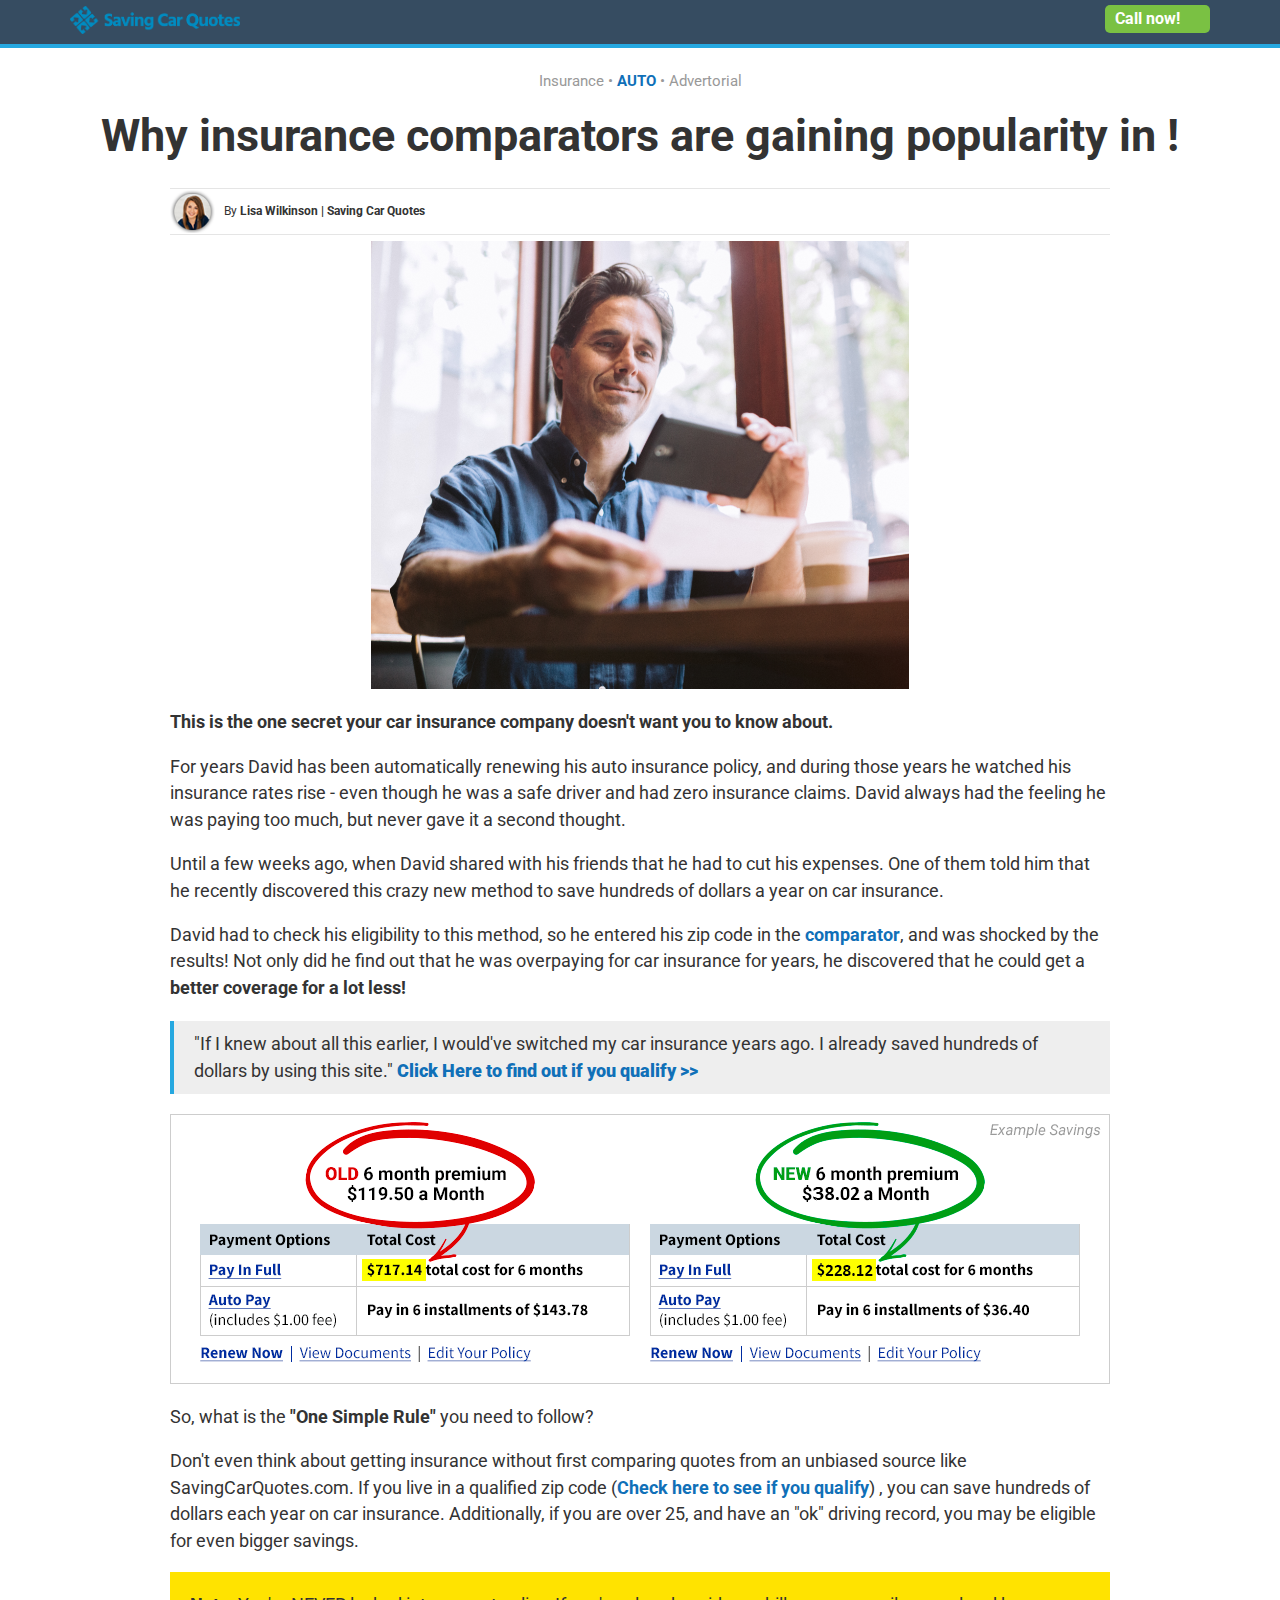
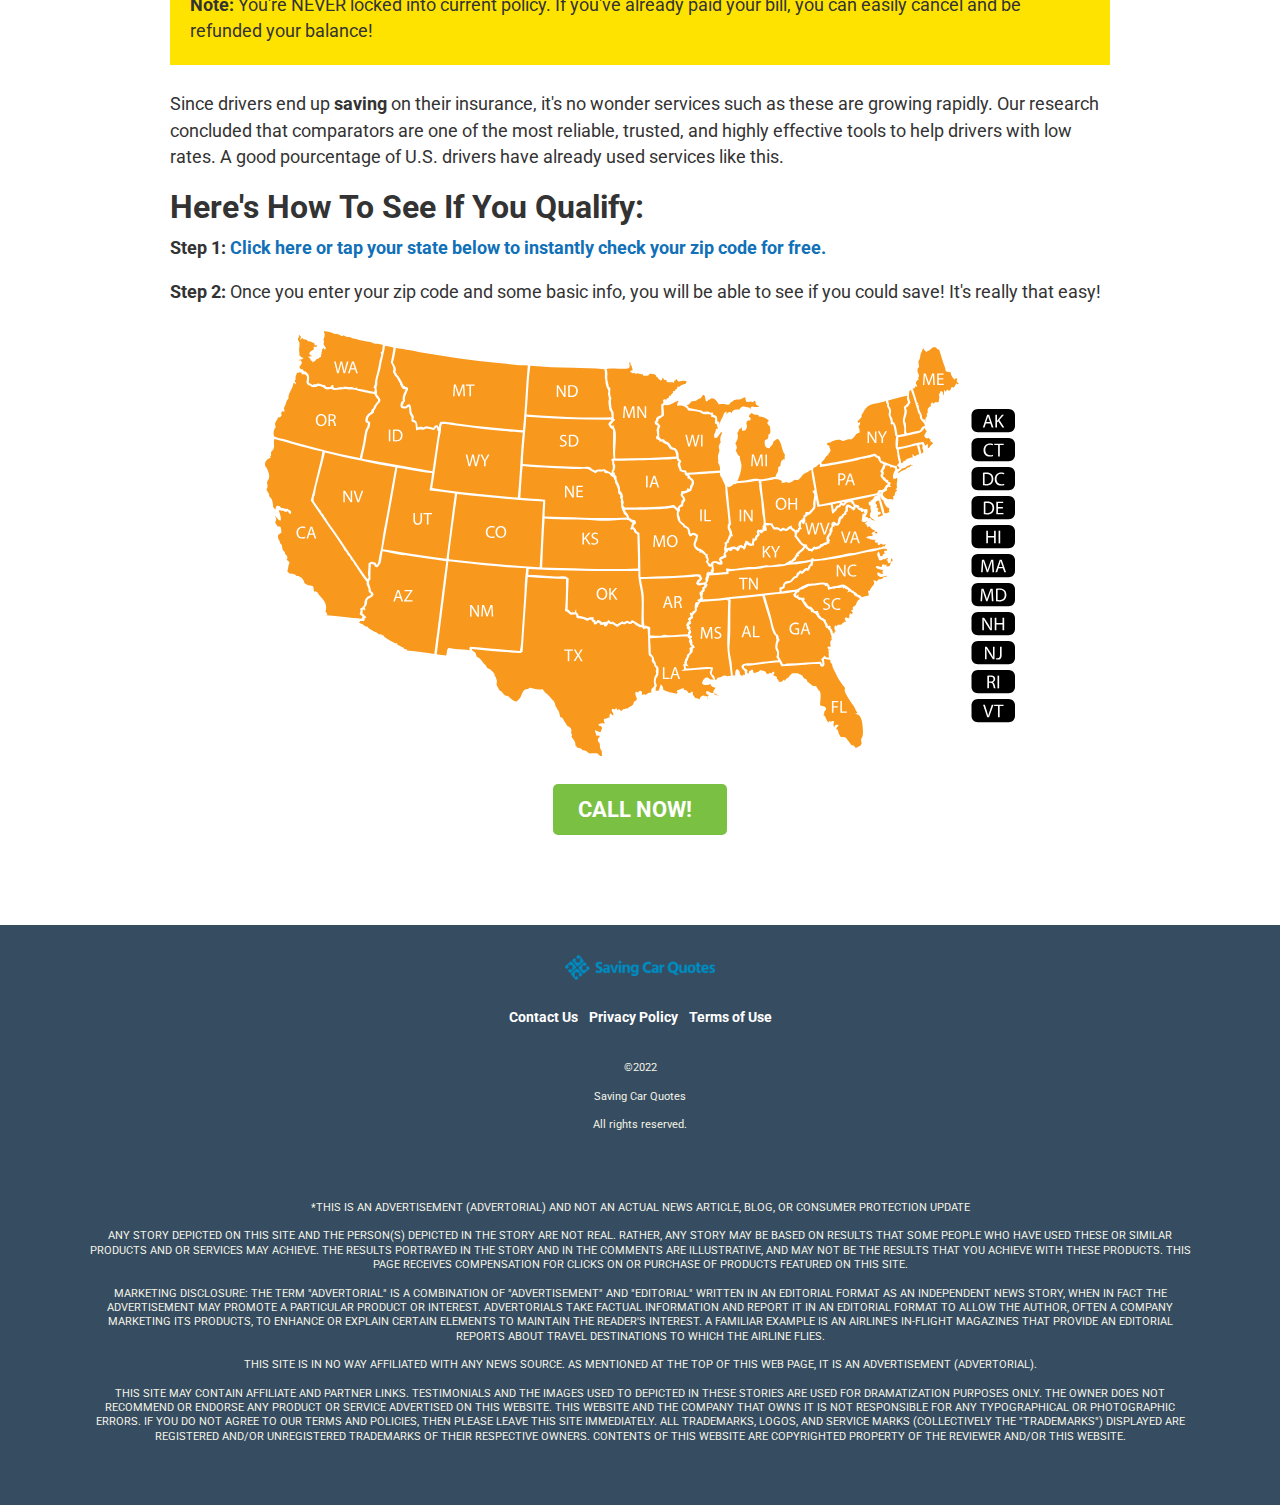
<file: index.html>
<!DOCTYPE html>
<html lang="en">

<head>
	<meta http-equiv="X-UA-Compatible" content="IE=edge">
	<meta http-equiv="Content-Type" content="text/html; charset=UTF-8">
	<meta name="viewport" content="width=device-width, initial-scale=1">
	<title>New Simple Way To Save On Auto Insurance</title>
	<link rel="stylesheet" href="https://cdnjs.cloudflare.com/ajax/libs/twitter-bootstrap/4.0.0/css/bootstrap.min.css">
	<link rel="stylesheet" href="./files/style.css">
	<!-- Global site tag (gtag.js) - Google Analytics -->
<script async src="https://www.googletagmanager.com/gtag/js?id=G-YTH9DR6DDK"></script>
<script>
  window.dataLayer = window.dataLayer || [];
  function gtag(){dataLayer.push(arguments);}
  gtag('js', new Date());

  gtag('config', 'G-YTH9DR6DDK');
</script>

<!-- Meta Pixel Code -->
<script>
  !function(f,b,e,v,n,t,s)
  {if(f.fbq)return;n=f.fbq=function(){n.callMethod?
  n.callMethod.apply(n,arguments):n.queue.push(arguments)};
  if(!f._fbq)f._fbq=n;n.push=n;n.loaded=!0;n.version='2.0';
  n.queue=[];t=b.createElement(e);t.async=!0;
  t.src=v;s=b.getElementsByTagName(e)[0];
  s.parentNode.insertBefore(t,s)}(window, document,'script',
  'https://connect.facebook.net/en_US/fbevents.js');
  fbq('init', '1182813016320048');
  fbq('track', 'PageView');
  </script>
  <noscript><img height="1" width="1" style="display:none"
  src="https://www.facebook.com/tr?id=1182813016320048&ev=PageView&noscript=1"
  /></noscript>
<!-- End Meta Pixel Code -->

<!-- Ringba script-->
<script src=//b-js.ringba.com/CA4241f72042ed48f88fbe7fd5b9892d59 async></script>
<!-- End Ringba script-->

</head>

<body>

	<header>
		<nav class="navbar container p-0">
			<p class="navbar-brand m-0 p-0" title="The Smart Consumer"><img src="./files/logo.png"
					alt="The Smart Consumer" width="170" class="scu/img-fluid" title="The Smart Consumer"></p>
			<a href="tel:+18443018556" style="text-decoration: none;">
				<button type="button" class="d-inline">Call now!</button>
			</a>
		</nav>
	</header>
	<article class="container">
		<p id="articleInfoMain" class="articleInfo text-center">
			<span class="d-none d-md-inline advertorialText">Insurance</span>
			<span class="d-none d-md-inline">•</span>
			<span class="articleCategory text-uppercase"><b>AUTO</b></span>
			<span>•</span>
			<span class="articleDate">Advertorial</span>
		</p>
		<h1 class="articleTitle text-center"><b>Why insurance comparators are gaining popularity in <span class="region"></span> !</b>
		</h1>
		<section class="mx-auto">
			<hr>
			<p style="margin-top: -15px; margin-bottom: -15px; font-size: 12px;"><img
					src="./files/sardani.png">&nbsp;&nbsp;&nbsp;By <b>Lisa
					Wilkinson | Saving Car Quotes</b>
			</p>
			<hr>
			<div style="text-align: center;"><a href="tel:+18443018556" target="_blank"><img
						src="./files/saddriver.jpg" class="img-fluid articleImg" alt="articleImg"
						style="margin-top: -10px;"></a></div>
			<p><b>This is the one secret your car insurance company doesn't want you to know about. </b></p>
			<p>For years David has been automatically renewing his auto insurance policy, and during those years he
				watched his insurance rates rise - even though he was a safe driver and had zero insurance claims. David
				always had the feeling he was paying too much, but never gave it a second thought.
			</p>
			<p> Until a few weeks ago, when David shared with his friends that he had to cut his expenses. One of them
				told him that he recently discovered this crazy new method to save hundreds of dollars a year on car
				insurance.
			</p>
			<p> David had to check his eligibility to this method, so he entered his zip code in the <a
					href="tel:+18443018556" target="_blank">comparator</a>, and
				was shocked by the results! Not only did he find out that he was overpaying for car insurance for years,
				he discovered that he could get a <b>better coverage for a lot less!</b>
			</p>
			<blockquote style="font-size: 18px;"><b></b> "If I knew about all this earlier, I would've switched my car
				insurance years ago. I already saved hundreds of dollars by using this site." <a
					href="tel:+18443018556" target="_blank"><strong>Click Here to find
						out if you qualify &gt;&gt;</strong></a>
			</blockquote>
			<p></p>
			<div style="text-align: center;"><img src="./files/savingexample.png" class="img-fluid articleImg desktop"
					alt="articleImg">
				<img src="./files/rate_mob.jpg" class="img-fluid articleImg mobile" alt="articleImg">
			</div>
			<p></p>
			<p>So, what is the <b>"One Simple Rule"</b> you need to follow?</p>
			<p>Don't even think about getting insurance without first comparing quotes from an unbiased
				source like SavingCarQuotes.com. If you live in a qualified zip code (<a href="tel:+18443018556"
					target="_blank"><b>Check here to see if you
						qualify</b></a>) , you can save hundreds of dollars each year on car insurance. Additionally, if
				you are over 25, and have an "ok" driving record, you may be eligible for even bigger savings.
			</p>
			<div style="background:#ffe300;padding:20px;">
				<p style="margin:0;"><strong>Note:</strong> You're NEVER locked into current policy. If you've already
					paid your bill, you can easily cancel and be refunded your balance!
				</p>
			</div>
			<p><br>Since drivers end up <b>saving</b> on their insurance, it's no wonder services such as
				these are growing rapidly. Our research concluded that comparators are one of the most reliable,
				trusted, and highly effective tools to help drivers with low rates. A good pourcentage of U.S. drivers have
				already used services like this.
			</p>
			<h2><b>Here's How To See If You Qualify:</b></h2>
			<p><b>Step 1:</b> <a href="tel:+18443018556" target="_blank">Click here or
					tap your state below to instantly check your zip code for free.</a>
			</p>
			<p><b>Step 2:</b> Once you enter your zip code and some basic info, you will be able to see if you
				could save! It's really that easy!
			</p>
			<!-- SVG MAP  -->
			<div class="articleMap">
				<svg version="1.1" x="0px" y="0px" viewBox="0 0 600 340" style="enable-background:new 0 0 600 340;"
					xml:space="preserve">
					<g id="Wyoming">
						<a href="tel:+18443018556" target="_blank">
							<path class="stateImage"
								d="M199.07,80.68c-12.9-0.98-28.28-2.68-44.46-4.89c-4.27-0.59-10.06-1.34-12.74-1.6
                           c-0.94,1.03-1.01,2.59-1.09,4.24c-0.03,0.71-0.07,1.43-0.17,2.15c-0.16,1.09-0.4,2.15-0.63,3.18c-0.23,1.01-0.45,1.97-0.59,2.93
                           c-0.67,4.63-1.32,9.34-1.95,13.89c-1.22,8.81-2.38,17.15-3.66,25.06c20.99,3.3,43.4,5.79,68.47,7.6c0.87-8.56,1.44-17.57,2-26.28
                           c0.55-8.56,1.11-17.41,1.95-25.85c-1.78,0.03-3.6-0.13-5.36-0.28C200.24,80.78,199.66,80.73,199.07,80.68z"></path>
						</a>
					</g>
					<g id="Wisconsin">
						<a href="tel:+18443018556" target="_blank">
							<path class="stateImage" d="M365.08,82.92c0.31-0.66,0.64-1.35,0.48-1.72c-0.07-0.16-0.23-0.3-0.5-0.43c-0.72,0.57-1.17,1.33-1.61,2.05
                           c-0.4,0.66-0.78,1.29-1.33,1.78c-0.06,0.06-0.14,0.16-0.22,0.26c-0.24,0.33-0.61,0.82-1.32,0.82c-0.23,0-0.47-0.05-0.72-0.16
                           l-0.21-0.09l-0.1-0.21c-0.72-1.54-0.12-2.76,0.42-3.83c0.4-0.8,0.78-1.56,0.75-2.52l-0.02-0.64l0.64,0.03
                           c0.44,0.02,0.79-0.03,1.03-0.15c0.02-0.58-0.17-0.94-0.41-1.38c-0.28-0.53-0.62-1.16-0.54-2.18h-0.01c-0.36,0-1.31,0-1.51-0.86
                           l-0.02-0.13c0-0.83,0.09-1.42,0.16-1.94c0.11-0.74,0.18-1.25-0.05-2.08c-0.16-0.07-0.32-0.14-0.48-0.21
                           c-0.56-0.25-1.04-0.47-1.75-0.47l-0.92,0.03l0.21-0.78c0.13-0.47,0.04-0.55-0.22-0.8c-0.15-0.14-0.33-0.32-0.46-0.57
                           c-0.77-0.16-1.54-0.19-2.2-0.19c-0.27,0-0.55,0-0.81,0.01c-0.27,0-0.53,0.01-0.8,0.01c-0.6,0-1.3-0.02-1.98-0.16
                           c-0.72-0.15-1.34-0.54-1.94-0.92c-0.47-0.3-0.92-0.58-1.37-0.72c-0.38-0.11-1.34-0.28-1.86-0.37l-0.11-0.02
                           c-1.54-0.27-2.83-0.41-4.2-0.55c-0.72-0.08-1.47-0.16-2.29-0.26l-0.32-0.04l-0.14-0.29c-1.06-2.15-3.46-3.55-6.12-3.55
                           c-0.59,0-1.18,0.07-1.77,0.2l-0.69,0.15l-0.03-0.71c-0.04-0.92,0.31-1.75,0.61-2.47c0.23-0.55,0.4-0.96,0.41-1.29
                           c-0.92,0.34-1.94,0.91-3.01,1.52c-2.02,1.14-4.11,2.31-6.14,2.31c-0.65,0-1.25-0.12-1.81-0.37c-0.06,0.15-0.15,0.29-0.26,0.4
                           c-0.21,0.23-0.49,0.37-0.83,0.44c0.03,0.92,0.12,1.78,0.22,2.68c0.17,1.51,0.34,3.06,0.17,4.96l-0.03,0.33l-0.3,0.15
                           c-0.59,0.29-1.23,0.81-1.8,1.26c-0.38,0.31-0.72,0.57-1,0.75c-0.16,0.1-0.37,0.15-0.69,0.23c-0.11,0.03-0.29,0.07-0.4,0.1
                           c-0.03,0.14-0.06,0.46-0.08,0.67c-0.04,0.44-0.08,0.86-0.23,1.19c-0.22,0.49-0.58,0.75-0.82,0.92c-0.01,0.01-0.02,0.02-0.03,0.02
                           c1.44,0.64,2.09,1.97,2.5,3.09l0.12,0.32l-0.22,0.26c-0.97,1.16-0.88,2.83-0.8,4.59c0.06,1.15,0.12,2.33-0.11,3.44
                           c0.6,0.19,0.89,0.7,1.1,1.06c0.15,0.26,0.28,0.49,0.48,0.61c0.19,0.12,0.55,0.12,0.92,0.13c0.47,0.01,0.99,0.02,1.47,0.25
                           c0.26,0.13,0.49,0.39,0.74,0.69c0.18,0.21,0.39,0.47,0.55,0.57c0.31,0.21,0.81,0.36,1.22,0.49c0.41,0.13,0.67,0.21,0.86,0.36
                           c0.78,0.62,1.32,1.46,1.84,2.26c0.46,0.71,0.89,1.38,1.43,1.82c0.29,0.23,0.8,0.33,1.25,0.42c0.44,0.08,0.85,0.16,1.15,0.37
                           c1.1,0.76,1.83,2.11,2.25,3.11c0.34,0.82,0.39,1.81,0.43,2.76c0.04,0.91,0.08,1.85,0.38,2.52c0.1,0.23,0.31,0.38,0.57,0.58
                           c0.42,0.31,0.99,0.73,1.11,1.63l0.04,0.31l-0.23,0.21c-0.93,0.84-0.63,1.99-0.02,3.78c0.24,0.72,0.5,1.47,0.59,2.19
                           c0.41,0.09,0.78,0.21,1.15,0.32c0.63,0.2,1.22,0.39,1.98,0.4l0.12,0l0.11,0.05c0.57,0.26,0.63,0.89,0.68,1.3
                           c0.01,0.09,0.02,0.23,0.04,0.32c0.03,0,0.06-0.01,0.09-0.02l0.15-0.02c5.03-0.04,9.79-0.44,14.4-0.83
                           c3.85-0.33,7.82-0.66,11.95-0.79c0.14-2.41-0.19-3.63-0.79-4.86c-0.07-0.14-0.17-0.31-0.26-0.48c-0.25-0.43-0.51-0.87-0.6-1.29
                           l-0.16-0.74l0.5,0.01c0.04-0.05,0.06-0.1,0.06-0.13c-0.02-0.13-0.05-0.3-0.09-0.5c-0.16-0.93-0.41-2.32-0.33-3.31
                           c0.08-0.97,0.39-1.87,0.69-2.73c0.26-0.77,0.51-1.5,0.53-2.13c0.01-0.33-0.11-0.74-0.23-1.17c-0.23-0.8-0.49-1.71-0.14-2.67
                           l0.04-0.09c0.12-0.21,0.21-0.48,0.31-0.77c0.19-0.56,0.44-1.29,1.05-1.7c-0.55-1.4-0.41-2.57-0.21-4.24
                           C364.47,84.22,364.78,83.56,365.08,82.92z"></path>
						</a>
					</g>
					<g id="West_Virginia">
						<a href="tel:+18443018556" target="_blank">
							<path class="stateImage" d="M464.37,142.44c0.01-1.03,0.02-2.21,0.8-3.21l0.1-0.13l0.15-0.06c0.28-0.11,0.58-0.17,0.88-0.17
                           c0.92,0,1.75,0.54,2.55,1.07c0.64,0.42,1.3,0.85,2.01,1.02c0.14-0.95-0.06-1.27-0.43-1.87c-0.13-0.2-0.18-0.44-0.23-0.68
                           c-0.02-0.09-0.04-0.18-0.06-0.26c-0.4,0.06-0.66,0.01-0.84-0.18c-0.25-0.25-0.22-0.59-0.18-0.85c-0.25-0.07-0.6-0.09-0.94-0.12
                           c-0.41-0.03-0.86-0.06-1.27-0.18c-0.29,0.49-0.89,0.59-1.2,0.64c-0.19,0.03-0.41,0.07-0.49,0.14c-0.16,0.14-0.31,0.39-0.47,0.67
                           c-0.36,0.61-0.85,1.45-1.92,1.51c-0.81,0.05-1.27-0.27-1.64-0.53c-0.01-0.01-0.02-0.02-0.04-0.02c-0.46,1.33-1.49,2.11-2.92,2.18
                           c-0.14,0.22-0.27,0.47-0.41,0.72c-0.49,0.9-1.04,1.91-2.17,2.38l-0.01,0.09c-0.14,0.74-0.73,1.04-1.12,1.23l-0.71,0.35l-0.16-0.77
                           c-0.16-0.88-0.31-1.79-0.44-2.67c-0.19-1.25-0.39-2.53-0.66-3.73c-1.72,0.16-3.31,0.47-4.86,0.77c-1.65,0.32-3.35,0.66-5.22,0.81
                           l-0.5,0.04l-0.13-0.48c-0.25-0.95-0.63-3.23-1.01-5.59c-0.08,0.37-0.17,0.77-0.28,1.18c-0.13,0.47-0.11,1.35-0.09,2.13
                           c0.01,0.61,0.03,1.18-0.03,1.59c-0.02,0.19-0.04,0.42-0.05,0.67c-0.04,0.58-0.08,1.23-0.25,1.7c-0.28,0.75-0.98,1.45-1.6,2.06
                           c-0.21,0.21-0.4,0.4-0.55,0.57c-0.21,0.23-0.4,0.47-0.59,0.7c-0.61,0.75-1.18,1.46-2.05,1.88l-0.75,0.37l-0.09-0.72
                           c-0.05-0.01-0.12-0.01-0.22-0.01c0.02,0.18,0,0.35-0.05,0.52c-0.18,0.61-0.75,0.9-1.21,1.13c-0.26,0.13-0.58,0.3-0.65,0.45
                           c-0.24,0.55-0.2,1.23-0.15,1.94c0.07,1.19,0.16,2.66-1.29,3.62l-0.46,0.3l-0.34-0.43c-0.2-0.26-0.32-0.56-0.42-0.82
                           c-0.17-0.46-0.24-0.57-0.39-0.6c-0.6,1.2-0.94,3.65-0.25,4.82l0.5,0.84l-0.98,0.06c-0.49,0.03-0.65,0.32-0.94,1.08
                           c-0.27,0.7-0.67,1.73-1.92,1.84c0.03,0.45-0.07,0.91-0.16,1.31c-0.09,0.41-0.19,0.84-0.11,1.12c0.08,0.25,0.8,1.13,1.32,1.77
                           c0.35,0.43,0.72,0.88,1.03,1.29l0.44,0.59c1.5,2.02,2.4,3.23,4.79,3.25l0.54,0l0.05,0.54c0.17,1.91,1.67,2.48,3.46,3.08
                           c0.4-0.19,0.7-0.52,1.03-0.89c0.32-0.36,0.66-0.73,1.12-1.01l0.4-0.25l0.33,0.33c0.23,0.22,0.45,0.32,0.72,0.32
                           c0.38,0,0.83-0.19,1.31-0.4c0.48-0.21,0.98-0.42,1.5-0.49c0.1-0.53,0.36-1.23,1.08-1.58l0.14-0.07l0.16,0.01
                           c0.97,0.05,1.5-0.3,2.12-0.71c0.6-0.4,1.26-0.84,2.3-0.91c0.1-0.46,0.01-0.97-0.08-1.51c-0.09-0.55-0.18-1.12-0.08-1.68
                           c0.25-1.32,0.91-2.2,1.51-2.98c0.4-0.52,0.77-1.02,0.96-1.58c0.06-0.17,0.01-0.45-0.03-0.73c-0.06-0.41-0.13-0.87,0.03-1.32
                           c0.17-0.48,0.51-0.97,0.84-1.45c0.33-0.48,0.67-0.97,0.77-1.35c0.07-0.27,0.03-0.56-0.02-0.9c-0.08-0.62-0.2-1.46,0.58-2.23
                           l0.04-0.04c0.38-0.31,0.75-0.45,1.12-0.45c0.66,0,1.11,0.45,1.52,0.85c0.45,0.44,0.76,0.71,1.19,0.71c0,0,0,0,0,0
                           c0.53-0.43,0.67-1.41,0.82-2.44c0.23-1.55,0.54-3.66,2.79-3.73c0.01-1.4,1.14-1.75,1.73-1.94c0.14-0.05,0.35-0.11,0.45-0.16
                           c0-0.08-0.02-0.2-0.03-0.28c-0.04-0.26-0.08-0.55,0-0.82c0.07-0.24,0.26-0.4,0.54-0.63c0.09-0.07,0.22-0.18,0.29-0.25
                           C464.36,143.43,464.36,142.94,464.37,142.44z"></path>
						</a>
					</g>
					<g id="Washington">
						<a href="tel:+18443018556" target="_blank">
							<path class="stateImage" d="M35,34.94c-0.01,0.11,0.02,0.48,0.05,0.58c0.34,1.28,0.23,2.37,0.12,3.52c-0.07,0.71-0.14,1.44-0.12,2.28
                           c0.72,0.25,1.38,0.74,1.98,1.18c0.4,0.3,0.86,0.63,1.13,0.72c0.06-0.04,0.16-0.1,0.23-0.16c0.38-0.27,0.96-0.69,1.81-0.65
                           c0.35,0.02,0.54,0.27,0.63,0.4c0.05-0.04,0.11-0.1,0.16-0.15c0.32-0.29,0.71-0.65,1.2-0.66c1.05-0.04,1.86,0.3,2.63,0.62
                           c0.8,0.33,1.56,0.64,2.67,0.61l0.61-0.02l0,0.61c0.02,0.05,0.11,0.11,0.17,0.15c0.2,0.14,0.56,0.37,0.67,0.86
                           c0.57-0.01,1.09,0.02,1.57,0.05c0.59,0.04,1.11,0.07,1.61,0.01c0.01-0.01,0.02-0.03,0.03-0.05c0.11-0.16,0.25-0.35,0.42-0.5
                           l-0.02-0.16l0.52-0.12c0.01,0,0.01,0,0.02,0l0,0l0.01,0.02c0.06-0.42,0.38-0.75,0.82-0.84l0.74-0.14l-0.02,0.75
                           c0,0.08,0,0.15,0.01,0.2l0.02,0l0,0.11c0.02,0.1,0.06,0.16,0.1,0.23c0.12,0.21,0.18,0.4,0.17,0.59c0.3,0.2,0.49,0.52,0.58,0.67
                           c0.01,0.02,0.02,0.04,0.03,0.05h0c0.54,0,2.1-0.32,2.98-0.49c1.03-0.21,1.67-0.34,2.02-0.35c0.6-0.03,1.14,0.12,1.61,0.25
                           c0.15,0.04,0.29,0.08,0.42,0.11c0.06-0.15,0.14-0.3,0.24-0.43l-0.01-0.22l0.5-0.1c0,0,0,0,0,0l0.12,0.58l0.12-0.58
                           c0.1,0.02,0.53,0.07,1.05,0.13c0.81,0.09,1.81,0.21,2.18,0.27c0.59,0.1,0.9,0.06,1.28,0.02c0.38-0.05,0.82-0.1,1.53-0.02
                           c0.43,0.05,0.89,0.25,1.33,0.44c0.39,0.18,0.8,0.36,1.09,0.37c0.1-0.01,0.36-0.12,0.51-0.2c0.27-0.14,0.53-0.27,0.82-0.2
                           c0.34,0.08,0.45,0.37,0.58,0.7c0.02,0.06,0.05,0.13,0.07,0.19c0.83,0.26,1.88,0.34,2.91,0.42c0.86,0.07,1.74,0.14,2.54,0.31
                           c0.92,0.2,1.84,0.47,2.73,0.74c1.86,0.56,3.62,1.08,5.38,0.96c-0.02-0.35,0.05-0.68,0.12-0.99c0.1-0.49,0.2-0.95,0.03-1.61
                           c-0.02-0.06-0.17-0.22-0.27-0.31c-0.15-0.15-0.33-0.33-0.44-0.55l-0.16-0.03l0.03-0.52v0l0.59,0.04l-0.41-0.43
                           c0.12-0.13,0.59-0.81,0.66-1c0.23-0.63,0.24-1.18,0.26-1.77c0.01-0.44,0.03-0.89,0.12-1.4c0.33-1.77,0.84-3.66,1.37-5.66
                           c0.76-2.83,1.54-5.76,1.88-8.56c0.2-1.62,0.59-2.91,0.94-4.04c0.31-1.02,0.59-1.9,0.69-2.88c0.02-0.24-0.12-0.59-0.22-0.85
                           c-0.13-0.32-0.23-0.57-0.17-0.84c0.07-0.33,0.31-0.43,0.68-0.59c0.08-0.03,0.16-0.06,0.23-0.1c0.05-0.16,0.14-0.52,0.3-1.29
                           c0-0.02,0.01-0.03,0.01-0.05c0,0,0,0,0,0l0,0c0.14-0.76,0.18-1.38,0.22-1.92c0.05-0.74,0.1-1.4,0.37-2.12
                           c-1.37-0.45-2.82-0.63-4.35-0.83c-1.15-0.15-2.33-0.3-3.52-0.57c-0.3-0.07-0.61-0.25-0.93-0.45c-0.24-0.15-0.54-0.33-0.7-0.36
                           c-1.16-0.26-2.33-0.42-3.47-0.57c-1.26-0.17-2.56-0.34-3.88-0.66c-0.76-0.18-1.51-0.37-2.25-0.56c-1.47-0.38-3-0.77-4.64-1.06
                           c-0.56-0.1-1.13-0.4-1.68-0.69c-0.42-0.22-0.86-0.46-1.2-0.54c-0.21-0.05-0.5-0.02-0.8,0.02c-0.39,0.04-0.82,0.09-1.26-0.02
                           c-0.5-0.13-0.98-0.39-1.44-0.64c-0.49-0.26-0.95-0.51-1.34-0.57c-0.22-0.03-0.58,0.12-0.84,0.23c-0.32,0.13-0.57,0.24-0.85,0.17
                           c-0.48-0.12-0.95-0.42-1.44-0.74c-0.57-0.37-1.17-0.75-1.79-0.88c-0.21-0.04-0.49-0.01-0.79,0.02c-0.4,0.04-0.85,0.09-1.29-0.03
                           C55.3,2.25,54.67,1.96,54,1.65c-0.71-0.33-1.44-0.66-2.16-0.86C50.46,0.41,48.32,0.14,47.12,0c0.11,0.15,0.18,0.36,0.17,0.64
                           l-0.02,0.7L47.09,1.3c-0.01,0.03-0.02,0.07-0.03,0.1c0.46,0.12,0.59,0.5,0.63,0.75c0.29,1.81-0.55,3.82-1.05,4.82
                           c0.83,0.82,0.56,1.88,0.38,2.62c-0.1,0.41-0.2,0.8-0.14,1.09c0.11,0.56,0.54,1.11,0.92,1.59c0.47,0.6,0.92,1.17,0.78,1.82
                           c-0.08,0.37-0.35,0.68-0.78,0.91l-0.69-0.96c0.09-0.09,0.11-0.14,0.11-0.14c-0.01-0.01-0.05-0.08-0.25-0.21
                           c-0.26,0.34-0.62,0.57-0.92,0.75c-0.17,0.11-0.37,0.23-0.45,0.32c0,0.09,0.04,0.29,0.06,0.41c0.08,0.39,0.17,0.87-0.09,1.26
                           c-0.14,0.21-0.31,0.31-0.48,0.36c0.14,0.47,0.17,0.95,0.17,0.96c-0.01,0.39-0.14,0.77-0.27,1.13c-0.15,0.42-0.29,0.81-0.18,1.07
                           l0.25,0.59l-0.61,0.21c-0.3,0.1-0.66,0.41-1,0.72c-0.48,0.42-0.98,0.86-1.55,0.94l-0.58,0.08l-0.02-0.14
                           c-0.09,0.12-0.18,0.25-0.28,0.39c-0.38,0.56-0.85,1.25-1.83,1.66l-1.79,0.77l0.95-1.47c-0.08,0.08-0.16,0.15-0.25,0.22
                           l-0.24,0.18l-0.29-0.08c-0.9-0.24-1.17-1.07-1.37-1.68c-0.12-0.37-0.24-0.72-0.43-0.84l-1.55-1l1.84-0.1
                           c0.83-0.05,1.35-0.4,1.83-0.86c-0.34,0.05-0.66,0.12-0.9,0.23c-0.09,0.06-0.17,0.1-0.23,0.13l-0.51-0.85
                           c-0.04-0.04-0.09-0.08-0.13-0.11c-0.28-0.24-0.81-0.7-0.62-1.37c0.23-0.77,1.41-1.63,3.39-2.85c0.15-0.09,0.28-0.17,0.38-0.24
                           c0-0.07-0.04-0.17-0.2-0.4c-0.16-0.22-0.4-0.55-0.22-0.95c0.19-0.42,0.66-0.46,0.84-0.48l0.27-0.02l0.2,0.18
                           c0.02,0.02,0.04,0.03,0.05,0.04c0.01-0.01,0.03-0.02,0.04-0.03c0.25-0.19,0.66-0.51,1.35-0.4v-1.02h-2.43l0.92-0.96
                           c-0.03-0.01-0.06-0.03-0.09-0.04c-0.34-0.16-1.01-0.47-1.24-1.13C37.85,9.51,37.25,9,36.9,8.69c-0.1-0.09-0.2-0.17-0.27-0.21
                           c-0.24-0.13-0.71-0.16-1.13-0.18c-0.47-0.02-0.91-0.05-1.27-0.21c-0.32-0.14-0.42-0.46-0.51-0.74c-0.01-0.04-0.03-0.09-0.04-0.13
                           c-0.45-0.16-0.9-0.25-1.33-0.35c-0.93-0.2-1.96-0.42-2.37-1.37c-0.11,0.16-0.25,0.35-0.48,0.5l-1.73,1.11l0.87-1.86
                           c0.33-0.71,0.32-0.72-0.28-1.14c-0.23-0.16-0.51-0.35-0.8-0.62c-0.09-0.08-0.18-0.18-0.27-0.29c-0.13,0.11-0.3,0.26-0.36,0.36
                           c0.03,0.15,0.15,0.48,0.34,0.85l0.2,0.39L27.17,5.1c-0.21,0.24-0.48,0.25-0.74,0.17c-0.04,0.76-0.03,1.59,0.07,2.18
                           c0.02,0.12,0.09,0.19,0.26,0.37c0.18,0.18,0.4,0.4,0.53,0.75c0.6,1.62,0.27,3.7,0.09,4.81l-0.06,0.37c-0.14,1-0.02,1.94,0.1,2.85
                           c0.13,0.99,0.25,1.93,0.03,2.86c0.44,0.26,0.78,0.59,1.09,0.9c0.39,0.39,0.73,0.73,1.23,0.89l1.11,0.36l-0.94,0.69
                           c-0.47,0.34-1.06,0.46-1.64,0.57c-1.06,0.2-1.35,0.35-1.38,0.78c0.07,0.02,0.21,0,0.56-0.11c0.36-0.11,0.77-0.23,1.13,0.02
                           c0.12,0.08,0.32,0.28,0.34,0.67l0.01,0.13c0.23,0.16,0.45,0.39,0.54,0.73c0.1,0.36,0.02,0.73-0.23,1.12l-0.12,0.14
                           c-0.27,0.23-0.5,0.36-0.72,0.41c0.01,0.01,0.01,0.02,0.02,0.03l0.57,0.89l-1.06,0.03c-0.22,0.01-0.36,0.02-0.45,0.04
                           c0.02,0.07,0.04,0.16,0.06,0.23c0.11,0.42,0.27,0.98,0.14,1.68l-0.59-0.11v0.18c0.31-0.1,0.6-0.1,0.85,0
                           c0.45,0.18,0.63,0.62,0.73,0.88c0,0.01,0.01,0.02,0.01,0.03c0.08-0.01,0.17-0.02,0.24-0.03c0.28-0.04,0.55-0.07,0.79,0
                           c0.74,0.22,1.04,0.92,1.24,1.38c0.01,0.02,0.02,0.04,0.03,0.07c0.23,0.01,0.42,0.12,0.55,0.29c0.99-0.19,1.45,0.22,1.87,0.99
                           c0.14,0.26,0.28,0.51,0.52,0.73c0.09-0.05,0.18-0.07,0.29-0.07c0.01,0,0.01,0,0.02,0c0.46,0,0.67,0.44,0.75,0.61h0l-0.61,0.28
                           c-0.01,0.07-0.01,0.17,0,0.28c0.16-0.05,0.27-0.15,0.3-0.22c-0.05,0.12-0.12,0.28-0.29,0.39c0,0.02,0,0.04,0.01,0.06
                           c0.04,0,0.07,0.01,0.11,0C34.83,35.34,34.98,35.09,35,34.94z"></path>
						</a>
					</g>
					<g id="Virginia">
						<a href="tel:+18443018556" target="_blank">
							<path class="stateImage" d="M452.15,163.85c-0.13,0.12-0.57,0.73-0.65,0.88c-0.04,0.09-0.1,0.21-0.16,0.32c-0.12,0.23-0.18,0.34-0.18,0.61
                           c0.01,0.66,0.15,0.8,0.32,0.98c0.18,0.18,0.45,0.46,0.49,1.02l0.02,0.27l-0.19,0.2c-0.18,0.18-0.35,0.19-0.67,0.18
                           c0.09,0.2,0.29,0.53,0.71,1.07l-0.9,0.79c-0.24-0.25-0.43-0.23-1.28,0.38c-0.29,0.21-0.58,0.42-0.89,0.56
                           c-0.34,0.15-0.68,0.09-0.96,0.04c-0.1-0.02-0.24-0.04-0.29-0.04c-0.1,0.05-0.29,0.28-0.45,0.48c-0.34,0.43-0.93,1.17-1.87,0.97
                           c-0.59,1.31-1.53,1.54-2.18,1.7c-0.14,0.04-0.28,0.07-0.41,0.11c-0.91,0.33-1.9,0.58-3.08,0.22c-0.23,0.43-0.6,0.7-0.9,0.91
                           c-0.3,0.21-0.48,0.35-0.56,0.56l-0.47,1.22l-0.62-1.15c-0.1-0.18-0.19-0.22-0.82-0.14c-0.23,0.03-0.48,0.06-0.73,0.05
                           c-0.29-0.02-0.82-0.05-1.04-0.47c-0.1-0.18-0.09-0.36-0.05-0.51c-0.63-0.23-1.8-0.78-2.19-1.81c-0.15,0.1-0.25,0.33-0.4,0.77
                           c-0.19,0.56-0.46,1.32-1.27,1.56l-0.79,0.79l-0.12,0.05c-0.58,0.22-1,0.64-1.44,1.09c-0.39,0.4-0.82,0.83-1.4,1.15
                           c0.05,0.18,0.15,0.34,0.27,0.53l0.53,0.8l-0.95,0.12c-0.96,0.12-1.18,0.75-1.46,1.76c-0.21,0.74-0.44,1.58-1.26,1.88l-0.8,0.29
                           l0-0.14c-0.01,0.01-0.01,0.02-0.02,0.03c-0.25,0.39-0.54,0.86-1.01,1.17c0.79,0.02,1.4-0.15,1.96-0.29
                           c0.28-0.07,0.54-0.14,0.8-0.18c0.99-0.15,2.06-0.29,3.17-0.43c3.34-0.44,7.09-0.93,9.1-1.69c0-0.06,0.01-0.12,0.03-0.18
                           c0.05-0.15,0.22-0.5,0.78-0.55l0.97-0.09l-0.22,0.54c0.2,0.17,0.46,0.35,0.58,0.36c1.5,0.14,4.25-0.23,5.57-0.4
                           c2.99-0.4,5.9-1.03,8.72-1.63c2.87-0.61,5.83-1.25,8.81-1.63c1.03-0.13,1.61-0.33,2.13-0.5c0.35-0.12,0.68-0.23,1.1-0.31
                           c1.53-0.28,2.73-0.37,3.89-0.46c1.02-0.08,1.97-0.15,3.04-0.35c2.78-0.53,5.65-1.21,8.42-1.86c2.24-0.53,4.36-1.02,6.25-1.4
                           c0.61-0.12,1.25-0.15,1.87-0.18c0.63-0.03,1.22-0.06,1.63-0.18c0.02-0.03,0.04-0.06,0.06-0.1c0.09-0.14,0.2-0.33,0.38-0.49
                           l-0.02-0.15l0.52-0.12c0.01,0,0.02,0,0.03-0.01l0,0l0.13,0.58l0.57,0.17c0.07-0.24-0.03-0.45-0.11-0.53
                           c0.07,0.07,0.25,0.17,0.32,0.17c0.25-0.02,0.52-0.17,0.84-0.34c0.31-0.17,0.67-0.36,1.09-0.46c0.45-0.11,0.8-0.15,1.08-0.19
                           c0.22-0.03,0.38-0.05,0.53-0.09c-0.07-0.21-0.06-0.44,0.05-0.64c0.18-0.36,0.51-0.44,0.73-0.45c-0.02-0.08-0.05-0.19-0.09-0.29
                           c-0.1,0.01-0.21,0-0.32-0.04l-0.33-0.13l-0.04-0.24l-0.24,0.23c-0.89,0.84-1.86,0.22-2.5-0.2c-0.22-0.14-0.44-0.29-0.65-0.38
                           c-0.05,0.06-0.1,0.14-0.16,0.23c-0.24,0.37-0.65,0.98-1.62,0.92l-0.43-0.03l-0.21-0.81c-0.13-0.49-0.2-0.78-0.03-1.08
                           c-0.08,0.02-0.17,0.04-0.27,0.06c-0.51,0.13-1.45,0.38-2.01-0.95l-0.35-0.83l0.9,0c0,0,0,0,0.01,0c-0.07-0.13-0.12-0.28-0.16-0.44
                           c-0.37,0-0.76,0-1.13,0.01c-0.35,0.01-0.69,0.01-1.01,0.01l0,0.01l-0.45-0.02c-0.05,0-0.1,0-0.14-0.01l0.01-0.27l-0.06,0.25
                           c-0.11-0.02-0.53-0.06-0.64-0.05c0.15-0.01,0.39-0.16,0.45-0.44l-0.53-0.12l-0.32,0.54l-0.46-0.27l0.14-0.42c0-0.02,0-0.05,0-0.07
                           c-0.08,0.01-0.16,0.02-0.24,0.03c-0.63,0.08-1.5,0.2-2.38-0.56l-0.7-0.6l0.83-0.39c1.07-0.51,2.7-0.86,3.83-0.51
                           c0.09-0.35,0.31-0.69,0.82-0.76l0.37-0.05c-0.61-0.39-1.21-0.81-1.62-1.49l0.93-0.73c0.03,0.03,0.06,0.06,0.09,0.08
                           c0.01-0.01,0.02-0.02,0.02-0.03c0.19-0.19,0.47-0.48,0.94-0.61l0.59-0.16l0.15,0.59c0.19,0.76,0.49,0.83,0.99,0.96
                           c0.19,0.05,0.41,0.1,0.61,0.2l-0.11-0.39l0.78,0c0.01,0,0.02-0.01,0.04-0.02l-0.22-0.45l-0.01-0.13c0-0.04-0.01-0.05-0.1-0.17
                           c-0.08-0.11-0.2-0.27-0.27-0.48h-1.61l-0.06-0.53c-0.07-0.59-0.28-0.65-0.84-0.82c-0.29-0.08-0.61-0.18-0.93-0.38
                           c-0.66-0.42-1.31-1.17-1.89-1.83c-0.04-0.04-0.08-0.09-0.11-0.13l-0.11,0.07l0.03-0.17c-0.18-0.2-0.35-0.4-0.51-0.55
                           c-0.02,0-0.03,0-0.04,0.01c-0.11,0.01-0.22,0-0.32-0.03c-0.09,0.46-0.41,0.63-0.7,0.68l-0.31,0.06l-0.22-0.22
                           c-0.21-0.22-0.49-0.55-0.49-0.97c0-0.31,0.15-0.53,0.31-0.7c-0.57-0.12-1.21-0.32-1.55-0.9l-0.23-0.4l0.33-0.32
                           c0.46-0.45,1.13-0.63,1.76-0.54c-0.22-0.12-0.47-0.31-0.62-0.63c-0.09,0.04-0.18,0.08-0.27,0.12c-0.88,0.42-1.79,0.84-2.66,0.52
                           c-0.51-0.19-0.91-0.61-1.2-1.26l-0.15-0.33l0.22-0.28c0.31-0.4,0.35-1.25,0.38-2.07c0.03-0.8,0.07-1.63,0.36-2.28l0.35-0.8
                           l0.62,0.61c0.03,0.03,0.06,0.06,0.09,0.08c0.01-0.01,0.02-0.02,0.02-0.03c0.11-0.11,0.25-0.26,0.45-0.39
                           c-0.03-0.11-0.08-0.22-0.14-0.35c-0.16-0.36-0.35-0.78-0.28-1.45c-0.23-0.09-0.42,0.01-0.75,0.2c-0.29,0.16-1.06,0.6-1.55-0.16
                           l-0.48-0.75l0.07-0.01c-1.09-0.19-2.29-0.62-2.76-2c-0.16-0.06-0.29-0.19-0.36-0.36c0-0.01-0.01-0.02-0.01-0.03
                           c-0.25,0.03-0.44-0.02-0.61-0.18c-0.06-0.06-0.1-0.12-0.13-0.18c-0.09,0.19-0.16,0.41-0.23,0.65c-0.22,0.68-0.47,1.45-1.21,1.85
                           l-0.86,0.45l-0.01-0.98c0-0.04,0-0.07-0.01-0.09c-0.08-0.02-0.23-0.02-0.34-0.02c-0.29-0.01-0.66-0.01-0.98-0.19l0.27-0.49
                           c-0.17-0.08-0.48-0.19-0.77-0.29c-0.62-0.22-1.41-0.5-2.17-0.9c-0.05,0.34-0.02,0.73,0.01,1.16c0.05,0.68,0.1,1.45-0.15,2.22
                           c-0.1,0.31-0.36,0.41-0.72,0.56c-0.07,0.03-0.14,0.05-0.2,0.08c-0.07,0.23-0.12,0.68-0.15,0.95c-0.05,0.51-0.09,0.82-0.26,1.04
                           c-0.29,0.38-0.74,0.51-1.14,0.63c-0.17,0.05-0.44,0.13-0.5,0.19c-0.18,0.23-0.3,0.56-0.42,0.89c-0.2,0.56-0.43,1.19-1.05,1.46
                           c-0.19,0.09-0.4,0.13-0.64,0.12c0.06,0.18,0.13,0.5-0.14,0.74c-0.14,0.13-0.28,0.17-0.43,0.16c0,1.9-0.62,3.36-1.88,4.45
                           l-0.12,0.11l-0.16,0.03c-1.47,0.28-2.4-0.06-3.1-0.52c0.06,0.17,0.14,0.29,0.22,0.4l0.67,0.93l-1.15,0.01
                           c-0.17,0-0.29,0.06-0.42,0.19c-0.22,0.23-0.71,1.03-0.63,3.54c0.01,0.16,0.01,0.23-0.02,0.33c-0.14,0.43-0.53,0.46-0.84,0.44
                           c0.01,0.07,0.02,0.14,0.03,0.2c0.04,0.32,0.09,0.65,0.01,0.97c-0.13,0.51-0.4,0.95-0.62,1.31c-0.09,0.15-0.19,0.3-0.22,0.39
                           c0,0,0,0,0,0l-0.74-0.28c-0.06,0.07-0.12,0.14-0.18,0.23c0.03,0.03,0.07,0.06,0.11,0.09C451.77,164.02,452.04,163.95,452.15,163.85
                           z"></path>
						</a>
					</g>
					<g id="Vermont">
						<a href="tel:+18443018556" target="_blank">
							<path class="stateImage"
								d="M514.08,55.86c-0.16-0.3-0.36-0.68-0.52-1.29l-0.02-0.09c-0.1-0.92,0.03-1.5,0.12-1.93
                           c0.07-0.3,0.11-0.49,0.07-0.72c-5.36,0.95-10.33,2.4-15.14,3.8l-0.18,0.05c0.04,0.4,0.2,0.84,0.38,1.32
                           c0.16,0.43,0.33,0.88,0.43,1.37c0.06,0.32,0.03,0.65-0.01,0.94c-0.03,0.23-0.06,0.48-0.01,0.6c0.09,0.25,0.29,0.52,0.5,0.8
                           c0.27,0.36,0.58,0.78,0.73,1.26c0.15,0.47,0.44,1.95,0.44,2.63c0,0.35-0.11,0.73-0.22,1.14c-0.12,0.43-0.25,0.91-0.2,1.21
                           c0.1,0.61,0.43,1.25,0.77,1.92c0.53,1.03,1.12,2.19,0.96,3.49c2.33,1.08,2.97,5.3,3.54,9.05c0.11,0.73,0.21,1.42,0.33,2.07
                           c0.63-0.12,1.23-0.28,1.85-0.45c1.1-0.3,2.24-0.6,3.62-0.68c-0.35-0.95-0.23-1.83-0.13-2.63c0.06-0.43,0.11-0.83,0.1-1.26
                           c-0.01-1.16-0.37-2.5-0.68-3.68c-0.29-1.11-0.55-2.07-0.54-2.84c0-1.3,0.34-2.64,0.67-3.94c0.54-2.14,1.1-4.35,0.19-6.42
                           l-0.11-0.25l0.11-0.24c0.33-0.7,0.95-1.27,1.56-1.81c0.83-0.75,1.62-1.46,1.65-2.44C514.37,56.41,514.27,56.23,514.08,55.86z">
							</path>
						</a>
					</g>
					<g id="Utah">
						<a href="tel:+18443018556" target="_blank">
							<path class="stateImage"
								d="M133.66,113.63c-6.79-0.7-13.25-1.83-19.5-2.92c-2.71-0.47-5.5-0.96-8.29-1.41
                           c-2.99,17.69-6.22,35.47-9.34,52.68c-0.76,4.19-1.52,8.38-2.28,12.58c2.62,0.43,5.24,0.86,7.85,1.3
                           c13.88,2.3,28.24,4.69,43.11,6.28c1.24-8.73,2.36-17.74,3.43-26.47c1.05-8.47,2.13-17.23,3.33-25.72
                           c-3.15-0.27-6.18-0.71-9.11-1.14c-3.4-0.49-6.92-1-10.62-1.25l-0.69-0.05l0.14-0.67C132.52,122.93,133.16,118.6,133.66,113.63z">
							</path>
						</a>
					</g>
					<g id="Texas">
						<a href="tel:+18443018556" target="_blank">
							<path class="stateImage" d="M312.69,272.41c-0.03-0.11-0.05-0.2-0.06-0.26c-0.02-0.12-0.09-0.63,0.41-0.93c0.03-1.28-0.34-1.73-0.84-2.34
                           c-0.23-0.29-0.5-0.61-0.74-1.04c-0.19-0.35-0.13-0.72-0.07-1.02c0.02-0.09,0.04-0.23,0.04-0.28c-0.03-0.04-0.27-0.24-0.44-0.38
                           c-0.27-0.22-0.54-0.44-0.73-0.72c-0.25-0.38-0.42-0.76-0.57-1.1c-0.09-0.2-0.17-0.39-0.27-0.57l-0.23-0.4l0.33-0.32
                           c0.2-0.2,0.2-0.2,0.06-0.54c-0.12-0.28-0.29-0.69-0.27-1.25c-0.21-0.19-0.42-0.38-0.65-0.58c-0.6-0.51-1.22-1.05-1.68-1.78
                           l-0.08-0.13l-0.01-0.16c-0.09-2.33-0.16-4.73-0.22-7.05c-0.12-4.44-0.24-9.03-0.57-13.34c-0.92-0.3-1.99-0.26-2.86,0.12l-0.63,0.27
                           l-0.19-0.66c-0.21-0.73-0.71-0.85-1.88-0.97c-0.47-0.05-0.96-0.1-1.41-0.26c-0.32-0.11-0.43-0.41-0.54-0.72
                           c-0.01-0.03-0.02-0.06-0.03-0.09c-0.04,0.01-0.09,0.02-0.14,0.03c-0.31,0.06-0.71,0.09-0.99-0.06c-0.42-0.22-0.82-0.63-1.24-1.06
                           c-0.67-0.69-1.43-1.46-2.18-1.39c-0.81,1.21-2.41,1.3-4.45,0.16c-0.07,0.05-0.15,0.1-0.22,0.14c-0.6,0.39-1.23,0.79-2.11,0.97
                           l-0.15,0.03l-0.14-0.04c-1.1-0.34-0.95-0.35-1.96-0.04c-0.42,0.39-0.91,0.67-1.39,0.95c-0.51,0.3-0.99,0.58-1.33,0.96l-0.42,0.47
                           l-0.45-0.44c-0.31-0.31-0.76-0.53-1.24-0.76c-0.67-0.33-1.4-0.69-1.88-1.37c-0.39,0.12-0.75,0.18-1.08,0.18
                           c-0.79,0-1.34-0.33-1.88-0.65c-0.14-0.09-0.29-0.17-0.45-0.26c-0.09,0.13-0.19,0.22-0.26,0.28c-0.03,0.02-0.05,0.04-0.07,0.07
                           c-0.13,0.18-0.26,0.45-0.38,0.72c-0.3,0.66-0.7,1.55-1.68,1.55h-0.02c-0.07,0.01-0.13,0.01-0.19,0.01c-1.11,0-1.17-1.12-1.19-1.6
                           c0-0.02,0-0.04,0-0.05c-0.55,0.35-1.35,0.49-2.36,0.41l-0.38-0.03l-0.14-0.36c-0.28-0.74-0.76-1.26-1.45-1.59
                           c-0.2,0.13-0.38,0.3-0.58,0.49c-0.51,0.48-1.14,1.07-2.31,1.08l-0.31,0l-0.18-0.25c-0.36-0.5-0.55-1.08-0.56-1.76
                           c-0.53-0.03-0.94-0.22-1.22-0.55c-0.26-0.3-0.39-0.69-0.4-1.18c-0.45-0.05-0.76-0.07-1.01-0.07c-0.75,0-1.05,0.19-2.02,0.8
                           l-0.46,0.29l-0.33-0.28c-1.43-1.18-3.71-1.77-7.39-1.9l-0.2-0.01l-0.15-0.12c-0.55-0.44-0.59-1.19-0.63-1.86
                           c-0.02-0.3-0.05-0.78-0.15-0.95c-0.41-0.14-0.94-0.09-1.62,0.01c-0.48,0.07-1.02,0.14-1.64,0.14c-0.33,0-0.65-0.02-0.97-0.06
                           l-0.14-0.02l-0.12-0.08c-0.5-0.34-0.92-0.74-1.33-1.13c-0.75-0.71-1.46-1.38-2.54-1.63l-0.5-0.12l0.04-0.51
                           c0.6-6.94,0.85-14.69,0.81-25.06c-4.64-0.31-9.46-0.5-14.13-0.69c-5.47-0.22-11.11-0.45-16.51-0.86
                           c-0.4,5.71-0.81,11.41-1.22,17.11c-0.99,13.76-2.02,27.99-2.82,42.19l-0.03,0.48l-0.47,0.08c-0.1,0.02-0.16,0.08-0.32,0.24
                           c-0.18,0.19-0.43,0.45-0.84,0.56l-0.09,0.03l-0.09,0c-12.75-0.63-25.49-1.68-38.92-3.19c0.07,1.06,0.72,1.48,1.57,2.05
                           c0.59,0.39,1.2,0.79,1.62,1.45l0.08,0.13l0.01,0.16c0.03,0.47,0.18,0.82,0.36,1.22c0.16,0.36,0.33,0.75,0.41,1.25
                           c2.28,1.01,3.47,2.57,4.73,4.21c0.28,0.37,0.57,0.74,0.88,1.13c0.2,0.24,0.43,0.45,0.68,0.66c0.33,0.28,0.67,0.58,0.97,0.99
                           c0.21,0.29,0.38,0.63,0.54,0.96c0.19,0.39,0.39,0.79,0.61,0.99c0.31,0.3,0.81,0.48,1.28,0.66c0.4,0.15,0.79,0.29,1.1,0.51
                           c0.68,0.48,1.22,1.1,1.75,1.69c0.13,0.15,0.26,0.29,0.39,0.43c0.47,0.52,0.89,1,1.3,1.74c0.22,0.4,0.15,0.84,0.08,1.24
                           c-0.01,0.08-0.03,0.2-0.04,0.3c0.01,0,0.02,0.01,0.02,0.01c0.32,0.12,0.59,0.22,0.74,0.47c0.14,0.24,0.25,0.59,0.36,1.02
                           c0.03,0.12,0.06,0.22,0.08,0.28c0.72,1.53,0.71,2.5,0.44,3.64c-0.35,1.48,0.24,2.41,0.92,3.48c0.46,0.73,0.94,1.48,1.09,2.41
                           c1.43,0.4,2.34,1.5,3.14,2.49c0.5,0.61,0.98,1.19,1.54,1.59c0.31,0.22,0.77,0.29,1.24,0.36c0.49,0.07,1.05,0.15,1.55,0.42
                           c0.28,0.15,0.48,0.4,0.7,0.66c0.18,0.22,0.37,0.45,0.58,0.6c0.33,0.23,0.66,0.48,1,0.74c1.27,0.97,2.58,1.97,4.15,2.01
                           c1.17-0.97,2.71-2.36,3.34-3.73c0.29-0.62,0.55-1.27,0.8-1.9c0.46-1.13,0.85-2.1,1.3-2.7c0.9-1.18,2.5-1.85,3.84-1.57
                           c0.45-0.73,1.05-1.1,1.8-1.1c0.61,0,1.2,0.25,1.78,0.48c0.33,0.14,0.65,0.27,0.94,0.34c2.65,0.64,5.11,0.79,6.64,0.41l0.34-0.09
                           l0.24,0.26c0.5,0.53,0.8,1.01,1.09,1.48c0.28,0.45,0.57,0.91,1.07,1.47c0.22,0.03,0.46,0.12,0.63,0.25
                           c1.06,0.82,2.25,2.1,2.95,2.95c0.44,0.53,0.92,1.01,1.38,1.46c0.96,0.95,1.87,1.86,2.39,3.18c0.2,0.51,0.32,1.11,0.43,1.63
                           c0.07,0.36,0.19,0.91,0.27,1.04c0.53,0.55,0.79,1.09,1.04,1.62c0.08,0.18,0.17,0.35,0.27,0.53c0.14,0.26,0.11,0.54,0.08,0.74
                           c0.29,0.1,0.56,0.2,0.71,0.45c0.71,1.1,0.9,2.27,0.91,2.28c0.16,1.26,0.36,1.87,0.58,2.51c0.05,0.15,0.1,0.3,0.15,0.45
                           c0.16,0.09,0.36,0.17,0.56,0.24c0.52,0.2,1.17,0.45,1.49,1.08c0.5,1.14,1.14,2.07,1.83,3.06c0.61,0.89,1.24,1.8,1.75,2.85
                           c1.17,0.43,2.47,0.94,2.98,2.3c0.41,0.89,0.26,1.75,0.13,2.44c-0.06,0.35-0.12,0.69-0.1,0.97c0.01,0.07,0.07,0.14,0.2,0.29
                           c0.24,0.26,0.6,0.66,0.61,1.38c0.01,0.4-0.18,0.69-0.31,0.9c-0.13,0.2-0.18,0.29-0.15,0.45c1.17,1.36,2.27,2.75,2.88,4.58
                           c0.16,0.48,0.18,1,0.21,1.5c0.02,0.39,0.04,0.77,0.12,1.09c0.33,0.14,0.7,0.35,0.82,0.51c0.21,0.3,0.23,0.64,0.24,0.89
                           c0,0.02,0,0.05,0,0.08c1.68,0.03,3.73,0.33,4.55,2c2.3-0.11,3.47,0.98,4.51,1.94c0.21,0.19,0.42,0.38,0.64,0.57
                           c0.35,0.04,0.7,0.06,1.07,0.06c0.67,0,1.29-0.06,1.89-0.12c0.56-0.06,1.09-0.11,1.62-0.11c0.53,0,1,0.06,1.43,0.17
                           c1.03,0.27,1.72,0.98,2.33,1.61c0.44,0.45,0.84,0.87,1.32,1.08c0.02-0.07,0.05-0.14,0.1-0.21c0.23-0.35,0.63-0.41,0.9-0.42
                           c-0.4-0.7-0.39-1.53-0.39-2.28c0.01-0.51,0.01-1.03-0.1-1.49c-0.08-0.33-0.29-0.65-0.51-0.99c-0.26-0.41-0.56-0.87-0.71-1.45
                           c-0.16-0.61-0.18-1.27-0.21-1.92c-0.03-0.64-0.05-1.24-0.19-1.73c-0.08-0.28-0.31-0.57-0.56-0.87c-0.57-0.7-1.34-1.65-0.64-3.21
                           l0.1-0.21l0.21-0.09c0.47-0.2,0.65-0.76,0.89-1.66c0.01-0.05,0.03-0.1,0.04-0.15c-0.46,0.04-0.9-0.04-1.35-0.13
                           c-0.31-0.06-0.63-0.13-1.04-0.17l-0.64-0.06l0.11-0.64c0.1-0.56-0.05-0.78-0.29-1.14c-0.25-0.37-0.57-0.84-0.53-1.63l0.04-0.77
                           l0.74,0.23c0.53,0.17,0.94,0.42,1.33,0.66c0.69,0.42,1.31,0.77,2.4,0.63c0.09-0.81,0.39-1.4,0.65-1.93
                           c0.24-0.48,0.46-0.9,0.53-1.47c-0.15-0.21-0.28-0.4-0.4-0.58c-0.22-0.34-0.4-0.61-0.58-0.75c-0.06-0.04-0.13-0.05-0.32-0.06
                           c-0.39-0.02-1.03-0.06-1.47-0.95l-0.27-0.56l0.57-0.25c0.67-0.3,1.55-0.46,2.49-0.46c0.63,0,1.24,0.08,1.77,0.22
                           c0.1-0.23,0.24-0.44,0.39-0.63c-0.77-0.54-0.77-1.25-0.77-1.85c0-0.34,0-0.67-0.12-1.01l0.99-0.62c0.12,0.12,0.24,0.18,0.41,0.18
                           c0.35,0,0.81-0.23,1.23-0.44c0.48-0.24,0.94-0.47,1.39-0.47c0.18,0,0.44,0.04,0.69,0.21c0.05-0.19,0.02-0.46-0.06-0.89
                           c-0.11-0.66-0.25-1.48,0.34-2.22l0.47-0.59l0.46,0.6c0.7,0.9,1.51,1.24,2.13,0.97l-0.58-0.62c0.38-0.37,0.29-0.69-0.45-1.69
                           c-0.48-0.64-1.2-1.62-0.35-2.4l0.12-0.11l0.16-0.03c0.2-0.04,0.38-0.06,0.55-0.06c0.7,0,1.1,0.36,1.35,0.72
                           c0-0.13,0.02-0.27,0.08-0.41c0.13-0.31,0.41-0.53,0.84-0.65l0.69-0.2l0.07,0.72c0.04,0.49,0.15,0.59,0.15,0.6
                           c0.15-0.01,0.38-0.08,0.57-0.15c0.43-0.15,0.92-0.28,1.32-0.14c0.45,0.16,0.44,0.6,0.41,0.94c0.4-0.03,0.94-0.26,1.05-0.34
                           c-0.08,0.06-0.23,0.28-0.16,0.55l0.53-0.14l0.07-0.63c0,0,0,0,0.01,0l0.55,0.07l0,0.17c0.01,0.01,0.02,0.02,0.03,0.03
                           c0.06-0.46,0.24-0.93,0.84-1.07l0.09-0.02l0.09,0.01c0.47,0.03,0.78-0.08,1.16-0.21c0.38-0.13,0.81-0.28,1.39-0.28
                           c0.14,0,0.29,0.01,0.44,0.03c0.62-0.66,1.41-1.12,2.18-1.56c1.45-0.84,2.7-1.56,2.76-3.52l0.01-0.5l0.49-0.08
                           c0.48-0.08,0.74-0.36,1.13-0.83c0.27-0.32,0.59-0.71,1.06-0.97c-0.18-0.49-0.37-0.92-0.56-1.33c-0.49-1.11-0.92-2.07-0.92-3.62
                           v-0.17l0.09-0.14c0.12-0.19,0.43-0.7,0.97-0.7c0.46,0,0.72,0.36,0.9,0.6c0.04,0.06,0.1,0.14,0.15,0.2
                           c0.08-0.09,0.18-0.24,0.25-0.36c0.32-0.49,0.76-1.16,1.56-1.16c0.37,0,0.74,0.15,1.12,0.45l0.23,0.18l0,0.29
                           c0,0.19,0,0.39,0.01,0.59c0.01,0.57,0.03,1.15-0.08,1.66c0.45-0.06,0.91-0.18,1.25-0.27c0.28-0.07,0.46-0.12,0.61-0.14l0.11,0
                           c0.41,0,0.68,0.22,0.84,0.35c0.04,0.03,0.1,0.08,0.12,0.09c0.01,0,0.03,0,0.07-0.01c0.33-0.08,0.72-0.36,1.14-0.66
                           c0.48-0.35,1.03-0.74,1.66-0.95c0.44-0.15,0.83-0.21,1.2-0.28c0.31-0.05,0.59-0.1,0.88-0.19c-0.23-0.36-0.35-0.74-0.36-1.13
                           c-0.03-1.24,0.99-2.27,1.9-3.19c0.3-0.3,0.58-0.59,0.79-0.85c-1.13-3.06-0.56-7.34,1.29-9.5
                           C312.97,273.59,312.79,272.81,312.69,272.41z"></path>
						</a>
					</g>
					<g id="Tennessee">
						<a href="tel:+18443018556" target="_blank">
							<path class="stateImage" d="M436.78,184.33c-4.62,1.42-10.07,1.98-15.35,2.53l-1.78,0.19c-0.97,0.1-1.98,0.35-3.05,0.6
                           c-1,0.24-2.03,0.49-3.06,0.62c-2.45,0.31-5.01,0.44-7.49,0.58c-1.31,0.07-2.66,0.14-3.95,0.24c-1.47,0.11-2.97,0.36-4.41,0.61
                           c-1.49,0.25-3.04,0.51-4.56,0.62c-1.42,0.1-2.84,0.19-4.25,0.27c-4.19,0.26-8.15,0.51-12.03,0.95c-0.99,0.11-2,0.24-2.98,0.37
                           c-1.06,0.14-2.09,0.27-2.96,0.36c0,0.23-0.03,0.47-0.05,0.7c-0.02,0.2-0.07,0.52-0.04,0.62l0.2,0.69l-0.7,0.11
                           c-0.79,0.08-1.57,0.16-2.36,0.24c-4.03,0.42-8.19,0.85-12.6,0.98c-0.2,0.14-0.17,0.22-0.07,0.59c0.08,0.3,0.19,0.66,0.05,1.06
                           c-0.11,0.3-0.34,0.4-0.59,0.42c0.08,0.39,0.09,0.84-0.18,1.2c-0.02,0.02-0.03,0.04-0.05,0.06l0.01,0c0.28,0.96-0.28,1.58-0.7,2.03
                           c-0.34,0.38-0.54,0.6-0.51,0.94c0.01,0.11,0.06,0.16,0.24,0.31c0.18,0.15,0.46,0.39,0.48,0.8c0.02,0.41-0.24,0.75-0.47,0.99
                           c-0.18,0.19-0.26,0.45-0.36,0.74c-0.1,0.33-0.21,0.66-0.48,0.92c-0.18,0.16-0.42,0.23-0.87,0.34c-0.07,0.02-0.15,0.04-0.23,0.06
                           c0.02,0.07,0.04,0.16,0.07,0.25c0.12,0.39,0.31,0.99-0.08,1.66c-0.3,0.52-0.57,0.65-0.91,0.79c-0.15,0.06-0.32,0.13-0.58,0.31
                           c0.06,0.06,0.13,0.11,0.18,0.16l0.39,0.3l-0.22,0.44c-0.66,1.34-0.67,2.17-0.04,4.03l0.14,0.41l-0.34,0.26
                           c-0.03,0.02-0.05,0.04-0.08,0.05c0.73-0.03,1.47-0.06,2.19-0.09c1.67-0.06,3.24-0.12,4.82-0.23c4.01-0.26,7.98-0.76,11.82-1.25
                           c3.59-0.46,7.3-0.93,11-1.19c5.88-0.42,11.86-1.1,17.64-1.75c4.58-0.52,9.32-1.05,14-1.46v-3.82l0.69,0.11
                           c0.6,0.09,0.86-0.08,1.25-0.33c0.16-0.1,0.34-0.22,0.54-0.32c0.27-2.23,1.55-4.66,5.86-4.66c0.05,0,0.11,0,0.16,0
                           c0.28-0.29,0.57-0.65,0.88-1.03c1.02-1.26,2.29-2.79,3.82-2.71c0.04-0.17,0.08-0.35,0.12-0.54c0.14-0.67,0.28-1.37,0.62-1.93
                           l0.36-0.62l0.54,0.47c0.01,0.01,0.03,0.02,0.04,0.03c0.1-0.11,0.24-0.35,0.33-0.5c0.35-0.58,0.81-1.37,1.73-1.3
                           c0.67,0.05,0.84,0.62,0.91,0.86c0.02,0.05,0.03,0.1,0.04,0.14c1.39-2.3,2.96-3.25,4.68-2.82c0.32-1.31,0.8-2.7,2.17-3.29
                           c-0.07-0.65,0.12-1.26,0.26-1.73C436.71,184.61,436.75,184.46,436.78,184.33z"></path>
						</a>
					</g>
					<g id="South_Dakota">
						<a href="tel:+18443018556" target="_blank">
							<path class="stateImage" d="M278.02,110.87c0.43-1.28,0.22-3.18,0.02-3.64c-0.41-0.93-0.3-1.4-0.14-1.88c0.05-0.15,0.09-0.25,0.09-0.4
                           c0-0.15-0.11-0.29-0.29-0.51c-0.28-0.34-0.71-0.86-0.51-1.67l0.03-0.08c0.18-0.45,0.55-0.69,1.02-0.69c0.19,0,0.37,0.04,0.53,0.08
                           c0.02,0,0.03,0.01,0.05,0.01c0-0.08,0-0.19-0.01-0.34c-0.58-4.27-0.49-9.29-0.41-14.15c0.05-2.9,0.1-5.9,0-8.71
                           c-0.02-0.22-0.14-0.31-0.73-0.54c-0.39-0.15-0.83-0.32-1.14-0.7c-0.46-0.4-0.73-0.93-0.99-1.44c-0.2-0.39-0.38-0.75-0.63-1
                           L274.69,75l0.04-0.29c0.16-1.11,0.82-1.71,1.41-2.23c0.54-0.48,0.95-0.85,1.03-1.57c-23.49,0.1-46.41-0.7-68.12-2.4
                           c-0.31,5.07-0.78,10.07-1.22,14.9c-0.68,7.39-1.39,15.02-1.58,23.03c10.53,0.94,23.22,1.43,35.5,1.91
                           c4.15,0.16,8.2,0.32,12.01,0.49c0.65,0.03,1.35-0.02,2.11-0.08c0.62-0.05,1.27-0.09,1.9-0.09c0.71,0,1.3,0.06,1.82,0.19
                           c0.53,0.13,0.93,0.53,1.36,0.96c0.27,0.27,0.56,0.56,0.85,0.74c0.5,0.31,1.12,0.54,1.68,0.74c0.29,0.11,0.57,0.21,0.82,0.32
                           c0.71-0.41,1.32-0.54,2.38-0.73c0.63-0.11,1.28-0.12,1.89-0.12h0.39c0.81,0,1.53-0.02,2.07-0.25l0.36-0.15l0.28,0.26
                           c0.52,0.48,1.34,0.85,2.3,1.29c1.04,0.47,2.27,1.03,3.39,1.89c-0.45-0.89,0.12-1.89,0.44-2.47
                           C277.88,111.15,277.98,110.97,278.02,110.87z"></path>
						</a>
					</g>
					<g id="South_Carolina">
						<a href="tel:+18443018556" target="_blank">
							<path class="stateImage" d="M472.89,218.67c0.26-0.89,0.49-1.66,0.88-2.07c0.04-0.04,0.04-0.04,0.07-0.14c0.04-0.14,0.1-0.36,0.3-0.62
                           c0.4-0.52,0.87-0.81,1.29-1.07c0.2-0.12,0.38-0.23,0.53-0.35l-0.56-0.66c0.05-0.05,0.08-0.09,0.1-0.12
                           c-0.11-0.08-0.31-0.18-0.45-0.26c-0.42-0.22-1-0.52-1.28-1.06c-0.36,0.03-0.63,0.11-0.79,0.26l-0.85-0.84
                           c0.02-0.03,0.04-0.05,0.06-0.08c-0.25-0.04-0.53-0.1-0.76-0.27c-0.38-0.27-0.44-0.72-0.48-1.05c-0.01-0.07-0.02-0.16-0.03-0.23
                           c-0.09-0.04-0.22-0.1-0.36-0.17c-0.42-0.19-0.89-0.4-1.17-0.59c-0.51-0.36-0.83-0.62-1.04-0.79c-0.07-0.06-0.14-0.12-0.19-0.16
                           c-0.07,0.02-0.19,0.06-0.3,0.09c-0.11,0.04-0.24,0.08-0.4,0.12l-1.82,0.55l1.18-1.5c0.05-0.06,0.08-0.1,0.1-0.14
                           c-0.03-0.01-0.05-0.03-0.07-0.04c-0.09-0.05-0.19-0.1-0.28-0.16c-0.22-0.13-0.41-0.36-0.59-0.58c-0.05-0.06-0.1-0.12-0.15-0.17
                           c-0.07,0.01-0.17,0.02-0.24,0.03c-0.34,0.05-0.77,0.12-1.11-0.13c-0.17-0.13-0.24-0.27-0.46-1c-0.08,0.06-0.16,0.13-0.21,0.17
                           c-0.25,0.21-0.59,0.5-1.02,0.36c-0.28-0.09-0.47-0.32-0.56-0.68l-0.06-0.25c-0.47,0.07-1.04,0.16-1.7,0.28
                           c-0.68,0.12-1.45,0.15-2.19,0.18c-0.83,0.03-1.61,0.06-2.2,0.21c-0.06,0.04-0.17,0.14-0.25,0.2c-0.16,0.14-0.34,0.29-0.52,0.41
                           l0.01,0.13l-0.55,0.1c0,0,0,0,0,0l-0.01,0l-0.1-0.59l-0.56-0.18c-0.08,0.25,0.03,0.47,0.12,0.56c-0.08-0.07-0.27-0.18-0.35-0.19
                           c-0.57,0.02-1.25,0.28-1.85,0.5c-0.31,0.11-0.6,0.22-0.85,0.29l-0.62,0.18l-0.13-0.63c-0.24-1.18-0.45-2.27-1.06-2.86
                           c-0.12,0.25-0.35,0.47-0.78,0.49l-0.43,0.01l-0.15-0.41c-0.45-1.26-3.04-0.91-5.32-0.6c-0.47,0.06-0.94,0.13-1.38,0.18
                           c-0.89,0.1-1.78,0.24-2.63,0.37c-1.49,0.23-2.9,0.46-4.23,0.46c-0.01,0-0.02,0-0.03,0c-0.09,0.27-0.25,0.45-0.39,0.56
                           c-0.38,0.32-0.88,0.35-1.27,0.32c-0.02,0.15-0.08,0.32-0.21,0.46c-0.11,0.12-0.32,0.27-0.67,0.27c0,0,0,0,0,0
                           c-0.16,0-0.28-0.05-0.37-0.12c-0.33,0.86-1.17,0.97-2.24,1.12c-0.28,0.04-0.6,0.08-0.96,0.15c-0.23,0.55-0.78,0.83-1.14,1.01
                           c-0.05,0.02-0.1,0.05-0.16,0.08l0.85,0.85l-1.19,0.17c-1.02,0.14-1.36,0.91-1.85,2.15l-0.04,0.1c0.15,0.3,0.4,0.53,0.6,0.58
                           c0.05,0.01,0.17,0.04,0.36-0.16l1.06-1.12l-0.04,1.54c-0.02,0.66,0.33,0.81,1.62,1.01c0.59,0.09,1.22,0.19,1.73,0.49
                           c0.19-0.19,0.43-0.32,0.7-0.32c0.32,0.01,0.69,0.18,0.82,0.7l0.16,0.63l-0.21,0.04c0.03,0.06,0.05,0.12,0.06,0.18
                           c0.1,0.51-0.17,0.83-0.31,1.01c-0.02,0.02-0.03,0.03-0.04,0.05c0.18,0.16,0.4,0.39,0.65,0.73c0.24,0.32,0.37,0.35,0.37,0.35
                           c0.28-0.03,0.48,0.06,0.62,0.23c0.18,0.22,0.15,0.44,0.08,0.69c0.56,0.36,0.93,0.9,1.27,1.4c0.33,0.48,0.64,0.94,1.08,1.2
                           c0.07-0.01,0.18-0.03,0.26-0.04c0.35-0.06,0.78-0.14,1.12,0.14c0.58,0.49,1.56,1.52,2.09,2.09c0.21,0.23,0.27,0.55,0.34,0.89
                           c0.02,0.09,0.04,0.22,0.07,0.31c0.18,0.08,0.47,0.11,0.75,0.13c0.33,0.03,0.74,0.06,1.1,0.22c0.2-0.2,0.45-0.35,0.73-0.36
                           c0,0,0.01,0,0.01,0c0.31,0,0.68,0.18,0.81,0.7l0.15,0.59l-0.58,0.14c0.09,0.13,0.19,0.28,0.29,0.44c0.03-0.01,0.07-0.03,0.11-0.04
                           c0.32-0.08,0.64,0.07,0.8,0.36c0.24,0.44,0.02,0.81-0.16,1.03c0.29,0.22,0.66,0.51,0.8,0.93c0.06,0.01,0.11,0.03,0.17,0.04
                           c0.5,0.18,0.68,0.66,0.82,1.02c0.05,0.14,0.15,0.39,0.21,0.43c0.12,0.08,0.27,0.08,0.52,0.09c0.34,0,0.81,0.01,1.21,0.39
                           c0.26,0.25,0.61,0.49,0.94,0.73c0.47,0.32,0.91,0.63,1.16,0.98c0,0,0,0,0,0s0,0,0,0l-0.48,0.35l-0.08,0.58
                           c0.19,0.01,0.31-0.06,0.34-0.09c-0.03,0.03-0.07,0.09-0.09,0.14c0.09,0.16,0.22,0.28,0.39,0.44c0.28,0.27,0.64,0.6,0.83,1.2
                           c0.12,0.37,0.1,0.71,0.09,1c-0.01,0.21-0.02,0.36,0.01,0.49c0.42-0.12,0.73-0.11,0.99,0.03c0.12,0.06,0.2,0.14,0.27,0.23
                           c0.13-0.09,0.32-0.23,0.56-0.42l0.77,0.91c-0.54,0.49-0.45,0.7,0.27,1.65c0.56,0.74,1.31,1.72,1.23,3.11
                           c0.37,0.12,0.63,0.33,0.83,0.5c0.27,0.22,0.44,0.36,0.84,0.32c-0.03-0.07-0.09-0.16-0.18-0.29c-0.16-0.22-0.4-0.55-0.22-0.95
                           c0.19-0.42,0.67-0.46,0.84-0.48l0.17-0.02c0.04-0.05,0.09-0.11,0.14-0.15c-0.45-0.54-0.83-1.23-1.01-1.93
                           c-0.23-0.86-0.13-1.6,0.27-2.15l0.81-1.09l0.25,1.34c0.01,0.07,0.04,0.12,0.11,0.17c0.54-1.67,1.8-1.64,2.83-1.62
                           c0.51,0.01,1.04,0.02,1.58-0.11c0.03-0.34,0.13-0.68,0.39-0.92c0.34-0.31,0.75-0.27,1.01-0.24c-0.02-0.06-0.03-0.12-0.04-0.18
                           c-0.03-0.35,0.19-0.75,0.76-0.84l0.45-0.08l0.14,0.31c0.15-0.16,0.36-0.38,0.63-0.54c-0.34-0.67-0.68-1.38-0.89-2.22l-0.14-0.54
                           l0.52-0.18c1.22-0.42,1.75,0.05,2.16,0.52c0.01,0.02,0.03,0.03,0.04,0.04c0.2-0.39,0.53-0.61,0.77-0.77
                           c0.17-0.11,0.31-0.2,0.36-0.31l0,0c-0.01-0.12-0.06-0.37-0.09-0.53c-0.11-0.52-0.21-0.97,0.14-1.28c0,0,0,0,0,0
                           c-0.02-0.15-0.02-0.32,0.04-0.5c0.14-0.4,0.49-0.67,1.09-0.85l0.47,0.8c0.18,0.01,0.42,0.01,0.63,0c-0.1-0.37-0.18-0.78,0.13-1.07
                           c0.04-0.03,0.1-0.08,0.19-0.12c-0.07-0.16-0.13-0.32-0.18-0.49l0.09-0.06c-0.12-0.01-0.25-0.04-0.37-0.1
                           c-0.18-0.08-0.41-0.27-0.54-0.66l-0.29-0.89l0.93,0.11c0.17,0.02,0.29,0,0.34-0.04c0.18-0.17,0.12-0.89,0.1-1.27
                           c-0.05-0.61-0.1-1.37,0.59-1.53l0.57-0.13c0.01-0.01,0.02-0.02,0.03-0.02c0.1-0.09,0.21-0.17,0.3-0.25
                           c-0.02-0.35,0.2-0.73,0.76-0.83l0.25-0.04C472.78,219.06,472.83,218.86,472.89,218.67z"></path>
						</a>
					</g>
					<g id="Rhode_Island">
						<a href="tel:+18443018556" target="_blank">
							<path class="stateImage"
								d="M525.62,90.5c-0.75,0.09-1.48,0.27-2.23,0.55c0.24,1.04,0.53,2.18,0.81,3.28c0.35,1.38,0.68,2.71,0.92,3.78
                           c0.48-0.35,1-0.64,1.49-0.88c0.09-1.46-0.15-2.57-0.72-3.32l-0.21-0.27l0.13-0.32C526.22,92.31,526.18,91.56,525.62,90.5z">
							</path>
						</a>
					</g>
					<g id="Pennsylvania">
						<a href="tel:+18443018556" target="_blank">
							<path class="stateImage" d="M443.69,106.42c-0.03-0.09-0.06-0.19-0.09-0.28c-0.68,0.35-1.4,1.1-1.96,1.68c-0.35,0.36-0.65,0.68-0.91,0.88
                           c-0.3,0.23-0.63,0.28-0.9,0.32c-0.11,0.02-0.27,0.04-0.31,0.07c-0.62,0.5-0.9,0.86-1.02,1.32c-0.19,0.71,0.21,2.43,0.6,4.08
                           c0.23,1,0.48,2.03,0.64,3l0.28,1.69c1.07,6.57,2.4,14.68,3.65,19.72c5.24-1.05,10.51-2.08,15.77-3.12
                           c9.95-1.96,20.23-3.98,30.24-6.08c0.41-0.91,0.87-1.81,1.7-2.41l0.16-0.11h2.26c0.28-0.47,0.73-0.75,1.31-0.8
                           c0.22-0.3,0.39-0.68,0.56-1.08c0.25-0.55,0.5-1.12,0.92-1.58l0.06-0.06c0.19-0.16,0.39-0.3,0.59-0.45
                           c0.54-0.39,0.93-0.68,1.12-1.13c-0.75-0.31-1.33-0.88-1.81-1.36c-0.24-0.24-0.47-0.47-0.66-0.59c-0.14-0.09-0.28-0.17-0.4-0.24
                           c-0.3-0.17-0.62-0.34-0.93-0.67c-0.23-0.24-0.29-0.5-0.33-0.67c-0.01-0.04-0.02-0.09-0.03-0.11c-0.88-0.76-1.53-1.41-1.82-2.77
                           c-0.09-0.42,0.17-0.79,0.45-1.18c0.12-0.17,0.34-0.48,0.36-0.6c0.01-0.37-0.05-0.41-0.22-0.55c-0.34-0.27-0.7-0.64-0.59-1.54
                           l0.03-0.22l0.16-0.15c0.78-0.72,1.16-1.91,1.57-3.17c0.21-0.65,0.42-1.31,0.7-1.92c-2.66-0.26-3.56-2.31-4.36-4.13
                           c-0.09-0.2-0.18-0.41-0.27-0.61c-0.71,0.1-1.26-0.37-1.71-0.77c-0.31-0.28-0.61-0.54-0.92-0.59c-0.68-0.11-1.49,0.19-2.46,0.54
                           c-0.65,0.23-1.39,0.5-2.2,0.68c-1.05,0.24-2.14,0.35-3.19,0.47c-0.91,0.1-1.77,0.19-2.52,0.35c-0.39,0.08-0.73,0.22-1.09,0.37
                           c-0.41,0.17-0.83,0.34-1.36,0.45c-9.57,2.02-20.65,4.27-30.19,5.71l-0.82,0.12l0.15-0.82
                           C443.99,107.37,443.85,106.93,443.69,106.42z"></path>
						</a>
					</g>
					<g id="Oregon">
						<a href="tel:+18443018556" target="_blank">
							<path class="stateImage" d="M85.98,62.39c0.23-0.19,0.44-0.36,0.55-0.55c0.19-0.31,0.35-0.67,0.51-1.05c0.21-0.48,0.42-0.97,0.73-1.42
                           c0.39-0.56,0.82-1.06,1.24-1.55c0.82-0.96,1.53-1.79,1.51-2.58c-0.01-0.45-0.31-0.78-0.78-1.27c-0.25-0.26-0.51-0.52-0.74-0.85
                           c-0.57-0.81-1.09-1.58-1.56-2.65c-2.72-0.35-5.12-0.85-7.66-1.38l-1.01-0.21c-1.14-0.24-2.29-0.56-3.41-0.87
                           c-1.67-0.47-3.39-0.95-5.1-1.16c-0.38-0.05-0.89-0.03-1.39-0.01c-0.46,0.02-0.93,0.04-1.42,0.01c-0.45-0.03-0.96-0.11-1.5-0.2
                           c-0.61-0.1-1.25-0.2-1.73-0.21l-0.11,0c-1.29,0-2.57,0.2-3.92,0.4c-1.47,0.22-2.99,0.46-4.54,0.41c-0.56-0.02-1.09-0.26-1.55-0.48
                           c-0.35-0.16-0.67-0.31-0.94-0.34c-0.61-0.07-1.2,0.03-1.84,0.14c-0.51,0.08-1.04,0.17-1.57,0.17c-0.62,0-1.17-0.12-1.67-0.36
                           l-0.1-0.05l-0.07-0.08c-1.46-1.5-3.19-2.24-5.28-2.26h0c-0.34,0-0.53,0.12-0.82,0.31c-0.27,0.18-0.62,0.4-1.1,0.49
                           c-0.79,0.15-2.21,0.15-3.07,0c-0.64-0.11-0.86-0.54-0.97-0.78c-0.02-0.04-0.05-0.11-0.07-0.13c-0.12-0.07-0.31-0.09-0.54-0.11
                           c-0.32-0.02-0.73-0.05-1.1-0.31c-2.08-1.4-1.83-2.69-1.56-4.06c0.17-0.84,0.35-1.78,0.12-3.05c-0.42-0.3-0.54-0.63-0.53-0.91
                           c-0.62-0.52-1.12-0.94-2.08-0.94c-0.24,0-0.51,0.03-0.8,0.08l-0.76,0.14L29.39,34c0.01-0.23-0.13-0.43-0.25-0.56
                           c-0.29-0.31-0.78-0.52-1.22-0.52c-0.32,0-0.57,0.1-0.75,0.3l-0.1,0.1l-0.13,0.05c-0.69,0.26-1.13,0.06-1.35-0.23
                           c-0.14,0.71-0.38,1.35-0.63,1.98c-0.2,0.51-0.38,0.99-0.51,1.5c-0.03,0.13,0,0.42,0.02,0.67c0.04,0.42,0.09,0.89-0.02,1.36
                           c-0.13,0.55-0.4,0.86-0.6,1.08c-0.18,0.21-0.21,0.25-0.2,0.39c0,0.04,0.08,0.12,0.21,0.22c0.21,0.18,0.53,0.46,0.6,0.93l0.24,1.5
                           l-1.2-0.94c-0.31-0.25-0.44-0.29-0.7-0.14c-0.29,2.23-1.25,4.12-2.18,5.94c-1.07,2.1-2.07,4.08-1.87,6.3l0.03,0.33l-0.26,0.2
                           c-0.98,0.74-1.41,2.13-1.87,3.59c-0.39,1.26-0.8,2.57-1.61,3.54c-0.05,0.29,0.03,0.42,0.16,0.65c0.2,0.34,0.47,0.81,0.27,1.66
                           l-0.15,0.62l-0.61-0.19c-0.2-0.06-0.37-0.09-0.5-0.09c-0.23,0-0.3,0.07-0.53,0.42c-0.17,0.26-0.39,0.59-0.79,0.79
                           c-0.11,0.31-0.02,0.52,0.12,0.84c0.23,0.54,0.58,1.36-0.57,2.39l-0.81,0.73l-0.14-0.86c-0.26,0.35-0.61,0.68-1.06,0.66
                           c-0.26,0.9-0.74,1.67-1.21,2.43c-0.93,1.5-1.74,2.8-0.72,4.89l0.18,0.37l-0.28,0.3c-1.25,1.32-1.98,4.51-1.17,6.92
                           c2.27,1.19,4.72,1.75,7.32,2.33c1.51,0.34,3.08,0.69,4.61,1.19c0.08,0.03,0.18,0.06,0.3,0.1c0.24,0.09,0.53,0.19,0.9,0.3l1.06,0.29
                           c17.59,4.83,35.77,9.81,54.43,13.34c0.35-1.94,0.83-3.91,1.29-5.82c0.36-1.51,0.74-3.07,1.05-4.6c0.37-1.81,0.67-3.67,0.97-5.47
                           c0.32-1.98,0.66-4.02,1.07-5.95c0.18-0.85,0.63-1.57,1.02-2.2c0.25-0.4,0.49-0.78,0.64-1.16c0.21-0.52,0.25-1.09,0.3-1.69
                           c0.03-0.35,0.06-0.72,0.12-1.08c-0.12-0.07-0.33-0.13-0.5-0.18c-0.54-0.15-1.55-0.44-1.49-1.65c-0.07-3.89,2.23-5.61,4.26-7.12
                           c0.16-0.12,0.33-0.25,0.49-0.37C84.76,63.41,85.51,62.78,85.98,62.39z"></path>
						</a>
					</g>
					<g id="Oklahoma">
						<a href="tel:+18443018556" target="_blank">
							<path class="stateImage" d="M301.22,212.58c-0.2-2.69-0.71-5.35-1.21-7.92c-0.78-4-1.58-8.14-1.28-12.72c-5.99,0.04-11.56,0.06-17,0.06
                           c-27.04,0-50.17-0.55-70.69-1.67c-0.09,0.65-0.15,1.25-0.22,1.93c-0.08,0.76-0.16,1.61-0.31,2.69c6.38,0.3,15.31,0.96,21.68,1.5
                           c1.01,0.08,2.29,0.02,3.47-0.05c0.75-0.05,1.52-0.1,2.26-0.1c1.48,0,3.37,0.17,4.81,1.53l0.2,0.19l-0.02,0.51
                           c-0.34,7.84-0.7,15.94-0.8,24.16c0.74,0.3,1.29,0.89,1.79,1.43c0.45,0.48,0.88,0.94,1.4,1.16c0.19-0.18,0.43-0.3,0.69-0.3
                           c0.4,0,0.73,0.1,1,0.18c0.15,0.05,0.29,0.09,0.38,0.09c0.09,0,0.28-0.19,0.53-0.74l0.95-2.08l0.19,2.28
                           c0.04,0.43,0.25,0.63,0.65,0.97c0.5,0.42,1.15,0.98,1.07,2.19c2.03,0.2,4.13,0.88,6.34,1.6c0.31,0.1,0.62,0.2,0.93,0.3
                           c0.73-0.66,1.89-0.76,2.95-0.76c0.43,0,0.87,0.02,1.32,0.04l0.79,0.03l-0.22,0.75c-0.27,0.83-0.1,0.91,0.48,1.18
                           c0.49,0.23,1.33,0.63,1.28,1.78c0.32-0.05,0.52-0.31,0.8-0.7c0.28-0.38,0.63-0.86,1.23-0.86c0.27,0,0.54,0.1,0.81,0.3
                           c0.94,0.27,1.54,0.85,2.08,1.37c0.14,0.13,0.27,0.26,0.41,0.38c0.55-0.47,1.43-0.66,2.58-0.58l0.63,0.04l-0.01,0.07
                           c0.19-0.17,0.39-0.32,0.57-0.46c0.28-0.21,0.55-0.41,0.73-0.65l0.57-0.77l0.44,0.85c0.08,0.15,0.28,0.26,0.52,0.4
                           c0.33,0.18,0.75,0.42,1,0.87c0.07-0.04,0.13-0.11,0.23-0.22c0.17-0.19,0.43-0.48,0.86-0.48c0.4,0,0.71,0.26,0.93,0.48l0.13,0.1
                           c0.85,0.66,1.67,1.29,2.67,1.72c0.87-0.56,1.77-1.09,2.66-1.6c0.4-0.23,0.79-0.46,1.18-0.69l0.46-0.27l0.32,0.42
                           c0.32,0.42,0.51,0.42,0.58,0.42c0.23,0,0.56-0.18,0.91-0.37c0.55-0.3,1.23-0.67,2.09-0.69l0.09,0l0.08,0.02
                           c0.4,0.11,0.69,0.3,0.95,0.47c0.39,0.26,0.67,0.42,1.25,0.33l0.08-0.01l0.08,0.01c0.02-0.06,0.05-0.14,0.07-0.21
                           c0.09-0.32,0.31-1.07,1.18-1.07c0.15,0,0.31,0.02,0.48,0.07l0.09,0.03c1.07,0.5,2,1.12,2.91,1.73c1.25,0.84,2.44,1.64,3.95,2.11
                           c-0.15-3.86-0.03-7.49,0.07-11.01C301.38,220.31,301.5,216.46,301.22,212.58z"></path>
						</a>
					</g>
					<g id="Ohio">
						<a href="tel:+18443018556" target="_blank">
							<path class="stateImage" d="M435.33,111.95c-0.36,0.29-0.74,0.58-1.18,0.84c-0.4,0.24-0.85,0.44-1.32,0.66c-0.8,0.36-1.62,0.74-2.26,1.31
                           c-0.35,0.31-0.59,0.66-0.88,1.06c-0.21,0.3-0.43,0.6-0.7,0.92c-1.04,1.19-2.21,2.54-3.99,2.54c-0.42,0-0.86-0.08-1.3-0.24
                           c-0.36,0.21-0.71,0.48-1.08,0.77c-0.94,0.71-2.01,1.52-3.41,1.62c-0.67,0.04-1.22-0.23-1.69-0.46c-0.29-0.14-0.56-0.28-0.78-0.29
                           c0,0,0,0,0,0.01c-0.09,0.57-0.61,0.6-1.65,0.66c-0.36,0.02-0.77,0.04-1.15,0.09l-0.79,0.09l0.13-0.78
                           c0.06-0.37,0.24-0.62,0.41-0.81c-0.43-0.17-0.85-0.38-1.27-0.58c-0.65-0.32-1.33-0.65-1.94-0.78c-0.31,0-1.02,0.22-1.17,0.3
                           c0.07-0.04,0.21-0.16,0.25-0.37l-0.58-0.11l-0.46,0.4c0,0,0,0,0-0.01l-0.25-0.29l0.09-0.21c0-0.01,0-0.03,0-0.05
                           c-0.4,0.08-0.82,0.22-1.23,0.36c-0.43,0.14-0.87,0.29-1.3,0.38c-2.78,0.56-5.75,0.96-8.85,1.19c0.43,5.37,1.09,10.6,1.73,15.67
                           c0.71,5.64,1.45,11.47,1.87,17.53c0.54,0.1,1.12,0.13,1.72,0.15c1.07,0.05,2.28,0.1,3.62,0.58l0.38,0.14l0.01,0.41
                           c0.02,0.82,0.43,1.21,0.95,1.72c0.25,0.24,0.52,0.51,0.75,0.83c1.72-0.52,3.17-0.09,4.47,1.32c0.28-0.06,0.46-0.22,0.72-0.45
                           c0.32-0.29,0.73-0.64,1.39-0.74l0.16-0.02l0.15,0.06c0.29,0.11,0.53,0.25,0.77,0.39c0.48,0.28,0.87,0.49,1.54,0.43
                           c0.8-1.09,1.79-2.11,3.47-2.47l0.77-0.17l-0.05,0.79c-0.02,0.39,0.11,0.59,0.32,0.88c0.12,0.17,0.26,0.37,0.36,0.62
                           c1.07,0.32,1.55,0.84,1.93,1.26c0.24,0.26,0.4,0.45,0.68,0.56c-0.01-0.08-0.01-0.16,0.01-0.25l0.07-0.26l0.25-0.12
                           c0.1-0.05,0.22-0.08,0.33-0.08c0.31,0,0.56,0.18,0.78,0.35c0.01-0.09,0.02-0.19,0.03-0.27c0.03-0.31,0.07-0.66,0.22-0.96
                           c0.18-0.34,0.36-0.51,0.49-0.63c0.13-0.12,0.19-0.18,0.28-0.49c0.05-0.18-0.02-0.37-0.15-0.7c-0.13-0.32-0.29-0.71-0.28-1.18
                           c0.03-1.77,0.81-3.17,2.31-4.15l0.15-0.1l0.18,0c0.32,0,0.56,0.11,0.74,0.25c-0.11-0.25-0.17-0.56-0.11-0.96l0.08-0.49l0.49-0.02
                           c0.12,0,0.18-0.03,0.19-0.04c0.05-0.08,0.01-0.48-0.01-0.69c-0.04-0.44-0.09-0.94,0.11-1.38c0.15-0.32,0.48-0.4,0.93-0.49
                           c0.11-0.02,0.3-0.06,0.41-0.1c0.13-0.24,0.1-0.49,0.04-0.84c-0.06-0.29-0.22-1.17,0.68-1.35l0.45-0.09l0.12,0.26
                           c0.1,0,0.2-0.01,0.32-0.03c0.45-0.04,0.99-0.06,1.4,0.06c0.33-0.52,0.8-0.97,1.3-1.44c0.83-0.78,1.68-1.59,2.07-2.84
                           c0.06-0.21,0.03-0.75,0-1.23c-0.04-0.58-0.08-1.24-0.02-1.9c0.09-1.11,0.27-2.17,0.44-3.19c0.46-2.8,0.69-4.55-0.53-5.19
                           l-0.64-0.33l0.45-0.56c0.43-0.54,0.91-1.04,1.43-1.49c-1.32-5.77-2.19-10.82-2.72-15.78C436.39,111.12,435.89,111.52,435.33,111.95
                           z"></path>
						</a>
					</g>
					<g id="North_Dakota">
						<a href="tel:+18443018556" target="_blank">
							<path class="stateImage"
								d="M271.88,32.89l-0.08-0.63c-0.07-0.56-0.14-1.1-0.24-1.74c-8.28-0.55-17-0.8-25.45-1.04
                           c-11.34-0.32-23.05-0.65-33.85-1.73c-1.06,7.47-1.55,15.66-2.02,23.59c-0.31,5.14-0.62,10.46-1.09,15.54
                           c3.69,0.2,7.42,0.41,11.18,0.63c14.22,0.82,28.92,1.68,43.52,1.68c4.71,0,9.25-0.09,13.53-0.27c-0.18-0.71-0.23-1.4-0.28-2.08
                           c-0.06-0.72-0.11-1.4-0.3-2.08c-0.04-0.13-0.32-0.43-0.5-0.62c-0.3-0.32-0.59-0.62-0.71-0.97c-0.21-0.58-0.29-1.27-0.35-1.88
                           c-0.03-0.25-0.05-0.48-0.08-0.68c-0.23-1.41-0.41-4.33-0.41-4.55c-0.02-0.39,0.12-0.68,0.24-0.9c0.11-0.22,0.19-0.39,0.17-0.71
                           c-0.05-0.78-0.3-1.89-0.5-2.78c-0.2-0.89-0.32-1.41-0.32-1.74c0-0.18,0.07-0.33,0.16-0.52c0.13-0.26,0.32-0.65,0.25-1.01
                           c-0.13-0.73-0.46-1.41-0.82-2.14c-0.29-0.58-0.59-1.19-0.79-1.86c-0.56-1.81-1.03-4.39-0.83-5.57c0.02-0.12-0.02-0.2-0.14-0.39
                           c-0.12-0.18-0.26-0.41-0.27-0.72c-0.05-1.23-0.01-2.14,0.03-2.87C271.93,34.11,271.96,33.52,271.88,32.89z"></path>
						</a>
					</g>
					<g id="North_Carolina">
						<a href="tel:+18443018556" target="_blank">
							<path class="stateImage"
								d="M496.65,196.3c-0.32-0.25-0.86-0.1-1.7,0.18c-0.79,0.27-1.68,0.56-2.56,0.33c-1.02-0.27-2.3-1.22-2.59-2.21
                           c-0.13-0.46-0.04-0.9,0.27-1.22l0.3-0.32l0.4,0.19c0.55,0.27,1.09,0.54,1.64,0.82c0.38,0.19,0.75,0.38,1.13,0.57
                           c0.31-0.45,0.69-0.82,1.15-1.13c-0.23-0.07-0.52-0.19-0.68-0.5c-0.23-0.43-0.04-0.91,0.02-1.07l0.04-0.1l0.07-0.08
                           c0.23-0.27,0.54-0.37,0.8-0.44c-0.51-0.11-1.05-0.2-1.59-0.29c-1.72-0.27-3.5-0.56-4.52-1.76l-0.4-0.47l0.48-0.38
                           c0.78-0.61,1.66-0.31,2.44-0.04c0.61,0.21,1.24,0.43,1.91,0.32l0.07-0.01c0.07-0.06,0.12-0.35,0.14-0.52
                           c0.08-0.51,0.27-1.7,1.59-1.51l0.14,0.02l0.12,0.08c0.35,0.25,0.4,0.64,0.42,0.94c0.11-0.3,0.33-0.57,0.78-0.63l0.79-0.11
                           l-0.12,0.79c-0.03,0.2-0.02,0.35,0.03,0.4c0.17,0.19,0.97,0.16,1.51,0.14c0.26-0.01,0.53-0.03,0.79-0.02
                           c0.41-0.78,0.76-1.83,1.03-2.63c0.17-0.5,0.29-0.87,0.4-1.1l0.16-0.34h1c-0.02-1.02-0.15-1.8-0.51-2.24
                           c-0.26,0.14-0.58,0.19-0.87,0.19c0,0.19,0.01,0.44,0.03,0.63c0.06,0.98,0.18,2.8-1.64,3.02l-0.33,0.04l-0.21-0.27
                           c-0.52-0.67-0.43-1.23-0.38-1.57c0.01-0.05,0.02-0.13,0.02-0.16c-0.01,0-0.08-0.06-0.25-0.14l-1.03-0.5l0.99-0.56
                           c0.42-0.24,0.49-0.43,0.29-1.2c-0.43,0.14-0.78,0.34-1.14,0.54c-0.34,0.19-0.7,0.39-1.12,0.53c-0.7,0.23-1.11,0.08-1.39-0.14
                           c0,0-0.01,0.01-0.01,0.01c-0.68,0.65-1.42,1.21-2.95,0.97l-0.54-0.09l0.03-0.54c0.04-0.58-0.28-1.16-0.61-1.78
                           c-0.56-1.04-1.27-2.35-0.08-3.85l0.5-0.64l0.46,0.66c0.39,0.56,0.49,1.3,0.58,2.02c0.04,0.33,0.09,0.66,0.16,0.94
                           c0.56-0.02,1.05,0.07,1.49,0.27c0.47-0.61,0.67-1.09,0.79-1.46l0.07-0.21l0.19-0.11c0.87-0.53,1.27-0.63,1.84-0.73
                           c-0.01,0-0.02,0-0.03-0.01c-0.41-0.1-1.17-0.29-1.28-1.12l-0.04-0.32l0.24-0.21c0.89-0.79,1.69-0.47,2.25-0.1
                           c-0.01-0.09-0.01-0.19-0.01-0.29l0.02-0.69l0.26,0.04c-0.88-1.12-1.88-1.21-4.04-0.79c-1.42,0.27-2.46,0.59-3.47,0.9
                           c-0.8,0.25-1.64,0.5-2.63,0.72c-1.21,0.27-2.49,0.45-3.83,0.65c-1.15,0.17-2.35,0.34-3.52,0.58c-2.04,0.41-4.12,0.89-6.12,1.36
                           c-1.79,0.42-3.48,0.81-4.88,1.09c-6.03,1.17-12.55,2.33-18.36,3.26c-4.74,0.76-8.2,1.19-12.47,1.23c0.03,0.74-0.12,1.3-0.25,1.8
                           c-0.11,0.41-0.21,0.81-0.22,1.28l-0.01,0.51l-0.5,0.07c-0.85,0.12-1.15,0.77-1.58,1.83c-0.31,0.77-0.66,1.64-1.44,2.16l-0.32,0.21
                           l-0.33-0.2c-0.98-0.61-1.47-0.18-2.44,1.05c-0.43,0.54-0.88,1.11-1.44,1.41l-0.13,0.05c-1.02,0.27-1.43-0.31-1.63-0.61
                           c-0.14,0.18-0.28,0.36-0.42,0.54c-0.77,0.99-1.5,1.92-2.06,3.03l-0.18,0.35l-0.39-0.02c-0.83-0.05-1.02,0.13-1.34,0.43
                           c-0.09,0.08-0.18,0.17-0.28,0.25c-0.41,0.34-0.76,0.75-1.1,1.15c-0.45,0.53-0.87,1.02-1.41,1.35c-0.86,0.51-1.78,0.75-2.59,0.95
                           c-1.03,0.27-1.86,0.48-2.38,1.12c0.09,0.68-0.15,1.08-0.32,1.38c-0.15,0.26-0.23,0.39-0.14,0.78l0.13,0.56l-0.56,0.15
                           c-0.22,0.06-0.4,0.18-0.61,0.32c-0.35,0.23-0.76,0.5-1.4,0.54v1.9c1.14-0.25,2.31-0.49,3.38-0.67c1.05-0.17,2.24-0.28,3.5-0.4
                           c2.71-0.25,5.79-0.53,6.78-1.48c0.28-0.27,0.39-0.35,0.67-0.42c0.06-0.02,0.16-0.04,0.34-0.11c1.09-0.45,1.39-0.67,1.86-1.11
                           c0.32-0.3,0.68-0.35,0.95-0.39c0.17-0.02,0.28-0.04,0.38-0.1c0.15-0.09,0.34-0.22,0.55-0.36c0.52-0.36,1.1-0.76,1.62-0.92
                           c0.94-0.29,1.96-0.31,3.04-0.33c0.65-0.01,1.31-0.03,1.96-0.1c0.84-0.1,1.65-0.22,2.45-0.34c2.97-0.45,5.78-0.87,9.17-0.05
                           l0.21,0.05l0.13,0.18c0.11,0.16,0.23,0.31,0.35,0.47c0.51,0.66,1.08,1.39,1.3,2.47c1.12-0.18,2.17-0.4,3.19-0.61
                           c0.94-0.2,1.83-0.38,2.72-0.52c0.52-0.08,1.14-0.21,1.78-0.33c1.9-0.37,3.09-0.59,3.72-0.48c0.65,0.12,1.5,0.74,2.82,1.74
                           c0.37,0.28,0.74,0.56,1.08,0.81c0.55,0.39,1.12,0.89,1.63,1.34c0.32,0.28,0.62,0.54,0.84,0.71c0.06,0.04,0.18,0.06,0.33,0.09
                           c0.24,0.04,0.56,0.09,0.87,0.31c0.26,0.18,0.35,0.47,0.42,0.7c0.01,0.04,0.03,0.11,0.05,0.15c0.09,0.04,0.23,0.06,0.35,0.08
                           c0.26,0.05,0.56,0.1,0.81,0.29c0.35,0.25,0.65,0.6,0.94,0.93c0.25,0.28,0.48,0.55,0.68,0.7c0.18,0.13,0.56,0.24,0.89,0.34
                           c0.41,0.12,0.83,0.25,1.15,0.47c0.42,0.29,0.69,0.65,0.92,0.96c0.15,0.2,0.27,0.37,0.41,0.48c1.1-0.47,2.38-0.74,3.63-1
                           c0.64-0.13,1.29-0.27,1.91-0.43c0.05-0.64-0.07-1.1-0.21-1.62c-0.12-0.47-0.25-0.95-0.26-1.57l-0.01-0.72l0.71,0.12
                           c0.25,0.04,0.45,0.14,0.6,0.25c0.29-1.68,1.3-2.83,2.13-3.79c1.23-1.41,1.84-2.21,1.11-3.77l-0.51-1.07l1.16,0.23
                           c0.87,0.17,1.34,0.58,1.62,0.99c0.03-0.06,0.07-0.13,0.1-0.2c0.27-0.53,0.55-1.08,1.05-1.48l0.16-0.13l0.2-0.01
                           c1.84-0.06,3.16-0.65,4.02-1.8l0.12-0.16l0.19-0.06c0.89-0.26,1.34,0.05,1.64,0.26c0.01,0.01,0.03,0.02,0.04,0.03
                           c0.06-0.18,0.13-0.32,0.2-0.44c0.1-0.18,0.15-0.27,0.14-0.45l0.6-0.04l-0.32-0.64L496.65,196.3z"></path>
						</a>
					</g>
					<g id="New_York">
						<a href="tel:+18443018556" target="_blank">
							<path class="stateImage"
								d="M506.7,110.46h-0.23l-0.17,0.15c-0.09,0.08-0.14,0.11-0.17,0.12c-0.12-0.08-0.38-0.46-0.66-2.09
                           c-0.07-0.41-0.15-0.88-0.67-0.88c-0.18,0-0.31,0.06-0.4,0.15c-2.67-0.66-5.11-1.61-7.48-2.53c-1.2-0.47-2.45-0.95-3.71-1.39
                           c-0.34-0.23-0.5-0.91-0.66-1.58c-0.17-0.7-0.34-1.43-0.78-1.94c-0.4-0.47-0.86-0.56-1.27-0.64c-0.3-0.06-0.58-0.11-0.92-0.31
                           c-0.21-0.12-0.43-0.4-0.6-0.63c-0.25-0.32-0.47-0.6-0.82-0.66c-0.7-0.11-1.98,0.24-3.47,0.67c-0.69,0.2-1.4,0.41-2.06,0.56
                           l-1.39,0.32c-1.34,0.31-2.77,0.65-3.9,0.9c-10.38,2.3-22.2,4.83-31.77,6.01c-0.06-0.28-0.2-0.53-0.3-0.73
                           c-0.1-0.18-0.23-0.44-0.22-0.55c0.06-0.5,0.28-0.69,0.81-1.11c0.31-0.25,0.7-0.56,1.09-1.02c0.4-0.47,0.72-1,1-1.47
                           c0.22-0.37,0.43-0.72,0.64-0.99c0.28-0.34,0.62-0.65,0.96-0.95c0.38-0.34,0.78-0.69,1.09-1.11c0.2-0.27,0.26-0.48,0.3-0.62
                           c0.03-0.1,0.03-0.1,0.06-0.14c0.24-0.25,0.89-1.1,1.29-1.72l0.08-0.12l0.02-0.14c0.12-1.01-0.23-1.6-0.51-2.07
                           c-0.27-0.46-0.47-0.79-0.31-1.55l0.08-0.4l-0.35-0.22c-0.25-0.16-0.51-0.27-0.76-0.39c-0.65-0.29-0.94-0.45-1.01-0.87
                           c-0.11-0.52,0.24-0.76,1.8-1.22c0.54-0.16,1.09-0.32,1.56-0.56c0.54-0.27,3.36-1.65,6.27-1.65c0.39,0,0.77,0.03,1.12,0.08
                           c0.36,0.05,0.69,0.2,1.03,0.36c0.42,0.2,0.89,0.42,1.47,0.45l0.12,0.01l0.11-0.04c0.41-0.14,0.8-0.3,1.19-0.46
                           c1.05-0.43,2.04-0.83,3.44-0.83c0.38,0,0.79,0.03,1.21,0.09l0.25,0.04l0.2-0.16c1.39-1.09,2.62-2.45,3.75-4.15
                           c0.4-0.35,0.98-0.58,1.6-0.82c0.21-0.08,0.42-0.16,0.63-0.25l0.32-0.14l0.04-0.35c0.19-1.89-0.29-3.16-0.82-4.28
                           c0-0.43,0.18-0.64,0.46-0.96c0.34-0.38,0.76-0.86,0.76-1.75l0-1.13l-0.93,0.63c-0.2,0.13-0.29,0.15-0.3,0.16
                           c-0.05-0.04-0.12-0.17-0.17-0.25c-0.15-0.26-0.43-0.7-0.96-0.67c0.36-0.63,1.11-1.32,1.81-1.95c0.66-0.61,1.29-1.18,1.68-1.76
                           l0.15-0.23l-0.07-0.26c-0.25-0.89,0.09-1.39,0.5-2.01c0.08-0.12,0.16-0.25,0.24-0.37c0.38-0.61,0.75-1.23,1.23-2.05
                           c0.8-1.38,3.03-4.66,6.54-5.42c0.88-0.19,1.83-0.37,2.84-0.56c2.8-0.52,5.95-1.11,8.33-2.17c0,0.06-0.02,0.16-0.05,0.32
                           c-0.06,0.31-0.15,0.72,0,1.19c0.12,0.39,0.35,0.62,0.54,0.81c0.16,0.16,0.23,0.24,0.27,0.38c0.03,0.12,0,0.34-0.03,0.55
                           c-0.05,0.35-0.1,0.74,0.04,1.13c0.18,0.5,0.43,0.93,0.67,1.35c0.47,0.81,0.91,1.57,0.92,2.94c0,0.34-0.09,0.62-0.19,0.94
                           c-0.14,0.44-0.31,0.94-0.21,1.59c0.14,0.86,0.49,1.71,0.82,2.53c0.55,1.32,1.11,2.69,0.81,4.19l-0.06,0.31l0.22,0.23
                           c0.22,0.23,0.53,0.5,0.92,0.5c0.36,0,0.58-0.21,0.71-0.4c0.95,2.25,1.35,5.11,1.8,8.4l0.07,0.54c0.06,0.43,0.38,0.71,0.61,0.91
                           c0.06,0.05,0.15,0.13,0.2,0.19c-0.44,2.11-0.74,5.58-0.4,8.67c0.06,0.52,0.28,0.92,0.47,1.28c0.15,0.27,0.29,0.53,0.36,0.83
                           c0.22,0.95,0.35,2.07,0.49,3.27c0.17,1.5,0.35,3.06,0.74,4.5c0.08,0.3,0.16,0.57,0.23,0.81c0.47,1.66,0.47,1.66-0.9,3.11
                           l-0.41,0.44l1.92,1.8c0.02,0.33-0.1,0.72-0.31,0.98C507.06,110.32,506.9,110.46,506.7,110.46z M516.57,106.98
                           c-0.02-0.04-0.04-0.09-0.05-0.13c-0.83,0.57-1.79,1.08-2.88,1.13c-0.83,1.12-2.24,1.78-4.29,2c-0.29,1.08-1.13,1.59-1.82,2.01
                           c-0.75,0.46-1.23,0.78-1.33,1.49c0.63,0.11,1.19-0.27,1.79-0.7c0.32-0.23,0.65-0.46,1.01-0.64c0.56-0.26,1.1-0.48,1.62-0.7
                           c0.71-0.29,1.38-0.57,2.01-0.91c0.09-0.05,0.25-0.25,0.37-0.41c0.23-0.29,0.49-0.62,0.86-0.82c0.4-0.21,0.85-0.24,1.25-0.27
                           c0.24-0.02,0.48-0.03,0.65-0.09c0.01-0.02,0.01-0.05,0.02-0.08c0.08-0.27,0.19-0.64,0.54-0.8c0.5-0.24,1.01-0.29,1.42-0.33
                           c0.2-0.02,0.51-0.05,0.58-0.1c0,0,0.01-0.06,0-0.19l-0.42-0.06C517.01,107.53,516.7,107.24,516.57,106.98z"></path>
						</a>
					</g>
					<g id="New_Mexico">
						<a href="tel:+18443018556" target="_blank">
							<path class="stateImage" d="M155.66,185.25c-3-0.33-5.99-0.66-9-0.99c-1.67,14.58-3.54,29.22-5.36,43.37c-1.3,10.12-2.64,20.57-3.89,30.93
                           c1.22,0.32,2.68,0.44,4.09,0.56c1.18,0.1,2.39,0.2,3.49,0.42c0.26-0.62,0.36-1.49,0.45-2.33c0.14-1.29,0.29-2.63,1.04-3.5
                           l0.22-0.26l0.33,0.06c3.44,0.62,7.21,0.98,10.85,1.33c2.01,0.19,4.09,0.39,6.1,0.64c-0.04-0.08-0.08-0.16-0.11-0.22
                           c-0.29-0.58-0.62-1.23-0.38-1.84c0.09-0.22,0.29-0.52,0.75-0.69l0.13-0.05l0.14,0.01c11.85,1.09,25.62,2.33,39.41,3.23
                           c0.81-3.66,1.07-7.4,1.34-11.35c0.05-0.77,0.11-1.55,0.16-2.33c0.79-10.73,1.48-21.26,2.04-30.15c0.12-1.94,0.18-3.95,0.24-5.89
                           c0.1-3.19,0.2-6.5,0.58-9.63l0.74-6.69C190.48,189.09,172.78,187.14,155.66,185.25z"></path>
						</a>
					</g>
					<g id="New_Jersey">
						<a href="tel:+18443018556" target="_blank">
							<path class="stateImage"
								d="M502.31,134.92c0.07,0,0.2,0.01,0.28,0.03c0.02-0.19,0.04-0.34,0.05-0.47c0.06-0.52,0.09-0.73-0.1-1.7
                           l-0.11-0.57l0.56-0.13c0.63-0.15,0.74-0.5,0.88-1.48c0.06-0.45,0.14-0.96,0.34-1.44c0.26-0.58,0.77-0.95,1.11-1.2
                           c0.06-0.04,0.11-0.08,0.15-0.11c0.17-0.37,0.2-0.55,0.2-0.62c-0.05-0.03-0.15-0.06-0.21-0.08l-1.2-0.45l0.99-0.65
                           c0.43-0.28,0.41-0.81,0.26-1.93c-0.07-0.51-0.15-1.09-0.12-1.67c0.03-0.54,0.14-1.12,0.25-1.68c0.22-1.15,0.43-2.24-0.01-3.06
                           c-0.39-0.05-0.62,0.05-0.93,0.19c-0.39,0.17-0.87,0.39-1.66,0.27l-0.41-0.06l-0.09-0.4c-0.51-2.42,0.19-3.72,0.81-4.87
                           c0.48-0.88,0.89-1.66,0.84-2.93c-0.51-0.17-1.08-0.46-1.61-0.73c-0.29-0.14-0.68-0.34-0.79-0.37c-0.08-0.02-0.32,0.13-0.42,0.19
                           c-0.25,0.14-0.53,0.3-0.86,0.2c-0.49-0.15-0.46-0.64-0.43-0.97c-0.19-0.06-0.46-0.15-0.79-0.25l-0.01,0
                           c-0.95-0.29-1.36-0.28-1.84-0.28c-0.33,0-0.69,0.01-1.21-0.08c-0.02,0.15-0.03,0.34-0.04,0.58c-0.02,0.45-0.03,0.97-0.25,1.48
                           c-0.19,0.45-0.49,0.82-0.78,1.18c-0.32,0.39-0.62,0.77-0.75,1.21c1.03,0.97,0.63,2.02,0.32,2.87c-0.16,0.43-0.33,0.88-0.36,1.36
                           c0.09,0.22,0.29,0.32,0.72,0.52c0.38,0.17,0.85,0.38,1.19,0.83c0.25,0.32,0.27,0.67,0.29,0.92c0,0.07,0.01,0.18,0.03,0.21
                           c0.08,0.03,0.56,0.16,0.75,0.21c0.13,0.04,0.24,0.07,0.29,0.08c0.69,0.24,0.89,0.31,0.98,0.67c0.03,0.12,0.04,0.29-0.07,0.47
                           c0.03,0.06,0.08,0.16,0.19,0.3c0.11,0.15,0.28,0.19,0.57,0.25c0.38,0.08,1.25,0.26,1.18,1.37l-0.01,0.12l-0.05,0.11
                           c-0.12,0.25-0.29,0.46-0.43,0.64c-0.36,0.46-0.36,0.46-0.1,0.7l1.14,1.1l-1.58-0.07c-0.39-0.02-0.64-0.19-0.81-0.31
                           c-0.15,0.32-0.35,0.56-0.54,0.79c-0.39,0.48-0.65,0.81-0.48,1.67l0.08,0.45l-0.41,0.2c-0.48,0.24-0.76,0.44-1.01,0.62
                           c-0.37,0.27-0.7,0.51-1.35,0.62c-0.57,0.93-0.77,1.72-0.61,2.4c0.28,1.19,1.7,2.02,2.95,2.75c0.45,0.27,0.89,0.52,1.27,0.79
                           c0.49-0.3,1.25-0.22,1.8-0.17c0.37,0.04,0.79,0.08,1,0.02l0.76-0.22v1.2h0.22l0,0L502.31,134.92z"></path>
						</a>
					</g>
					<g id="New_Hampshire">
						<a href="tel:+18443018556" target="_blank">
							<path class="stateImage" d="M513.54,81.88c1.5-0.3,2.97-0.67,4.38-1.02c1.93-0.49,3.93-0.99,6.08-1.33c0.23-0.3,0.44-0.63,0.66-0.97
                           c0.7-1.11,1.49-2.37,3.23-2.68c0.19-1.46-0.68-2.3-1.75-3.34c-0.72-0.69-1.45-1.4-1.94-2.38c-0.29-0.58-0.31-1.21-0.33-1.82
                           c-0.01-0.41-0.02-0.8-0.12-1.13c-0.07-0.25-0.31-0.57-0.54-0.88c-0.26-0.36-0.53-0.73-0.68-1.12c-0.2-0.54-0.35-1.13-0.5-1.7
                           c-0.11-0.43-0.21-0.83-0.33-1.17c-0.61-1.83-1.17-3.67-1.72-5.46c-1.02-3.32-1.98-6.47-3.16-9.42c-0.26,0.1-0.61,0.04-0.89-0.06
                           c-0.06-0.02-0.12-0.04-0.19-0.06c-0.97,3.06-0.76,6.72,0.55,9.68l0.17,0.37l-0.29,0.29c-0.36,0.37-0.58,0.76-0.8,1.18
                           c-0.22,0.4-0.44,0.82-0.81,1.24c-0.27,0.31-0.62,0.52-0.96,0.72c-0.47,0.29-0.79,0.5-0.9,0.8c0.44,0.73,0.75,1.72,0.78,2.55
                           c0.05,1.39-0.4,2.84-0.85,4.25c-0.39,1.26-0.77,2.44-0.78,3.52c0,0.17,0.19,0.62,0.33,0.95c0.2,0.46,0.41,0.94,0.48,1.4
                           c0.2,1.34,0.18,2.57,0.17,3.67C512.83,79.6,512.81,80.93,513.54,81.88z"></path>
						</a>
					</g>
					<g id="Nevada">
						<a href="tel:+18443018556" target="_blank">
							<path class="stateImage" d="M91.35,180.64c0.23-1.23,0.53-2.45,0.81-3.64c0.29-1.21,0.59-2.45,0.82-3.7c0.42-2.28,0.76-4.67,1.08-6.98
                           c0.39-2.81,0.8-5.71,1.37-8.51c1.99-9.74,3.78-20,5.51-29.93c1.08-6.21,2.2-12.63,3.35-18.79c-15.87-3.02-36.45-7.08-56.32-11.97
                           c-1.2,5.32-2.64,10.76-4.04,16.03c-1.07,4.05-2.18,8.24-3.17,12.31c-0.16,0.67-0.26,1.49-0.36,2.36c-0.11,0.97-0.23,1.98-0.46,2.94
                           c-0.1,0.41-0.28,0.78-0.45,1.14c-0.15,0.31-0.3,0.61-0.36,0.9c-0.64,2.75-0.2,3.38,1.13,5.27c0.25,0.35,0.52,0.75,0.82,1.19
                           c0.59,0.89,1.3,1.78,1.99,2.65c0.66,0.83,1.29,1.62,1.68,2.26c0.17,0.27,0.22,0.55,0.26,0.78c0.03,0.18,0.06,0.32,0.13,0.42
                           c0.17,0.26,0.44,0.48,0.73,0.72c0.32,0.27,0.65,0.54,0.9,0.91c0.2,0.29,0.27,0.62,0.32,0.89c0.03,0.13,0.06,0.3,0.1,0.36
                           c0.04,0.05,0.19,0.19,0.29,0.28c0.18,0.16,0.37,0.32,0.5,0.51c0.66,0.94,1.12,1.71,1.52,2.4c0.18,0.31,0.35,0.6,0.54,0.89
                           c0.97,1.56,2.06,3.03,3.11,4.46c0.63,0.85,1.22,1.65,1.77,2.44c3.64,5.27,7.38,10.78,10.99,16.1c5.59,8.24,10.89,16.05,15.89,23.08
                           c0.15-0.17,0.32-0.32,0.45-0.43c0.26-0.22,0.48-0.41,0.52-0.62c0.1-0.52-0.02-1.03-0.17-1.62c-0.14-0.58-0.3-1.24-0.25-1.97
                           c0.05-0.74,0.13-1.5,0.21-2.25c0.08-0.76,0.15-1.51,0.2-2.23c0.03-0.37,0.02-0.62,0.01-0.9c-0.01-0.21-0.01-0.42-0.01-0.7
                           c0-0.13,0-0.27-0.01-0.41c-0.03-0.69-0.08-1.82,1.13-2.16c0.36-0.31,0.78-0.47,1.25-0.47c0.4,0,0.78,0.11,1.15,0.22
                           c0.36,0.1,0.7,0.2,1.03,0.2l0.14,0l0.05,0.01c0.96,0.11,1.31,0.86,1.54,1.36c0.22,0.47,0.32,0.64,0.56,0.67
                           c1.03-1.33,1.25-2.97,1.47-4.71C91.16,181.8,91.24,181.21,91.35,180.64z"></path>
						</a>
					</g>
					<g id="Nebraska">
						<a href="tel:+18443018556" target="_blank">
							<path class="stateImage" d="M223.72,148.38c4.59,0.13,9.33,0.3,13.91,0.46c11.04,0.39,22.45,0.8,33.71,0.8c6.66,0,12.67-0.14,18.33-0.43
                           c-0.29-0.83-1.05-1.55-1.68-2.15c-0.41-0.39-0.76-0.72-0.97-1.06c-0.16-0.27-0.26-0.63-0.34-0.95c-0.03-0.13-0.06-0.25-0.09-0.31
                           c-0.93-1.78-1.86-3.89-1.69-6.02c0.04-0.45,0.03-0.52,0.02-0.73c-0.01-0.1-0.01-0.23-0.02-0.42c-0.01-0.22-0.18-0.58-0.27-0.78
                           c-0.09-0.18-0.14-0.29-0.14-0.44c-0.02-0.41,0.14-0.7,0.26-0.91c0.12-0.22,0.19-0.35,0.15-0.66c-0.02-0.17-0.07-0.22-0.2-0.38
                           c-0.2-0.23-0.47-0.54-0.6-1.21c-0.05-0.26,0-0.53,0.06-0.86c0.06-0.32,0.15-0.8,0.03-0.98l-0.04-0.08
                           c-0.09-0.19-0.3-0.34-0.55-0.51c-0.47-0.32-1.11-0.76-1.13-1.77l0-0.05l0.01-0.05c0.27-1.86-0.13-2.73-0.52-3.57
                           c-0.09-0.2-0.18-0.4-0.26-0.6c-0.15-0.37-0.25-0.7-0.34-0.99c-0.12-0.39-0.23-0.72-0.35-0.85c-1.11-1.16-1.05-2.1-1-2.79
                           c0.01-0.15,0.02-0.3,0.01-0.44c-0.02-0.09-0.21-0.36-0.33-0.55c-0.32-0.47-0.79-1.17-0.72-1.9c-0.72-0.22-1.24-0.62-1.82-1.07
                           l-0.16-0.12c-0.33-0.25-0.62-0.6-0.93-0.97c-0.34-0.41-0.7-0.83-1.04-1.03c-0.2-0.12-0.64-0.12-0.93-0.12l-0.27,0
                           c-0.55,0-1.12-0.02-1.62-0.27c-0.66-0.33-0.88-0.84-1.03-1.18c-0.09-0.21-0.13-0.3-0.22-0.35c-0.66,0.39-1.45,0.44-2.02,0.44
                           c-0.46,0-0.92-0.04-1.37-0.07c-0.63-0.05-1.21-0.09-1.47-0.02c-0.12,0.03-0.26,0.22-0.4,0.41c-0.26,0.36-0.66,0.9-1.42,0.9
                           c-0.18,0-0.36-0.03-0.56-0.09l-0.33-0.1l-0.07-0.34c-0.03-0.13-0.11-0.23-0.47-0.39c-0.74-0.32-1.41-0.73-2.07-1.13
                           c-0.92-0.56-1.79-1.09-2.7-1.28c-0.74-0.15-1.6-0.22-2.65-0.22c-1.06,0-2.16,0.07-3.32,0.14c-1.18,0.07-2.41,0.15-3.61,0.15
                           c-0.64,0-1.22-0.02-1.76-0.07c-5.52-0.45-11.66-0.69-17.59-0.91c-7.95-0.3-16.15-0.62-23-1.46c-0.59,4.72-0.89,9.82-1.18,14.76
                           c-0.21,3.49-0.42,7.1-0.73,10.56c2.98,0.42,6.29,0.59,9.5,0.75c3.34,0.17,6.8,0.34,9.91,0.8l0.49,0.07l0.02,0.49
                           c0.11,2.37-0.06,4.48-0.22,6.53C223.78,144.02,223.62,146.09,223.72,148.38z"></path>
						</a>
					</g>
					<g id="Montana">
						<a href="tel:+18443018556" target="_blank">
							<path class="stateImage" d="M118.71,70.97c2.84,0.45,3.13,3.33,3.35,5.45c0.03,0.28,0.06,0.55,0.09,0.8c0.03-0.01,0.06-0.03,0.09-0.04
                           c0.64-0.28,1.25-0.54,2.29-0.54c0.53,0,0.99,0.13,1.39,0.24c0.37,0.1,0.7,0.2,0.99,0.17c0.21-0.02,0.4-0.15,0.63-0.3
                           c0.35-0.23,0.79-0.52,1.42-0.52l0.06,0c1.58,0.05,3.17,0.54,4.72,1.02l0.68,0.21c0.43,0.02,0.54-0.1,0.85-0.71
                           c0.27-0.55,0.68-1.38,1.84-1.38c0.18,0,0.38,0.02,0.58,0.06l0.07,0.02c0.88,0.29,1.06,1.19,1.2,1.85
                           c0.04,0.21,0.08,0.38,0.12,0.51c0-0.01,0-0.02,0-0.03c0.11-1.91,0.22-3.88,1.32-5.03l0.17-0.18l0.24-0.01
                           c0.29-0.01,0.58-0.01,0.86-0.01c3.24,0,6.56,0.54,9.78,1.07c1.22,0.2,2.49,0.41,3.72,0.58c15.84,2.21,32.22,3.62,48.07,4.98
                           l3.07,0.26c1.02-9.15,1.63-18.86,2.22-28.27c0.49-7.8,1-15.85,1.73-23.55c-1.27-0.15-2.6-0.19-3.99-0.22
                           c-0.89-0.02-1.82-0.05-2.73-0.1c-2.67-0.17-5.38-0.46-8-0.74c-1.55-0.17-3.1-0.34-4.65-0.48c-13.57-1.26-26.33-2.77-37.93-4.49
                           c-9.35-1.39-18.71-2.96-27.77-4.49l-2.4-0.4c-2.04-0.34-4.19-0.77-6.47-1.23c-3.97-0.8-8.08-1.62-11.65-1.97
                           c-0.52,4.24-1.44,8.13-2.33,11.89c0.19,0.33,0.4,0.65,0.6,0.97c0.77,1.22,1.57,2.48,1.8,4.34c0.07,0.58-0.1,0.95-0.24,1.24
                           c-0.09,0.18-0.15,0.32-0.17,0.51c-0.03,0.36,0.12,0.56,0.42,0.89c0.1,0.11,0.19,0.22,0.28,0.33c0.23,0.3,0.28,0.63,0.32,0.9
                           c0.02,0.1,0.04,0.27,0.07,0.3c0.21,0.26,0.45,0.45,0.69,0.66c0.33,0.28,0.67,0.57,0.97,1.01c0.64,0.94,1.3,2.23,1.83,3.26
                           l0.24,0.46c0.03,0.05,0.16,0.21,0.25,0.31c0.38,0.46,0.71,0.86,0.62,1.3c-0.03,0.13-0.05,0.24-0.07,0.33
                           c0.1,0.09,0.22,0.22,0.37,0.41c0.2,0.26,0.26,0.59,0.3,0.85c0.02,0.11,0.05,0.3,0.08,0.35c0.04,0.04,0.28,0.05,0.44,0.04
                           c0.07-0.01,0.14-0.01,0.2-0.01c0.46,0,0.63,0.28,0.68,0.41c0.08,0.2,0.06,0.38-0.01,0.54c0.16,0.01,0.33,0.02,0.45,0.03
                           c0.72,0.03,2.05,0.08,2.06,1.42l0,0.08l-0.02,0.08c-0.31,1.14-0.78,2.16-1.24,3.14c-0.91,1.97-1.76,3.83-1.2,6.35l0.05,0.21
                           l-0.09,0.19c-0.36,0.74-0.77,0.95-1.09,1.13c-0.09,0.05-0.16,0.09-0.23,0.13c0.1,0.18,0.15,0.37,0.15,0.51
                           c0,0.6-0.4,0.95-0.66,1.18c-0.23,0.2-0.31,0.27-0.28,0.42c0.42,0.19,0.72,0.36,0.95,0.49c0.38,0.21,0.48,0.26,0.7,0.26
                           c0.14,0,0.34-0.02,0.62-0.08c0.23-0.04,0.52-0.3,0.82-0.58c0.62-0.55,1.42-1.27,2.65-1.06l0.24,0.04l0.14,0.2
                           c0.8,1.13,0.89,2.55,0.98,3.93c0.06,0.85,0.11,1.66,0.32,2.35c0.17,0.56,0.46,0.98,0.77,1.44c0.38,0.55,0.77,1.13,0.88,1.9
                           c0.18,0.83-0.04,1.42-0.21,1.86C118.68,70.76,118.64,70.86,118.71,70.97z"></path>
						</a>
					</g>
					<g id="Missouri">
						<a href="tel:+18443018556" target="_blank">
							<path class="stateImage"
								d="M357.37,189.58c-0.08-0.25-0.19-0.63-0.07-1.02c-0.24-0.17-0.47-0.09-0.72-0.06
                           c-0.18,0.02-0.35,0.04-0.53,0.04c-0.45,0-0.84-0.12-1.2-0.37l-0.23-0.16l-0.02-0.28c-0.04-0.54-0.38-0.96-0.82-1.5
                           c-0.37-0.45-0.78-0.95-1.04-1.6h-0.02l-0.07-0.23c-0.03-0.07-0.05-0.15-0.07-0.23l0,0l0.58-0.15l0.02-0.59
                           c-0.08,0-0.13,0.02-0.14,0.02c0.08-0.03,0.3-0.15,0.45-0.24c0.16-0.49-0.08-0.79-0.46-1.22c-0.17-0.2-0.34-0.38-0.43-0.6
                           c-0.19-0.46-0.24-0.96-0.27-1.36c-0.02-0.2-0.04-0.49-0.08-0.57c-0.05-0.05-0.33-0.2-0.5-0.3c-0.24-0.13-0.47-0.26-0.62-0.4
                           c-0.15-0.14-0.31-0.3-0.48-0.46c-0.67-0.67-1.35-1.33-2.19-1.05l-0.8,0.27l0.01-0.85c0.01-0.4-0.22-0.54-0.96-0.77
                           c-0.31-0.1-0.6-0.19-0.83-0.36c-0.91-0.67-1.48-1.29-2.15-2.15c-1.58-2-0.74-4.11,0.07-6.15c0.41-1.03,0.83-2.1,0.98-3.2
                           c-0.79-0.3-1.6-0.62-2.35-1.01c-0.19,0.03-0.28,0.14-0.48,0.39c-0.31,0.39-0.76,1.01-1.93,0.82l-0.19-0.03l-0.14-0.14
                           c-0.88-0.89-1.13-2.3-1.36-3.65c-0.1-0.55-0.19-1.08-0.32-1.56c-0.48-0.18-0.67-0.56-0.79-0.81c-0.09-0.19-0.16-0.32-0.32-0.44
                           c-0.11-0.08-0.53-0.21-0.8-0.3c-0.5-0.15-0.97-0.3-1.26-0.54c-0.36-0.3-0.4-0.71-0.44-1.01c-0.01-0.1-0.03-0.25-0.05-0.3
                           c-0.06-0.07-0.31-0.21-0.47-0.29c-0.25-0.13-0.51-0.27-0.7-0.46c-0.23-0.23-0.47-0.43-0.7-0.63c-0.55-0.48-1.06-0.92-1.43-1.52
                           c-1.27-2.08-2.16-5.48-1.41-8.58c-0.45-0.31-0.83-0.73-1.2-1.13c-0.58-0.64-1.13-1.24-1.91-1.42c-0.8-0.19-2.13,0.05-3.52,0.33
                           c-1.05,0.21-2.13,0.43-3.23,0.5c-1.54,0.1-3.19,0.18-4.63,0.26c-1.06,0.05-2.01,0.1-2.71,0.15c-5.94,0.37-12.28,0.43-17.7,0.43
                           c-1.55,0-3.07,0-4.56-0.01l-2.38-0.01c0.21,0.85,0.83,1.6,1.49,2.38c0.43,0.51,0.87,1.03,1.2,1.6c0.25,0.42,0.41,0.92,0.57,1.41
                           c0.17,0.53,0.35,1.07,0.6,1.36c0.07,0.08,0.3,0.14,0.49,0.19c0.36,0.09,1.03,0.26,1.23,0.89c0.16,0.01,0.34,0.02,0.52,0.02
                           c0.83,0.03,1.76,0.06,2.35,0.76c0.43,0.51,0.57,1.25,0.43,2.26l-0.05,0.37l-0.35,0.12c-0.57,0.19-0.9,0.66-1.29,1.21
                           c-0.11,0.15-0.21,0.3-0.32,0.45c0.09,0.66,0.5,1.01,1,1.44c0.63,0.55,1.4,1.22,1.43,2.58c0.23,0.17,0.52,0.32,0.82,0.47
                           c0.53,0.27,1.08,0.55,1.48,1.04l0.13,0.15l0.01,0.2c0.51,10.66,0.65,21.88,0.78,32.73l0.03,2.14c1.5-0.05,3.12-0.1,4.84-0.15
                           c8.63-0.27,19.37-0.61,27.95-1.05c1.18-0.06,2.98-0.24,4.89-0.43c2.87-0.28,6.12-0.61,8.1-0.61c1.38,0,1.8,0.16,2.04,0.32
                           c0.45,0.3,0.65,0.88,0.86,1.49c0.14,0.4,0.29,0.85,0.48,1.05l0.21,0.23l-0.06,0.3c-0.24,1.1-0.97,1.67-1.62,2.17
                           c-0.49,0.38-0.9,0.7-1.1,1.21c0.06,0,0.11,0.01,0.17,0.01c0.51,0.03,1.08,0.06,1.69,0.06c1.83,0,3.01-0.3,3.51-0.9
                           c0.22-0.26,0.32-0.61,0.29-1.04c-0.17-0.11-0.27-0.26-0.32-0.38c-0.24-0.52,0.08-1.07,0.29-1.44l0.06-0.11
                           c-0.01,0.01-0.03-0.05-0.04-0.1c-0.04-0.19-0.13-0.54,0.1-0.88c0.14-0.21,0.36-0.34,0.6-0.42c-0.01-0.08-0.03-0.16-0.04-0.23
                           c-0.18-1.05-0.35-2.03,0.72-3.01l0.81-0.74l0.18,1.09c0.01,0.07,0.02,0.14,0.03,0.19c0.19-0.22,0.42-0.46,0.71-0.62
                           c0.32-0.18,0.99-0.19,1.12-0.19c0.03,0,0.06,0,0.1,0c-0.01-0.05-0.04-0.1-0.09-0.18c-0.11-0.19-0.29-0.5-0.19-0.89
                           c0.14-0.52,0.37-0.84,0.55-1.1c0.15-0.21,0.22-0.32,0.25-0.47C357.48,189.91,357.43,189.75,357.37,189.58z"></path>
						</a>
					</g>
					<g id="Mississippi">
						<a href="tel:+18443018556" target="_blank">
							<path class="stateImage" d="M372.67,275.45v-0.29c-0.29-2.85-0.73-5.72-1.18-8.75c-0.98-6.51-2-13.25-1.67-20.35
                           c0.24-5.17,0.33-10.44,0.41-15.54c0.08-4.88,0.16-9.91,0.38-14.84c-0.37-0.03-0.75-0.13-1.01-0.46c-0.06-0.08-0.11-0.16-0.14-0.25
                           c-3.59,0.45-7.39,0.73-11.08,1c-3.38,0.25-6.86,0.5-10.16,0.89c-0.07,0.42-0.3,0.72-0.44,0.9c-0.03,0.04-0.06,0.08-0.09,0.11
                           c-0.34,0.54-0.62,0.79-0.8,0.96c-0.21,0.19-0.27,0.25-0.33,1.21c-0.04,0.64-0.41,0.96-0.7,1.22c-0.15,0.13-0.29,0.26-0.44,0.44
                           c0.61,1.76-0.65,3.07-1.67,4.13c-1.19,1.24-1.9,2.07-1.32,3.28l0.21,0.43l-0.38,0.3c-0.31,0.24-0.67,0.38-1.02,0.51
                           c-0.19,0.07-0.37,0.14-0.52,0.22c0.12,0.22,0.18,0.51,0.13,0.92l-0.59-0.08v0.81c0,0.01,0,0.02,0,0.03l0.59-0.1
                           c0.07,0.5-0.11,0.81-0.34,1.01c0.17,0.13,0.29,0.33,0.33,0.62l0.09,0.68l-0.68,0c-0.3,0-0.38,0.11-0.62,0.6
                           c-0.12,0.24-0.25,0.5-0.46,0.73c0.01,0.07,0.07,0.13,0.28,0.29c0.31,0.25,0.73,0.59,0.96,1.26c0.12,0.34-0.04,0.64-0.17,0.9
                           c-0.11,0.22-0.22,0.44-0.23,0.67c0.04,0.04,0.1,0.08,0.15,0.13c0.38,0.33,0.58,0.52,0.66,0.76c0.43,1.42-0.16,2.14-0.55,2.62
                           c-0.31,0.39-0.44,0.55-0.27,1.02l0.03,0.12c0.03,0.03,0.24,0.08,0.37,0.11c0.4,0.1,1.15,0.29,1.26,1.11l0.05,0.41l-0.37,0.19
                           c-0.56,0.29-0.87,0.48-0.93,0.94c0.45,0.03,1.14,0.14,1.24,0.89l0.04,0.3l-0.22,0.21c-0.09,0.09-0.18,0.18-0.28,0.27
                           c0.39,0.09,0.74,0.3,0.85,0.8l0.08,0.33l-0.25,0.24c-0.05,0.05-0.07,0.08-0.07,0.09c0,0.03,0.04,0.14,0.06,0.22
                           c0.09,0.27,0.24,0.7,0.01,1.19c0.1,0.07,0.21,0.13,0.33,0.2c0.6,0.36,1.34,0.8,1.49,1.85l0.07,0.5l-0.48,0.15
                           c-0.45,0.15-0.82,0.41-1.19,0.7c0.04,0.03,0.07,0.07,0.1,0.11c0.33,0.41,0.16,0.91,0.02,1.31c-0.1,0.3-0.21,0.61-0.16,0.89
                           l0.04,0.24l-0.14,0.2c-0.71,1.03-1.58,1.93-2.56,2.68c0.4,1.03-0.4,1.81-0.87,2.26c-0.11,0.11-0.27,0.26-0.35,0.37
                           c0.31,0.26,0.38,0.66,0.16,0.98c-0.09,0.13-0.29,0.29-0.52,0.39c-0.2,0.46-0.38,0.98-0.27,1.37c0.04,0.13,0.04,0.27,0.05,0.5
                           c0.01,0.34,0.02,1.06,0.25,1.33l1.22,1.47l-1.84-0.51c-0.45-0.12-0.56,0.03-0.59,0.08c-0.24,0.33-0.17,1.2,0.28,2.02
                           c3.08,0.07,6.2-0.24,9.21-0.54c4.09-0.41,7.96-0.79,11.72-0.28l0.53,0.07l-0.01,0.53c-0.02,0.89-0.25,1.54-0.48,2.17
                           c-0.27,0.76-0.51,1.41-0.36,2.5c0.18,0.27,0.45,0.49,0.73,0.73c0.49,0.41,1.05,0.88,1.29,1.69c0.22,0.39,0.33,0.83,0.43,1.26
                           c0.22,0.95,0.35,1.24,0.85,1.24c0,0,0,0,0,0c0.19-0.16,0.33-0.42,0.49-0.72c0.24-0.44,0.51-0.93,1.03-1.24l0.15-0.09l0.18,0.01
                           c0.82,0.04,1.66-0.36,2.53-0.78c0.86-0.42,1.76-0.85,2.69-0.85c0.02,0,0.03,0,0.05,0c0.77,0.01,1.19,0.23,1.59,0.44
                           c0.18,0.09,0.35,0.18,0.56,0.26c0.15-0.19,0.33-0.33,0.55-0.42c0.55-0.22,1.12,0,1.67,0.25c-0.02-0.12-0.02-0.25,0.04-0.4
                           C372.46,275.64,372.56,275.53,372.67,275.45z"></path>
						</a>
					</g>
					<g id="Minnesota">
						<a href="tel:+18443018556" target="_blank">
							<path class="stateImage" d="M337.53,40.79l0.3-0.08c-0.26-0.13-0.5-0.28-0.72-0.41c-0.27-0.17-0.58-0.36-0.73-0.38
                           c-1.61-0.21-3.13-0.09-5.08,0.39l-0.09,0.02l-0.09-0.01c-0.9-0.06-1.18-0.78-1.35-1.21c-0.21-0.54-0.25-0.46-0.42-0.45l-0.31,0.22
                           c-0.54,0.38-1.8,1.27-1.77,1.62l0.08,1.11l-0.97-0.55c-0.02-0.01-0.14-0.07-0.6-0.07c-0.27,0-0.57,0.02-0.89,0.04
                           c-0.39,0.02-0.79,0.05-1.2,0.05c-0.94,0-1.63-0.13-2.18-0.41l-0.45-0.23l0.15-0.48c0.13-0.41,0.06-0.53,0.05-0.53
                           c-0.08-0.11-0.57-0.15-0.8-0.17c-0.38-0.03-0.74-0.06-1.03-0.24c-0.51-0.31-0.7-0.81-0.84-1.18c-0.05-0.13-0.12-0.33-0.17-0.37
                           c-0.12-0.02-0.2-0.03-0.26-0.03c-0.11,0-0.15,0-0.27,0.57c-0.11,0.52-0.32,1.48-1.4,1.51l-0.3,0.01l-0.19-0.23
                           c-0.19-0.24-0.42-0.45-0.67-0.67c-0.49-0.44-1.03-0.93-1.31-1.7c-0.07,0.02-0.15,0.02-0.22,0.02c-0.85,0-0.94-0.91-0.97-1.3
                           c-0.01-0.1-0.02-0.26-0.04-0.35c-0.33-0.17-1.25-0.64-1.41-0.7c-0.69-0.25-1.71-0.41-2.67-0.41c-0.26,0-0.51,0.01-0.73,0.04
                           c-0.4,0.04-0.46,0.15-0.64,0.47c-0.16,0.28-0.35,0.63-0.79,0.9l0.01,0.05l-0.46,0.16c-0.01,0-0.02,0.01-0.03,0.01l0,0c0,0,0,0,0,0
                           l-0.19-0.55l-0.07,0.56l-0.06,0c-0.13,0-0.34,0.01-0.59,0.01c-0.62,0.02-1.43,0.04-1.79,0c-0.97-0.11-1.07-0.83-1.11-1.14
                           c-0.01-0.04-0.01-0.07-0.01-0.1c-0.28,0.04-0.49,0.04-0.66-0.02c-0.32-0.12-2.25-0.51-2.97-0.66c-0.2-0.04-0.38-0.08-0.52-0.12h0
                           c-0.12,0-0.33,0.11-0.49,0.19c-0.22,0.11-0.42,0.22-0.66,0.22l-0.17-0.02c-0.55-0.13-0.96-0.41-1.25-0.62
                           c-0.12-0.08-0.3-0.21-0.37-0.23c0,0.01-0.08,0.05-0.23,0.24c-0.15,0.19-0.35,0.29-0.58,0.29c-0.37,0-0.61-0.26-0.76-0.53
                           c-0.39-0.06-0.82-0.15-1.19-0.53l-0.44-0.44l0.46-0.42c0.29-0.26,0.6-0.39,0.92-0.39c0.31,0,0.57,0.12,0.77,0.25
                           c-0.05-0.26-0.09-0.58-0.14-0.99c-0.04-0.31-0.07-0.6-0.11-0.75c-0.15-0.74-0.45-1.52-0.73-2.27c-0.08-0.22-0.17-0.44-0.25-0.66
                           c-0.15-0.03-0.31-0.1-0.44-0.24l-0.15,0l-0.07-0.51c0-0.01,0-0.01,0-0.02v0l0,0l0.41-0.06v0l0.17-0.02l0,0l0.02,0l0-0.29
                           c-0.05,0.02-0.08,0.06-0.11,0.1c-0.03,0.04-0.05,0.08-0.06,0.13l-0.37-0.15c0.04-0.13,0.1-0.51,0.13-0.82h-1.01
                           c0.03,0.5,0.11,1,0.17,1.46c0.18,1.25,0.34,2.32-0.42,2.9l-0.09,0.07l-0.11,0.03c-1.12,0.33-2.74,0.48-5.26,0.48
                           c-1.1,0-2.28-0.03-3.48-0.05c-1.22-0.03-2.49-0.06-3.71-0.06c-2.22,0-3.9,0.1-5.2,0.32c0.71,1.74,0.68,3.44,0.55,4.91
                           c-0.24,2.66,0.21,4.65,0.66,6.57c0.23,1.01,0.45,1.97,0.55,2.97c0.09,0.14,0.13,0.17,0.14,0.17c-0.01-0.01,0.01-0.01,0.03-0.01
                           c0.2,0,0.6,0.01,0.95,0.49l0.13,0.17l-0.06,0.9c-0.1,1.47-0.22,3.14,0.04,4.9c0.04,0.24,0.18,0.57,0.33,0.92
                           c0.21,0.48,0.44,1.02,0.49,1.56l0.01,0.15l-0.07,0.16c-0.23,0.55-0.37,1.08-0.36,1.34l0.02,0.31c0.11,1.54,0.22,3.28,0.39,4.97
                           c0.11,1.17,0.52,1.83,0.91,2.47c0.28,0.46,0.57,0.93,0.71,1.53c0.27,1.17,0.26,2.35,0.26,3.4c-0.01,0.77-0.01,1.51,0.1,2.1
                           c0.35-0.02,0.58,0.06,0.74,0.27c0.08,0.1,0.2,0.32,0.12,0.63c-0.08,0.33-0.38,0.69-0.96,0.69c-0.03,0-0.12-0.01-0.24-0.03
                           c0.03,0.23,0.03,0.44-0.05,0.64c-0.06,0.16-0.17,0.27-0.53,0.6c-0.15,0.14-0.3,0.28-0.36,0.35c-0.41,0.55-0.75,0.84-1.01,1.04
                           c0.39,0.44,0.48,1.14,0.54,1.55c0.01,0.05,0.01,0.1,0.02,0.16c0.19-0.05,0.45-0.15,0.65-0.24l0.14-0.96l0.85,0.95
                           c0.3,0.34,0.19,0.7,0.03,0.97c0.2,0.09,0.34,0.18,0.43,0.33c1.69,2.61,1.33,8.29,0.94,14.32c-0.24,3.76-0.49,7.65-0.12,10.27
                           c0.97,0,1.93,0.01,2.89,0.01c16.19,0,31.65-0.53,45.96-1.58c-0.1-0.42-0.18-0.85-0.26-1.26c-0.3-1.62-0.56-3.02-1.76-3.81
                           c-0.17-0.11-0.61-0.18-1-0.25c-0.61-0.1-1.3-0.22-1.84-0.55l-0.14-0.09l-0.08-0.15c-0.28-0.56-0.66-1.03-1.06-1.53
                           c-0.46-0.57-0.93-1.15-1.27-1.88c-0.93-0.22-1.94-0.79-2.52-1.11l-0.2-0.11c-0.27-0.15-0.4-0.2-0.46-0.22
                           c-0.49-0.18-0.46-0.6-0.44-0.72c0,0,0-0.06-0.05-0.22c-0.25,0-0.41,0.02-0.56,0.04c-0.32,0.04-0.63,0.05-1.15-0.03l0.05-0.33
                           c-0.04,0.02-0.07,0.05-0.1,0.07c-0.07,0.05-0.15,0.1-0.22,0.14l-0.05,0.1l-0.23,0.02c-0.05,0.01-0.1,0.02-0.16,0.02l-0.18,0
                           l-0.15-0.08l0.3-0.52l0.01-0.59c-0.1,0-0.16,0.03-0.16,0.04c0.01-0.01,0.03-0.02,0.05-0.03c-0.22,0.05-0.36,0.21-0.4,0.32
                           c0.02-0.07,0.04-0.21,0.04-0.35c-0.42,0.06-0.65-0.07-0.77-0.19c-0.15-0.15-0.19-0.32-0.2-0.5c-0.12,0.06-0.26,0.11-0.42,0.11
                           c-0.14,0-0.63-0.05-0.76-0.73l-0.21-1.01l0.32,0.1c-0.03-0.08-0.07-0.17-0.09-0.24c-0.19-0.53,0.23-0.89,0.46-1.09
                           c0.12-0.11,0.31-0.27,0.32-0.37c0.03-0.54-0.08-1.18-0.2-1.86c-0.17-0.94-0.36-2.01-0.2-3.08c0.09-0.61,0.32-1.05,0.52-1.44
                           c0.21-0.4,0.35-0.68,0.32-1.08c-0.2-0.21-0.49-0.37-0.8-0.55c-0.68-0.38-1.52-0.85-1.67-2.03c-0.26-0.97,0.45-1.39,0.75-1.57
                           c0.06-0.03,0.14-0.08,0.16-0.11c0.11-0.22,0.14-0.66,0.17-1.02c0.03-0.43,0.05-0.78,0.25-1.04c0.73-0.99,1.73-1.41,2.7-1.83
                           c0.46-0.2,0.9-0.38,1.31-0.63c0.14-0.94,0.07-2.27-0.01-3.67c-0.08-1.44-0.17-3.07-0.04-4.57l0.06-0.67l0.66,0.13
                           c0.07,0.01,0.14,0.02,0.2,0.02c0.13,0,0.17,0,0.34-0.45c0.12-0.31,0.29-0.76,0.71-1.02c-0.06-0.1-0.14-0.21-0.24-0.34
                           c-0.2-0.25-0.48-0.6-0.35-1.05c0.14-0.45,0.6-0.66,1.08-0.82l1.05-0.34l-0.29,1.06c-0.04,0.13-0.08,0.24-0.12,0.34
                           c0.46-0.22,0.76-0.65,1.05-1.07c0.17-0.25,0.33-0.48,0.52-0.67c0.3-0.29,0.93-0.64,1.66-1.03c-0.17-0.22-0.41-0.64-0.04-1
                           c0.24-0.24,0.65-0.21,0.95-0.1c0.09,0.03,0.19,0.06,0.26,0.07c0.03-0.1,0.07-0.25,0.09-0.35c0.09-0.38,0.15-0.61,0.28-0.78
                           c0.27-0.35,0.62-0.58,0.92-0.78c0.6-0.4,0.77-0.54,0.61-1.14L326.26,48l0.89,0.11c0.42,0.05,0.62-0.2,1.04-0.8
                           c0.15-0.22,0.3-0.45,0.49-0.64c0.21-0.22,0.68-0.56,1.27-0.97c0.02-0.01,0.04-0.03,0.06-0.04c-0.02-0.03-0.04-0.06-0.05-0.08
                           c-0.11-0.17-0.45-0.7,0.04-1.03c0.14-0.09,0.3-0.14,0.45-0.14c0.35,0,0.59,0.22,0.77,0.37c0.01,0.01,0.02,0.02,0.04,0.03
                           c1.01-1.4,2.79-1.91,4.52-2.4c0.38-0.11,0.75-0.21,1.12-0.33c-0.1-0.16-0.23-0.44-0.1-0.76
                           C336.96,40.93,337.37,40.83,337.53,40.79z"></path>
						</a>
					</g>
					<g id="Michigan">
						<a href="tel:+18443018556" target="_blank">
							<path class="stateImage" d="M372.91,65.42l0-0.5l-0.49-0.09c-1.65-0.3-2.26,0.59-2.7,1.24c-0.18,0.26-0.32,0.46-0.48,0.59v-2.21
                           l-0.87,0.43c-1.02,0.51-1.37,1.56-1.68,2.48c-0.17,0.51-0.33,1-0.59,1.4c-0.72,1.11-1.4,2.8-2.11,4.58
                           c-0.28,0.71-0.57,1.43-0.86,2.1c0-0.36,0.16-0.92,0.26-1.26c0.05-0.16,0.09-0.3,0.12-0.43c0.13-0.36,0.02-0.73-0.29-0.97
                           c-0.33-0.25-0.9-0.35-1.41-0.29c-0.01-0.29,0-0.58,0-0.87c0.01-1.34,0.03-2.72-0.9-3.6c-0.52-0.49-1.25-0.74-2.22-0.77
                           c-0.01-0.69-0.19-1.27-0.56-1.78l-0.29-0.41l-0.45,0.22c-0.43,0.21-0.93,0.01-1.71-0.35c-0.53-0.24-1.07-0.49-1.65-0.53
                           c-0.43-0.03-0.87,0.04-1.33,0.1c-0.79,0.12-1.6,0.24-2.53-0.05c-0.07-0.06-0.19-0.21-0.26-0.3c-0.24-0.28-0.39-0.47-0.64-0.55
                           c-1.5-0.45-3.44-0.77-5.5-1.1c-1.58-0.25-3.22-0.52-4.73-0.86c-0.22-1.15-0.85-1.93-1.86-2.31c0.19-0.08,0.42-0.15,0.72-0.23
                           c0.47-0.13,0.95-0.27,1.34-0.54c0.53-0.35,0.89-0.83,1.24-1.29c0.31-0.41,0.6-0.8,0.99-1.04c2.35,0.31,3.6-0.57,4.7-1.36
                           c0.68-0.49,1.33-0.95,2.23-1.12l0.28-0.05l0.13-0.25c0.33-0.6,0.74-1.13,1.17-1.68c0.2-0.26,0.41-0.53,0.62-0.81
                           c1.19,0.28,1.45,1.5,1.75,3.4c0.07,0.46,0.15,0.93,0.25,1.38l0.09,0.4l0.4,0.06c0.36,0.06,0.67-0.01,0.92-0.19
                           c0.34-0.25,0.43-0.63,0.48-0.97c0.86,0.19,1.43-0.33,1.87-0.71c0.32-0.29,0.6-0.53,0.95-0.56c2.56-0.22,4.57,2.78,5.54,4.58
                           l0.19,0.35l0.4-0.04c3.12-0.32,4.19-0.26,6.76,0.4c1.39,0.26,1.79-0.85,1.98-1.39c0.05-0.14,0.13-0.35,0.17-0.4
                           c0.06-0.05,0.28-0.13,0.43-0.19c0.36-0.13,0.8-0.29,1.17-0.61c0.25-0.22,0.43-0.4,0.58-0.55c0.38-0.39,0.56-0.58,2.03-0.95
                           c0.44-0.11,0.91-0.11,1.45-0.12c0.75-0.01,1.59-0.01,2.63-0.29c0.68-0.18,1.26-0.53,1.83-0.87c0.66-0.4,1.24-0.75,1.87-0.79
                           c-0.04,1.18,0.12,2.26,0.47,3.31l0.11,0.31l0.32,0.08c1,0.25,1.93,0.06,2.68-0.09c1.11-0.22,1.26-0.17,1.39,0.15l0.18,0.43
                           l0.46-0.07c0.77-0.11,1.18-0.57,1.51-0.94c0.06-0.07,0.12-0.13,0.18-0.2c0.48,0.21,0.97,0.71,0.89,2.15l-0.01,0.2l0.12,0.17
                           c0.43,0.63,1.03,1.02,1.62,1.41c0.44,0.29,0.84,0.56,1.14,0.9c-0.37,0-0.74,0.01-1.11,0.02c-1.56,0.03-3.17,0.07-4.18-0.36
                           l-0.12-0.05l-0.14,0.01c-1.33,0.06-1.42,1.34-1.4,2.26c-0.23-0.16-0.41-0.41-0.64-0.77c-0.1-0.15-0.2-0.3-0.31-0.44l-0.17-0.22
                           l-0.28-0.02c-0.64-0.04-1.29-0.18-1.92-0.32c-1.22-0.27-2.48-0.55-3.61-0.05c-0.75,0.26-1.14,0.83-1.48,1.32
                           c-0.19,0.27-0.36,0.53-0.58,0.7c-0.56,0.06-1.1,0.07-1.61,0.08c-1.28,0.03-2.5,0.06-3.44,0.85c-0.46,0.38-0.63,0.86-0.78,1.28
                           c-0.11,0.3-0.2,0.57-0.4,0.79c-0.07-0.13-0.15-0.23-0.21-0.3C372.95,65.48,372.92,65.44,372.91,65.42z M372.86,66.2l-0.14,0.03
                           l0.41,0.41l0,0L372.86,66.2z M416.01,98.92c-1.37-1.63-2-3.94-2.61-6.18c-0.7-2.55-1.36-4.97-2.99-6.35
                           c-0.9,0.01-1.38,0.41-1.97,0.9c-0.46,0.38-0.97,0.8-1.71,1.02c-0.11,1.78-1.02,2.79-1.83,3.69c-0.41,0.46-0.8,0.89-1.09,1.41
                           l-0.2,0.37l-0.41-0.06c-3.31-0.5-3.74-2.65-3.36-5.96l0.04-0.33l0.3-0.14c0.41-0.19,0.81-0.4,1.21-0.6
                           c0.3-0.15,0.59-0.31,0.89-0.45c0.03-0.49,0.15-0.87,0.27-1.21c0.16-0.48,0.29-0.86,0.15-1.55l-0.09-0.46l0.43-0.2
                           c1.51-0.7,1.41-2.4,1.07-4.89c-0.08-0.57-0.15-1.16-0.19-1.71c-0.18-0.26-0.44-0.47-0.71-0.7c-0.51-0.43-1.08-0.91-1.31-1.77
                           l-0.02-0.15c0-0.84,0.52-1.21,0.86-1.46c0.23-0.17,0.33-0.25,0.36-0.38c-1.52-1.89-4.01-2.96-7.6-3.27l-0.46-0.04l-0.08-0.45
                           c-0.15-0.85-0.68-0.94-2.07-0.99c-0.51-0.02-1.05-0.04-1.55-0.16c-0.68-0.16-1.1-0.56-1.44-0.88c-0.29-0.28-0.41-0.37-0.53-0.38
                           c-0.29,0.35-0.61,0.63-0.93,0.9c-0.65,0.55-1.16,0.99-1.25,1.88l-0.01,0.07c-0.06,0.28-0.06,0.28,0.3,0.45
                           c0.44,0.2,1.35,0.61,0.91,2.04l-0.13,0.41l-0.43,0.01c-1.49,0.03-2.17,0.54-2.71,2.05c-0.12,0.34,0.04,0.92,0.19,1.47
                           c0.15,0.55,0.31,1.13,0.25,1.66c-0.13,1.1-0.74,2.3-1.45,2.85c-0.23,0.18-0.51,0.22-0.76,0.13c-0.09-0.04-0.18-0.09-0.25-0.16
                           c-0.01,0.01-0.02,0.02-0.02,0.03c-0.18,0.25-0.45,0.63-0.92,0.53c-0.49-0.11-0.58-0.65-0.63-0.91l-0.01-0.1v-1.86
                           c-0.67,0.79-1.52,1.34-2.36,1.77c0.12,0.82-0.36,1.44-0.73,1.92c-0.28,0.36-0.55,0.71-0.61,1.12c0,0.05,0.08,0.26,0.14,0.41
                           c0.11,0.3,0.24,0.66,0.28,1.06c0.25,2.58-0.57,4.13-1.3,5.5c-0.25,0.47-0.49,0.92-0.66,1.38c0.66,0.9,1.25,1.99,1.15,3.41
                           c-0.05,0.67-0.33,1.11-0.55,1.47c-0.23,0.36-0.32,0.54-0.27,0.83c0.03,0.15,0.14,0.28,0.32,0.48c0.15,0.16,0.32,0.35,0.44,0.59
                           c0.18,0.38,0.33,0.72,0.47,1.04c0.45,1.05,0.67,1.58,1.64,1.92l0.48,0.17l-0.08,0.5c-0.17,1.01,0.15,2.03,0.52,3.21
                           c0.31,0.98,0.63,2,0.71,3.17c0.25,3.54-0.76,6.78-1.67,9.22c-0.21,0.55-0.37,1.03-0.52,1.45c-0.34,0.96-0.59,1.68-1,2.44
                           c0.74-0.13,1.48-0.14,2.21-0.15c0.54-0.01,1.05-0.01,1.53-0.07c1.43-0.17,2.96-0.45,4.44-0.72c2.38-0.44,4.83-0.89,7.04-0.91
                           c0.65,0,1.28,0.11,1.9,0.22c0.62,0.11,1.21,0.22,1.74,0.19c2.12-0.09,4.26-0.57,6.32-1.03c1.76-0.39,3.57-0.79,5.38-0.97
                           c0.16-1.18,0.64-2.02,1.11-2.84c0.67-1.18,1.26-2.19,0.89-4.25l-0.05-0.31l0.22-0.22c0.52-0.52,1.09-1.09,1.83-1.54
                           c-0.16-2.19,0.49-3.75,1.95-4.66l0.1-0.05c0.16-0.06,0.64-0.24,1.07-0.02c0.08,0.04,0.15,0.09,0.2,0.15
                           c-0.01-0.24-0.02-0.47-0.03-0.71C415.68,101,415.62,99.8,416.01,98.92z"></path>
						</a>
					</g>
					<g id="Massachusetts">
						<a href="tel:+18443018556" target="_blank">
							<path class="stateImage" d="M530.97,93.72c0.14-0.2,0.28-0.4,0.42-0.6c0.76-1.11,1.54-2.25,2.84-2.95l0.28-0.15
                           c-0.11-0.14-0.2-0.28-0.3-0.41c-0.47-0.66-0.78-1.07-1.43-1.18l-0.61-0.1l0.13-0.61c0.18-0.88-0.11-1.1-0.65-1.51
                           c-0.23-0.17-0.47-0.35-0.68-0.6c-0.24,0.03-0.46,0.08-0.68,0.13c-0.76,0.17-1.7,0.38-2.4-0.86l-0.08-0.14l0-0.16
                           c-0.01-0.02-0.04-0.06-0.07-0.09c-0.1-0.12-0.26-0.3-0.32-0.58l-0.05-0.21l0.09-0.19c0.55-1.14,1.19-2.39,2.09-3.45
                           c-0.72-0.32-1.17-1.08-1.49-1.63c-0.15-0.25-0.3-0.5-0.45-0.71c-0.11,0.06-0.24,0.1-0.39,0.13c-0.69,1.87-2.49,3.31-3.97,3.65
                           c-4.66,1.1-11.53,2.53-16.65,3.57c0.03,2.67-0.09,4.13-0.23,5.96c-0.04,0.57-0.09,1.17-0.14,1.87c3.68-0.31,6.89-1.17,10-2
                           c3.13-0.84,6.36-1.7,10.09-2.03l0.37-0.03l0.19,0.32c0.16,0.27,0.32,0.56,0.47,0.85c0.37,0.7,0.73,1.36,1.23,1.83
                           c0.17-0.29,0.39-0.57,0.68-0.8l0.97-0.77l-0.01,1.24C530.21,93.08,530.47,93.59,530.97,93.72z">
							</path>
						</a>
					</g>
					<g id="Maryland">
						<a href="tel:+18443018556" target="_blank">
							<path class="stateImage"
								d="M484.49,149.51l-0.59,0.08c-0.5,0.07-0.72,0.39-0.82,0.74c-0.11-0.13-0.22-0.29-0.33-0.45
                           c-0.24-0.34-0.48-0.69-0.84-0.98l-0.14-0.11l-0.17-0.02c-0.55-0.06-0.99,0.04-1.32,0.3c0.11-0.5,0.4-1.07,0.76-1.78
                           c0.57-1.1,1.21-2.35,1.08-3.69l-0.02-0.12c-0.15-0.49-0.4-0.82-0.75-1c-0.53-0.28-1.1-0.09-1.55,0.05
                           c-0.22,0.07-0.48,0.16-0.6,0.13c-0.3-0.06-0.52-0.25-0.79-0.48c-0.31-0.27-0.66-0.57-1.19-0.73c-0.45-0.14-0.88-0.01-1.22,0.1
                           c-0.16,0.05-0.27,0.08-0.35,0.09c0.04-0.85-0.17-1.52-0.63-1.99c-0.54-0.55-1.37-0.78-2.53-0.71c-0.22-0.34-0.46-0.6-0.69-0.84
                           c-0.44-0.47-0.76-0.81-0.81-1.62l-0.02-0.28l-0.23-0.17c-0.22-0.16-0.54-0.29-0.89-0.39l2.02-0.37c2.63-0.52,6.92-1.42,9.79-2.04
                           c0.71-0.15,1.56-0.38,2.55-0.64c1.7-0.45,3.77-1,5.63-1.29c0.04,0.25,0.13,0.45,0.22,0.6c-0.67-0.29-1.42,0.06-1.96,0.31
                           c-0.23,0.11-0.44,0.21-0.64,0.27l-0.35,0.11l-0.06,0.36c-0.05,0.29-0.03,0.52,0.02,0.72l-0.16,0.1c-0.65,0.41-0.91,0.9-1.08,1.22
                           c-0.18,0.35-0.18,0.35-0.59,0.32l-0.63-0.06l-0.02,0.63c-0.01,0.31,0.02,0.54,0.08,0.73c-0.21-0.06-0.45-0.09-0.73-0.09l-1.29,0.04
                           l0.7,0.77l-0.31-0.01l-0.08,0.52c-0.2,1.37,0.81,1.75,1.35,1.95c0.06,0.02,0.12,0.05,0.18,0.07c-0.3,1.5,0.05,2.95,0.4,4.36
                           c0.06,0.23,0.11,0.46,0.17,0.69l-0.17-0.59l-0.66,1.51c-1.17,2.68,0.9,4,2.56,5.05c0.41,0.26,0.81,0.52,1.16,0.78
                           c-0.9-0.06-2.04-0.3-2.76-0.78c-0.37-0.25-0.58-0.53-0.63-0.83L484.49,149.51z M493.92,147.57l0.57,0.16l-0.07-0.2
                           c-0.94-2.56-1.67-5.48-2.38-8.32c-0.29-1.18-0.59-2.38-0.91-3.55l-0.08,0.02c-2.36,0.61-2.63,0.88-2.49,2.59
                           c0.35,0.07,0.68,0.31,0.84,0.65c0.42,0.87,0.04,1.61-0.21,2.1c-0.05,0.09-0.11,0.21-0.15,0.31c0.08,0.01,0.19,0.02,0.26,0.03
                           c0.42,0.04,1.3,0.13,1.37,1.03l0.04,0.52l-0.5,0.11c-0.11,0.03-0.18,0.05-0.21,0.07c0.02,0.14,0.15,0.41,0.24,0.6
                           c0.14,0.3,0.3,0.66,0.39,1.04c0.1-0.01,0.2-0.02,0.28-0.03c0.53-0.07,1.13-0.14,1.52,0.24c0.15,0.14,0.32,0.4,0.28,0.82l-0.02,0.3
                           l-0.26,0.16c-0.2,0.12-0.34,0.23-0.46,0.32c-0.47,0.35-0.77,0.46-1.27,0.38c-0.06,0.31-0.2,0.54-0.31,0.73
                           c-0.11,0.18-0.17,0.3-0.18,0.48c0.43,0.18,0.77,0.44,1.07,0.67c0,0,0.01,0,0.01,0.01c0.11-0.25,0.27-0.46,0.54-0.56
                           c0.3-0.11,0.57-0.03,0.79,0.11c0.08-0.26,0.21-0.52,0.47-0.68C493.27,147.56,493.54,147.46,493.92,147.57z M462.86,137.97
                           c0.21-0.13,0.58-0.71,0.74-0.96c0.05-0.07,0.09-0.15,0.14-0.21l-2.44,0.45c0.2,0.08,0.42,0.19,0.69,0.33
                           C462.28,137.72,462.63,137.9,462.86,137.97z M455.37,142.58c0.13-0.08,0.26-0.16,0.37-0.26c0.32-0.28,0.62-0.98,0.79-1.4l0.06-0.15
                           c0.37-0.86,1.19-1.05,1.85-1.11c0.32-0.03,0.81-0.61,1.14-1.35c0.17-0.39,0.33-0.67,0.53-0.86l-5.95,1.11l0.75,4.32
                           C455.08,142.77,455.23,142.67,455.37,142.58z M486.02,146.92L486.02,146.92L486.02,146.92L486.02,146.92z"></path>
						</a>
					</g>
					<g id="Maine">
						<a href="tel:+18443018556" target="_blank">
							<path class="stateImage"
								d="M550.82,45.33c0.73-0.63,1.32-1.5,1.79-2.65l0.34-0.84l0.64,0.65c0.15,0.15,0.27,0.17,0.34,0.17
                           c0.34,0,0.82-0.41,1.1-0.91c-0.77-0.03-1.4-0.89-1.61-1.5c-0.26-0.97,0.21-1.39,0.52-1.61c-0.26-0.2-0.45-0.44-0.62-0.65
                           c-0.16-0.2-0.29-0.35-0.43-0.46c-0.31,0.32-0.62,0.63-0.94,0.93l-0.47,0.45l-0.5-0.62c-1.14-1.41-2.31-2.86-2.47-5.36
                           c-1.54,0.02-3.1-0.03-3.95-1.04l-0.13-0.16l-0.01-0.21c-0.05-1.53-0.55-2.75-0.96-3.72c-0.08-0.2-0.16-0.39-0.23-0.57
                           c-0.78-2.04-1.33-3.93-1.87-5.76c-0.33-1.13-0.65-2.2-0.99-3.23c-0.18-0.54-0.35-1.13-0.52-1.68c-0.19-0.64-0.44-1.5-0.58-1.76
                           c-0.11-0.03-0.34-0.05-0.49-0.07c-0.37-0.04-0.75-0.07-1.04-0.26c-0.29-0.19-0.44-0.51-0.58-0.83c-0.05-0.11-0.14-0.29-0.19-0.37
                           c-0.52-0.22-1.16-0.25-1.72-0.27c-0.23-0.01-0.45-0.02-0.66-0.04c-0.21,0.18-0.41,0.35-0.62,0.53c-1.35,1.17-2.74,2.37-4.66,3.07
                           l-0.53,0.19l-0.22-0.52c-0.1-0.24-0.29-0.38-0.62-0.61c-0.31-0.22-0.69-0.49-0.97-0.94c-0.19-0.31-0.19-0.65-0.2-0.93
                           c0-0.01,0-0.01,0-0.02l-0.09,0.03l-0.15-0.04c-0.03-0.01-0.06-0.01-0.07-0.01c-0.13,0.07-0.26,0.56-0.31,0.77
                           c-0.05,0.19-0.1,0.37-0.15,0.51c-0.09,0.22-0.19,0.48-0.31,0.75c-0.18,0.44-0.38,0.92-0.51,1.27c-0.1,0.27-0.21,0.54-0.34,0.82
                           c-0.17,0.38-0.34,0.77-0.47,1.19c-0.12,0.41-0.16,0.89-0.18,1.35c-0.03,0.51-0.07,1.04-0.23,1.52c-0.17,0.52-0.42,0.93-0.63,1.29
                           c-0.29,0.49-0.52,0.87-0.56,1.42c-0.04,0.58,0.07,1.21,0.2,1.87c0.14,0.73,0.28,1.47,0.21,2.21c-0.06,0.68-0.56,0.91-0.81,1.02
                           c-0.03,0.01-0.05,0.02-0.08,0.04c-0.05,0.15-0.14,0.57-0.32,1.67c-0.01,0.03-0.01,0.08-0.02,0.13c-0.05,0.71,0.24,1.37,0.55,2.06
                           c0.32,0.72,0.65,1.46,0.67,2.36c0.02,0.56-0.3,0.98-0.54,1.28c-0.33,0.44-0.35,0.45-0.04,0.77l0.53,0.55l-0.66,0.39
                           c-0.85,0.5-1.43,1.31-1.75,2.46c-0.08,0.57,0.09,0.83,0.34,1.22c0.17,0.26,0.36,0.55,0.47,0.94l0.26,0.95l-0.96-0.21
                           c-0.1-0.02-0.18-0.03-0.25-0.03c-0.17,0-0.21,0.02-0.42,0.47c-0.17,0.37-0.41,0.89-0.99,1.15c-0.28,0.12-0.65,0.13-1.05,0.1
                           c-0.02,0-0.03,0-0.05,0c1.21,2.64,2.02,5.58,2.74,8.2l0.33,1.19c0,0.01,0.02,0.08,0.04,0.17c0.19,0.94,0.29,1.26,0.34,1.37
                           c0.04,0.06,0.23,0.2,0.36,0.29c0.33,0.24,0.74,0.53,0.89,0.99c0,0,0,0,0,0l-0.8,0.27c-0.09,0.1-0.17,0.24-0.17,0.33
                           c0,0,0,0.01,0,0.01c0.1,0.08,0.22,0.14,0.35,0.14c0.11,0,0.19-0.03,0.23-0.06c0-0.02,0.01-0.05,0.01-0.09
                           c0-0.09-0.09-0.21-0.17-0.24c0.33,0.1,0.51,0.27,0.57,0.52c0.17,0.69,0.25,1.28,0.34,1.84c0.11,0.72,0.21,1.39,0.46,2.18
                           c0.2,0.62,0.51,1.24,0.83,1.91c0.67,1.36,1.41,2.89,1.26,4.59c0.09,0.1,0.18,0.21,0.27,0.32c0.44,0.54,0.76,0.92,1.51,0.92h0.67
                           l-0.03,0.66c-0.07,0.66,0.05,0.86,0.1,0.9c0.04,0.05,0.13,0.07,0.21,0.08c0.01-0.16-0.01-0.46-0.02-0.7
                           c-0.03-0.61-0.07-1.37,0.18-2.15c0.12-0.39,0.43-0.69,0.72-0.98c0.2-0.2,0.45-0.45,0.49-0.61c0.03-0.13,0.01-0.17-0.13-0.39
                           c-0.16-0.26-0.41-0.64-0.29-1.23c0.06-0.28,0.24-0.46,0.42-0.64c0.18-0.18,0.34-0.34,0.39-0.58c0.05-0.22,0.01-0.6-0.02-0.96
                           c-0.05-0.52-0.1-1.06,0.03-1.52c0.37-1.37,1.82-2.49,2.57-2.49h0.02c-0.01-0.04-0.01-0.07-0.02-0.11c-0.15-0.73-0.33-1.64,0.4-2.53
                           l0.75-0.9l0.29,1.14c0.07,0.27,0.14,0.41,0.18,0.48c0.15-0.07,0.45-0.31,0.65-0.47c0.36-0.29,0.76-0.62,1.21-0.81l0.93-0.4
                           l-0.06,0.58c0.37-0.15,0.81-0.2,1.21-0.24c0.25-0.03,0.54-0.05,0.75-0.11c-0.14-0.99,0.06-1.87,0.24-2.66
                           c0.12-0.53,0.24-1.03,0.24-1.52c0-0.24-0.1-0.48-0.2-0.74c-0.16-0.4-0.36-0.9-0.18-1.47c0.03-0.11,0.18-0.45,0.67-0.45
                           c0.05,0,0.12,0,0.19,0.01c0-0.05,0-0.1-0.01-0.15c-0.02-0.51-0.04-1.04,0.29-1.39c0.31-0.32,0.79-0.35,1.34,0
                           c0.74,0.37,0.86,1.21,0.95,1.88c0.15,1.08,0.27,1.04,0.6,1.01V47l1.05,1.21c0.22,0.25,0.35,0.35,0.42,0.39
                           c0.1-0.12,0.26-0.4,0.37-0.62c0.09-0.16,0.18-0.33,0.28-0.5l0.51-0.86l0.52,0.85c0.1,0.16,0.6,0.23,0.97,0.28
                           c0.08,0.01,0.17,0.02,0.25,0.04c0.02-0.08,0.04-0.16,0.08-0.24c0.21-0.47,0.67-0.61,1-0.72c0.04-0.01,0.09-0.03,0.13-0.05
                           c-0.07-0.28-0.09-0.53-0.09-0.59c-0.04-0.83,0.41-1.38,1.18-1.45C550.41,44.75,550.68,45.08,550.82,45.33z"></path>
						</a>
					</g>
					<g id="Louisiana">
						<a href="tel:+18443018556" target="_blank">
							<path class="stateImage" d="M357.42,289.58c0.13,0,0.26-0.01,0.37-0.02c0.13-0.01,0.26-0.02,0.38-0.02c0.27,0,0.68,0.04,1.08,0.39
                           c0.27,0.24,0.34,0.61,0.4,0.97c0.01,0.04,0.02,0.1,0.03,0.15c0.04-0.01,0.08-0.01,0.12-0.02c0.3-0.05,0.68-0.09,0.95,0.04
                           c0.23,0.11,0.43,0.29,0.62,0.45c0.48,0.43,0.78,0.61,1.31,0.36l0.62-0.3c-0.07-0.07-0.13-0.14-0.19-0.2
                           c-0.01-0.01-0.02-0.02-0.03-0.03c-0.06,0.04-0.2,0.13-0.28,0.18c-0.2,0.13-0.4,0.26-0.65,0.26h-0.13l-0.16-0.06
                           c-0.47-0.21-0.53-0.74-0.58-1.12c-0.01-0.07-0.02-0.16-0.03-0.23c-0.18-0.08-0.51-0.14-0.77-0.19c-0.63-0.11-1.35-0.24-1.7-0.82
                           c-0.2-0.33-0.23-0.74-0.09-1.21l0.08-0.27l0.26-0.11c0.16-0.06,0.2-0.11,0.2-0.11c0,0-0.01-0.06-0.01-0.1
                           c0-0.17-0.01-0.5,0.25-0.76c0.16-0.17,0.38-0.25,0.59-0.28c-0.07-0.5,0.06-0.88,0.21-1.13c0.05-0.08,0.1-0.15,0.17-0.23
                           c-0.07,0.03-0.14,0.06-0.21,0.08l-0.21,0.06l-0.2-0.09c-0.25-0.11-0.51-0.21-0.77-0.3c-0.86-0.32-1.84-0.67-2.36-1.58l-0.06-0.15
                           c-0.07-0.29-0.02-0.53,0.1-0.73c-1.11,0.37-2.64,0.83-4.03,0.83c-1.24,0-2.2-0.36-2.86-1.07l-0.2-0.21l0.05-0.29
                           c0.33-2.03,1.39-3.54,3.16-4.5l0.14-0.05c0.17-0.04,0.35-0.07,0.52-0.07c1.08,0,1.86,0.83,2.37,1.38
                           c0.12,0.13,0.29,0.31,0.36,0.35c0.07,0.02,0.44,0.02,0.77-0.03c0.39-0.05,0.82-0.09,1.16-0.01c0.43,0.1,0.77,0.4,1.07,0.66
                           c-0.44-0.84-0.93-1.54-1.4-2.21c-0.79-1.14-1.54-2.21-2.02-3.81l-0.08-0.27l0.16-0.23c0.29-0.43,0.43-1.06,0.59-1.74
                           c0.07-0.3,0.14-0.61,0.22-0.91c-3.65,0.35-7.46,0.58-11.15,0.81c-3.41,0.21-6.94,0.42-10.3,0.73l-2.3,0.21l1.91-1.3
                           c0.69-0.47,0.36-1.66-0.11-3.05l-0.38-1.16l0.85,0.03c0,0,0,0,0,0c0.26,0,0.43-0.05,0.61-0.15c-0.04-0.07-0.09-0.15-0.13-0.21
                           c-0.21-0.31-0.64-0.96-0.11-1.5c0.18-0.19,0.42-0.2,0.54-0.2c-0.01-0.02-0.02-0.04-0.03-0.06c-0.1-0.22-0.22-0.49-0.27-0.89
                           c-0.05-0.5,0.3-0.97,0.75-1.56c0.56-0.73,1.25-1.64,0.93-2.32l-0.21-0.46l0.41-0.29c0.81-0.56,1.53-1.22,2.15-1.97
                           c-0.14-0.09-0.25-0.22-0.3-0.4c-0.14-0.51,0.27-0.82,0.69-1.09c-0.23-0.15-0.44-0.34-0.62-0.57l-0.16-0.2l0.04-0.26
                           c0.14-0.91,0.84-1.27,1.35-1.53c0.28-0.14,0.46-0.24,0.57-0.35c-0.14-0.16-0.28-0.31-0.41-0.47c-0.37-0.41-0.76-0.83-1.04-1.37
                           c-0.18-0.34-0.12-0.71-0.07-1c0.01-0.07,0.03-0.16,0.03-0.23c-0.02-0.01-0.05-0.03-0.07-0.04c-0.24-0.14-0.64-0.39-0.76-0.9
                           c-0.15-0.64,0.34-1.04,0.6-1.25c0.01-0.01,0.03-0.02,0.05-0.04c-0.27-0.3-0.6-0.74-0.66-1.21c-0.02-0.18-0.01-0.34,0.03-0.5
                           c-0.18,0.08-0.3,0.1-0.36,0.08c-0.25,0-0.48-0.12-0.62-0.33c-0.14-0.21-0.17-0.46-0.09-0.81c-2.02-0.1-4.36-0.09-6.89,0.05
                           c-2.45,0.13-4.96,0.29-7.5,0.45c-5.21,0.33-10.59,0.67-15.58,0.77c0,1.74,0.12,3.39,0.24,4.99c0.16,2.28,0.33,4.63,0.18,7.28
                           c0.26,0.34,0.54,0.66,0.85,0.99c1.03,1.12,2.18,2.38,2.03,4.87c0.92,0.45,1.13,1.63,1.27,2.46c0.07,0.37,0.13,0.76,0.23,0.93
                           c0.07,0.12,0.35,0.33,0.56,0.48c0.46,0.34,0.98,0.73,1.13,1.29c0.26,0.93,0.45,3.91,0.01,5.99c-0.15,0.69-0.59,1.28-0.98,1.8
                           c-0.3,0.39-0.58,0.77-0.65,1.07c-0.18,0.74-0.44,2.45-0.39,3.07c0.03,0.36,0.18,0.67,0.36,1.04c0.26,0.52,0.55,1.12,0.45,1.93
                           c-0.06,0.51-0.39,0.84-0.63,1.09c-0.07,0.08-0.19,0.19-0.21,0.24c-0.04,0.14,0,0.44,0.04,0.7c0.06,0.45,0.14,0.96-0.07,1.42
                           c-0.09,0.21-0.23,0.37-0.39,0.5c0.3-0.02,0.6-0.04,0.9-0.05c0.9-0.04,1.83-0.07,2.3-0.4c-0.13-0.63,0.19-1.5,0.54-2.42
                           c0.17-0.46,0.35-0.94,0.41-1.25l0.22-1.18l0.81,0.89c1.09,1.2,1.53,2.53,1.26,3.78c0.7,0.04,1.25,0.32,1.74,0.57
                           c0.28,0.14,0.54,0.28,0.82,0.37l0.14,0.05c1.87,0.62,2.81,0.94,4.62,1.15c0.55,0.06,1.18,0.27,1.79,0.47
                           c0.5,0.16,1.06,0.35,1.32,0.35c0.11-0.01,0.33-0.21,0.46-0.33c0.22-0.2,0.47-0.44,0.8-0.56c-0.05-0.04-0.12-0.09-0.19-0.14
                           c-0.32-0.23-0.72-0.52-0.67-1.01c0.05-0.48,0.5-0.69,0.65-0.76l0.12-0.04c0.77-0.17,1.4-0.48,2.07-0.81
                           c0.61-0.3,1.23-0.6,1.97-0.81l0.76-0.21v1.37c1.89-0.02,3.08,0.79,3.54,2.42c0.58-0.02,0.99,0.16,1.31,0.3
                           c0.19,0.08,0.33,0.15,0.51,0.18c0.05-0.53,0.25-1.26,1.14-1.26c0.12,0,0.24,0.01,0.37,0.04l0.56,0.12l-0.1,0.56
                           c-0.27,1.5,0.24,2.12,0.87,2.89c0.35,0.43,0.74,0.9,0.98,1.53c0.07-0.01,0.15-0.01,0.23-0.01c0.68,0,1.49,0.29,2.27,0.56
                           c0.38,0.14,0.77,0.27,1.1,0.36c0.4-1.66,1.21-2.31,2.29-2.73c0.52-0.2,0.82-0.29,1.06-0.29c0.21,0,0.71,0.07,0.81,0.76
                           c0.14-0.01,0.33-0.04,0.51-0.08c0.52-0.09,1.06-0.15,1.4,0.05l0.22,0.13l0.06,0.25c0.08,0.33,0.04,0.7,0.01,1.06
                           c-0.02,0.16-0.04,0.41-0.03,0.57c0.02-0.01,0.05-0.01,0.08-0.02l0.07-0.02c0.25-0.05,0.35-0.11,0.37-0.13
                           c0.05-0.11-0.13-0.54-0.21-0.73c-0.16-0.39-0.31-0.76-0.22-1.14c0.09-0.34,0.38-0.44,0.59-0.52c0.08-0.03,0.26-0.09,0.35-0.15
                           c-0.01-0.02-0.02-0.04-0.04-0.06l-0.05-0.09c-0.08-0.18-0.38-0.29-0.68-0.41c-0.67-0.27-1.8-0.72-1.4-2.42l0.09-0.37l0.37-0.08
                           c0.17-0.04,0.35-0.05,0.52-0.05c0.91,0,1.56,0.5,2.08,0.9c0.22,0.17,0.43,0.33,0.6,0.41
                           C356.91,289.53,357.15,289.58,357.42,289.58z"></path>
						</a>
					</g>
					<g id="Kentucky">
						<a href="tel:+18443018556" target="_blank">
							<path class="stateImage"
								d="M425.81,167.29c-0.68-0.98-1.38-1.99-2.18-2.84l-0.38-0.41l0.39-0.41c0.39-0.41,0.29-0.93,0.07-1.81
                           c-0.09-0.35-0.18-0.71-0.22-1.08c-1.49-0.83-2.63-1.71-3.53-2.73c-0.07,0.09-0.14,0.18-0.22,0.28c-0.43,0.56-0.96,1.26-1.99,1.44
                           c-1.05,0.59-1.64,0.33-2.24-0.04c-0.32-0.19-0.6-0.37-1.13-0.35c-0.1,0.03-0.18,0.11-0.31,0.25c-0.33,0.34-0.83,0.85-1.97,0.54
                           l-0.16-0.04l-0.11-0.12c-0.87-0.9-2.36-1.26-4.4-1.04l-0.25,0.03l-0.19-0.16c-0.53-0.45-0.9-1.07-1.26-1.67
                           c-0.49-0.83-0.96-1.61-1.81-1.89c-0.2-0.07-0.34-0.02-0.71,0.13c-0.29,0.12-0.64,0.27-1.11,0.3c-0.39,0.02-0.75-0.11-1.06-0.23
                           c-0.1-0.04-0.26-0.1-0.37-0.12c0.08,0.39,0.19,0.75,0.31,1.12c0.25,0.78,0.51,1.59,0.45,2.74l-0.03,0.63l-0.62-0.06
                           c-1.14-0.12-1.64,0.38-2.22,0.97c-0.44,0.44-0.93,0.94-1.69,1.07c-0.31,0.06-0.52-0.12-0.76-0.32c-0.5-0.42-0.7-0.5-0.78-0.48
                           c0,0-0.02,0.01-0.04,0.05c-0.07,0.28-0.02,0.36,0.11,0.55c0.18,0.26,0.45,0.65,0.33,1.34l-0.05,0.17
                           c-0.27,0.55-0.69,0.92-1.06,1.25c-0.62,0.55-1.07,0.95-0.92,2.07l0.02,0.17l-0.07,0.16c-0.28,0.61-0.91,0.78-1.36,0.91
                           c-0.63,0.18-0.63,0.23-0.62,0.44l0.03,0.52l-0.47,0.09c-0.06,0.18,0,0.68,0.03,0.99c0.05,0.5,0.11,1.02-0.02,1.45l-0.12,0.43
                           l-0.45,0c-0.13,0-0.43,0.1-0.67,0.18c-0.65,0.22-1.79,0.6-2.45-0.11c-1.02,0.11-1.47-0.7-1.67-1.07c-0.01-0.01-0.01-0.03-0.02-0.04
                           c-0.02,0.02-0.03,0.03-0.05,0.05c-0.49,0.41-0.71,1.12-0.95,1.87c-0.25,0.79-0.51,1.61-1.08,2.2l-0.55,0.57l-0.4-0.69
                           c-0.3-0.52-0.99-0.78-1.73-1.05c-0.2-0.07-0.39-0.14-0.59-0.22c-0.34,0.22-0.55,0.62-0.79,1.08c-0.31,0.6-0.67,1.29-1.41,1.65
                           l-0.52,0.26l-0.27-0.51c-0.45-0.85-1.65-1.1-3.06-1.3c-0.38,0.17-0.45,0.29-0.53,0.47c-0.2,0.42-0.45,0.79-1.39,1.11l-0.46,0.16
                           l-0.25-0.41c-0.13-0.22-0.38-0.32-0.55-0.36c-0.19-0.05-0.39-0.05-0.58-0.02c0,0.03,0,0.07,0,0.1c-0.04,0.67-0.71,1.12-1.42,1.6
                           c-0.28,0.19-0.66,0.44-0.82,0.62c-0.01,0.53,0.16,0.83,0.33,1.15c0.27,0.5,0.61,1.12,0.01,2.2l-0.15,0.28l-0.32,0.03
                           c-0.69,0.06-1.21,0.31-1.76,0.57c-0.44,0.21-0.9,0.43-1.45,0.56c-0.08,0.62,0.12,0.93,0.38,1.33c0.33,0.52,0.73,1.16,0.52,2.35
                           l-0.05,0.27l-0.24,0.14c-1.54,0.9-2.91,0.2-4.12-0.42c-0.63-0.32-1.22-0.62-1.81-0.71c-1.39,0.57-1.3,1.47-0.99,3.39
                           c0.22,1.36,0.5,3.05-0.16,4.77c2.12-0.01,4.08-0.2,5.98-0.4c1.5-0.16,3.05-0.32,4.69-0.39c-0.03-0.17-0.1-0.32-0.18-0.5
                           c-0.19-0.43-0.44-0.97-0.22-1.91l0.13-0.57l0.58,0.12c3.37,0.73,7.15,0.15,11.16-0.46c2.02-0.31,4.12-0.63,6.2-0.77
                           c0.88-0.06,1.75-0.03,2.59-0.01c0.8,0.03,1.56,0.05,2.31,0c1.81-0.12,3.55-0.44,5.08-0.73c1.09-0.2,2.12-0.4,3.05-0.49
                           c0.9-0.09,1.77-0.05,2.61-0.01c0.75,0.03,1.52,0.07,2.3,0.01c0.82-0.06,2.24-0.33,3.38-0.55c0.62-0.12,1.16-0.22,1.47-0.26
                           c1.03-0.15,2.26-0.17,3.34-0.2c1.12-0.02,2.18-0.05,2.69-0.19c0.28-0.08,0.72-0.43,1.12-0.74c0.39-0.31,0.8-0.63,1.21-0.85
                           c0.26-0.14,0.53-0.11,0.73-0.08c0.09-0.28,0.21-0.59,0.5-0.74c0.44-0.23,0.98-0.28,1.47-0.32c0.15-0.01,0.36-0.03,0.48-0.06
                           c0.04-0.06,0.1-0.14,0.16-0.24c0.27-0.41,0.65-0.98,1.02-1.33c1.14-1.1,1.27-1.35,1.79-2.44l0.12-0.24
                           c0.86-1.76,2.21-2.85,3.52-3.89c1.15-0.92,2.24-1.8,2.84-3.07C428.5,171.15,427.13,169.19,425.81,167.29z"></path>
						</a>
					</g>
					<g id="Kansas">
						<a href="tel:+18443018556" target="_blank">
							<path class="stateImage" d="M293.5,153.14c-0.38,0-0.74-0.17-1.07-0.5c-0.19-0.21-0.33-0.37-0.45-0.51c-0.61-0.7-0.61-0.7-1.71-0.96
                           c-0.7-0.16-1.55-0.24-2.59-0.24c-1.44,0-3.1,0.15-4.85,0.32c-1.49,0.14-3.03,0.28-4.63,0.35c-2.43,0.11-5.05,0.21-7.72,0.21
                           c-2.2,0-4.1-0.07-5.81-0.21c-6.61-0.54-13.47-0.64-20.11-0.74c-6.97-0.1-14.17-0.21-20.86-0.83c-0.81,11.37-1.31,23.24-1.78,34.73
                           l-0.18,4.38c4.89,0.13,9.82,0.28,14.78,0.43c13.12,0.4,26.68,0.82,40.09,0.82c7.88,0,15.01-0.14,21.76-0.43
                           c0.14-5.63-0.03-11.06-0.19-16.31c-0.11-3.48-0.21-7.08-0.23-10.71c-0.2-0.42-0.62-0.67-1.1-0.96c-0.78-0.47-1.81-1.1-1.81-2.67
                           c-0.32-0.07-0.58-0.21-0.79-0.43c-0.15-0.17-0.26-0.37-0.33-0.61c-0.03,0.03-0.05,0.07-0.07,0.09c-0.18,0.24-0.4,0.54-0.79,0.54
                           c-0.57,0-0.75-0.6-0.81-0.8l-0.2-0.67l0.7-0.09c0.13-0.02,0.19-0.02,0.21-0.72c0.01-0.3,0.02-0.6,0.1-0.89
                           c0.21-0.73,0.58-1.65,0.84-2.11c-0.01-0.02-0.01-0.04-0.02-0.06c-0.03-0.09-0.1-0.26-0.07-0.46
                           C293.73,153.12,293.62,153.14,293.5,153.14z"></path>
						</a>
					</g>
					<g id="Iowa">
						<a href="tel:+18443018556" target="_blank">
							<path class="stateImage"
								d="M284.71,127.96c0.44,0.44,0.41,0.83,0.33,1.14c0.01,0.02,0.04,0.04,0.07,0.07l0.2,0.19
                           c0.55,0.52,0.62,0.65,0.7,1.41c0.02,0.19,0.05,0.44,0.09,0.79c0.01,0.04,0.04,0.1,0.08,0.18l0.29-0.1l0.05,0.78
                           c0.03,0.46-0.24,0.75-0.39,0.9c0,0,0,0-0.01,0.01c0.1,0.65,0.26,1.31,0.41,1.96c0.18,0.74,0.35,1.43,0.39,2.02
                           c0.03,0.43-0.11,0.95-0.24,1.44c-0.08,0.29-0.21,0.77-0.18,0.91c0.04,0.18,0.27,0.38,0.5,0.58c0.26,0.23,0.62,0.55,0.75,0.98
                           c10.31-0.05,24.15-0.13,34.37-1.22c0.41-0.04,1.37-0.24,2.21-0.42c1.49-0.31,2.02-0.41,2.29-0.41c0.06,0,0.11,0.01,0.16,0.01
                           c0.77,0.15,1.61,0.99,2.71,2.16c0.15,0.16,0.33,0.35,0.5,0.52c0.28-1.37,1.41-2.25,1.47-2.3l0.16-0.09
                           c0.08-0.03,0.15-0.09,0.27-0.2c0.17-0.15,0.4-0.36,0.76-0.46c0.06-0.26,0.15-0.47,0.23-0.65c0.16-0.35,0.26-0.58,0.13-1.12
                           c-0.26-1.2,0.62-1.52,1-1.66c0.09-0.03,0.23-0.08,0.27-0.12c-0.01-0.01,0-0.08-0.05-0.24l-0.04-0.15l0.04-0.15
                           c0.2-0.84-0.05-1.08-0.46-1.49c-0.22-0.22-0.48-0.47-0.65-0.82c-0.94-0.69-0.57-1.75-0.33-2.47c0.14-0.39,0.28-0.8,0.22-1.07
                           l-0.13-0.6l0.6-0.11c0.3-0.06,0.67-0.11,1.07-0.16c0.79-0.11,2.9-0.4,3.09-0.82c0,0-0.01-0.05-0.07-0.14l-0.15-0.24l0.09-0.27
                           c0.13-0.4,0.35-0.64,0.66-0.7c0.46-0.1,0.77,0.25,0.97,0.47c0.02,0.02,0.05,0.05,0.07,0.08l0.15-0.25l0.34,0
                           c0.06,0,0.09-0.01,0.1-0.01c0.1-0.09,0.12-0.63,0.14-0.9c0.03-0.62,0.05-1.32,0.54-1.75c1.54-2.53,1.1-3.27-0.33-4.43
                           c-0.19-0.15-0.34-0.33-0.48-0.48c-0.12-0.13-0.23-0.25-0.32-0.32c-0.03-0.01-0.21-0.04-0.32-0.07c-0.34-0.06-0.72-0.14-0.97-0.41
                           c-0.45-0.47-0.05-1.01,0.15-1.24c-0.23-0.29-0.68-0.54-1.08-0.76c-0.56-0.31-1.04-0.58-1.22-1.04c-0.26-0.72-0.25-1.07-0.22-1.41
                           c0.01-0.09,0.01-0.15-0.01-0.23c-0.91,0.02-1.52-0.24-2.07-0.47c-0.42-0.18-0.78-0.34-1.27-0.37l-0.47-0.03l-0.08-0.47
                           c-0.12-0.76-0.44-1.45-0.77-2.19c-0.45-1-0.92-2.03-0.87-3.23c0.02-0.48,0.26-1.01,0.5-1.51c0.1-0.21,0.25-0.53,0.31-0.74
                           c-0.04,0-0.09,0-0.15,0.01l-0.15,0.02l-0.14-0.05c-0.82-0.33-1.14-1.16-1.24-1.89c-7.15,1-46.8,1.61-49.95,1.65l-0.23,0.12
                           c0.03,0.15,0.09,0.38,0.14,0.54c0.15,0.53,0.33,1.13,0.17,1.64c0.33,0.2,0.78,0.61,0.78,1.59c0,0.84-0.08,3.45-1.05,4.54
                           c0.01,0.03,0.01,0.05,0.02,0.08l-0.13,0.03c-0.07,0.07-0.15,0.13-0.24,0.18l-0.07-0.11l-0.54,0.12c-0.01,0.06-0.02,0.13-0.02,0.2
                           c0.06,0.03,0.13,0.05,0.21,0.05c0.22,0,0.38-0.14,0.4-0.22c0,0-0.03,0.07-0.02,0.26c0.01,0.41,0.01,0.41,0.44,0.47
                           c0.24,0.03,0.55,0.08,0.86,0.23l-0.29,1.13c0,0,0,0,0,0c0.15,0.34,0.64,0.96,1.2,1.36l0.26,0.19l-0.01,0.32
                           c-0.08,2.25,0.63,3.69,1.38,5.21c0.83,1.68,1.69,3.42,1.47,6.23l-0.02,0.1c0.01-0.04-0.02-0.11-0.06-0.16
                           c-0.08,0.04-0.2,0.13-0.25,0.3c-0.02,0.07-0.03,0.14-0.02,0.22c0.14,0.06,0.3,0.07,0.42,0.05L284.71,127.96L284.71,127.96z">
							</path>
						</a>
					</g>
					<g id="Indiana">
						<a href="tel:+18443018556" target="_blank">
							<path class="stateImage" d="M378.78,172.61c-0.03-0.05-0.05-0.11-0.08-0.16c-0.03,0.03-0.08,0.07-0.11,0.14
                           c-0.07,0.13-0.06,0.25-0.04,0.3l-0.02-0.06c-0.06-0.15-0.2-0.46-0.03-0.79c0.08-0.15,0.25-0.35,0.61-0.43l0.47-0.11l0.15,0.34
                           c0.31-0.33,0.92-0.97,1.77-0.61l0.29,0.12l0.06,0.31c0.05,0.15,0.31,0.38,0.56,0.54c0.13-0.33,0.53-0.41,0.76-0.45c0,0,0,0,0,0
                           c0-0.05,0-0.1,0.01-0.15c0.03-0.54,0.06-1.29,0.46-1.81c0.16-0.21,0.37-0.34,0.57-0.43c-0.15-0.31-0.21-0.66-0.1-0.96
                           c0.05-0.14,0.36-0.82,1.42-0.45c0.69,0.25,1.54,0.68,1.88,1.66c0.15-0.23,0.38-0.47,0.77-0.47c0,0,0,0,0,0l0,0.6l0,0l0,0l0,0
                           l0.43,0.38c0.12-0.15,0.11-0.31,0.1-0.35c0.02,0.07,0.15,0.29,0.34,0.36c0.06,0.02,0.15,0.04,0.3-0.01
                           c0.23-0.55,0.32-1.32,0.41-2.06c0.07-0.58,0.14-1.18,0.28-1.73l0.19-0.75l0.67,0.37c0.31,0.17,0.5,0.2,0.58,0.17
                           c0.2-0.08,0.4-0.68,0.55-1.12c0.28-0.85,0.65-1.97,1.7-2.29c0-0.43-0.09-0.81-0.17-1.18c-0.19-0.8-0.42-1.79,0.84-2.5l0.91-0.51
                           l-0.01,0.78c0.34-0.22,0.76-0.46,1.2-0.33c0.15,0.05,0.26,0.13,0.35,0.22c0.04-0.17,0.13-0.35,0.3-0.51l0.69,0.77
                           c0.05,0.02,0.1,0.04,0.15,0.06c0.02-0.03,0.03-0.06,0.03-0.08c0,0.01,0,0.03,0.01,0.06c0.06-0.09,0.1-0.2,0.09-0.31
                           c0-0.06-0.01-0.12-0.03-0.17c-0.11,0.06-0.16,0.15-0.17,0.18c0.04-0.11,0.01-0.49,0-0.68c-0.02-0.39-0.05-0.85,0.33-1.04
                           c-0.02-0.07-0.05-0.14-0.07-0.22l-0.37-1.39l0.53,0.3c-0.06-0.23-0.03-0.46,0.18-0.65c0.07-0.06,0.14-0.11,0.21-0.13
                           c-0.03-0.44,0.05-0.82,0.12-1.19c0.07-0.36,0.14-0.71,0.13-1.14c-0.05-1.31-0.32-2.79-0.62-4.37c-0.23-1.22-0.46-2.48-0.6-3.74
                           c-0.19-1.67-0.31-3.39-0.42-5.05c-0.11-1.57-0.22-3.2-0.39-4.73c-0.2-1.87-0.52-3.72-0.83-5.52c-0.33-1.94-0.65-3.78-0.8-5.5
                           c-0.04-0.39-0.01-0.79,0.02-1.17c0.03-0.44,0.06-0.85-0.01-1.22c-0.02-0.12-0.08-0.19-0.25-0.36c-0.11-0.11-0.24-0.24-0.35-0.41
                           l-0.06,0l-0.12-0.37c0,0,0-0.01,0-0.01v0l0.57-0.19l0.06-0.59c-0.28-0.03-0.48,0.15-0.53,0.25c0.01-0.02,0.05-0.12,0.06-0.23
                           c-2.34,0.29-5.06,0.68-7.09,0.97l-1.39,0.2c-1.37,0.19-2.79,0.3-4.15,0.4c-1.91,0.15-3.73,0.28-5.29,0.64
                           c-0.05,0.18-0.21,0.46-0.68,0.58c-0.27,0.07-0.51-0.04-0.71-0.32c-0.02-0.02-0.04-0.06-0.07-0.09c-0.37,0.21-0.65,0.49-0.96,0.77
                           c-0.29,0.27-0.58,0.55-0.95,0.78c-0.59,0.37-1.43,0.75-1.99,1c-0.22,0.1-0.38,0.17-0.45,0.21l-0.28-0.5l-0.04,0.01l-0.02,0.6
                           l-0.47-0.02l-0.1-0.47c-0.04-0.18-0.01-0.31,0.06-0.43c-0.01,0-0.01,0-0.02,0c-0.13-0.01-0.25-0.02-0.37-0.02
                           c0.56,4.49,0.97,9.19,1.37,13.73c0.49,5.56,1,11.3,1.77,16.68l0.08,0.57l-0.57,0.1c-0.27,0.05-0.34,0.41-0.41,1.27
                           c-0.04,0.45-0.07,0.91-0.21,1.31c0.05,0.01,0.11,0.01,0.15,0.01c0.18,0.01,0.61,0.02,0.76,0.45c0.07,0.22,0.02,0.4-0.07,0.55
                           c0.08,0.11,0.18,0.23,0.25,0.31c0.27,0.34,0.37,0.47,0.42,0.63c0.15,0.52,0.24,1.13,0.31,1.71c0.09,0.7,0.2,1.49,0.41,1.77
                           l0.7,0.95l-1.18,0.01c0,0,0,0-0.01,0c-0.16,0-0.29-0.03-0.41-0.07c-0.24,0.76-0.64,1.47-1.03,2.16c-0.61,1.08-1.13,2.01-0.85,2.82
                           l-0.98,0.62c-0.03-0.03-0.06-0.06-0.09-0.08c-0.01,0.01-0.02,0.02-0.02,0.03c-0.11,0.11-0.26,0.26-0.45,0.39
                           c0.07,0.89-0.1,1.55-0.26,2.14c-0.14,0.52-0.26,0.98-0.23,1.6c0.36,0.05,1-0.19,1.45-0.35c0.55-0.2,1.07-0.39,1.52-0.34
                           c0.05-0.1,0.12-0.18,0.23-0.25c0.27-0.17,2.48-0.63,3.27-0.49c0.42,0.07,0.69,0.31,0.91,0.5c0.24,0.21,0.36,0.31,0.61,0.31h0
                           c0.04-0.02,0.14-0.13,0.2-0.2c0.18-0.22,0.46-0.54,0.94-0.61l0.08,0.59h0.41h0L378.78,172.61z">
							</path>
						</a>
					</g>
					<g id="Illinois">
						<a href="tel:+18443018556" target="_blank">
							<path class="stateImage"
								d="M369.76,167c0.42-0.73,0.54-1.05,0.77-1.69c0.1-0.29,0.23-0.63,0.41-1.09c0.18-0.46,0.35-0.77,0.49-1.01
                           c0.19-0.33,0.27-0.49,0.28-0.82c0.03-1.05-0.43-1.92-0.86-2.77c-0.36-0.69-0.69-1.34-0.76-2.05c-0.05-0.5,0.13-0.97,0.27-1.34
                           c-0.05-0.04-0.1-0.09-0.15-0.15c-0.14-0.2-0.18-0.45-0.11-0.74c0.11-0.48,0.32-0.78,0.48-1.03c0.18-0.28,0.3-0.46,0.32-0.89
                           c0.04-0.95-0.1-2.14-0.24-3.29c-0.06-0.52-0.12-1.03-0.17-1.52c-0.26-2.85-0.63-6.01-1.01-9.36c-0.36-3.14-0.74-6.38-1.02-9.38
                           c-0.09-0.92-0.1-1.87-0.11-2.79c-0.02-1.35-0.04-2.62-0.28-3.65c-0.21-0.88-0.74-1.77-1.25-2.63c-0.26-0.43-0.52-0.88-0.74-1.31
                           c-0.17-0.34-0.11-0.7-0.06-0.99c0.01-0.07,0.03-0.17,0.03-0.24c-0.05-0.05-0.11-0.1-0.18-0.15c-0.23-0.2-0.46-0.4-0.59-0.61
                           l-0.26-0.42c-0.65-1.07-1.28-2.08-1.14-3.73c-2.97,0.18-5.92,0.42-8.78,0.66c-5.13,0.42-10.42,0.86-16.02,0.93
                           c0.09,0.06,0.17,0.14,0.25,0.23c0.48,0.51,0.72,1.04,0.91,1.47c0.2,0.45,0.33,0.72,0.6,0.88l0.07,0.04c1.09,0.67,1.94,1.2,2.24,2.8
                           c0.32,1.72-0.32,2.94-0.93,4.12c-0.46,0.88-0.93,1.79-1.1,3l-0.05,0.33l-0.9,0.4c-1.77,0.79-3.59,1.6-5.69,2.13
                           c-0.27,1.01,0.07,1.44,0.59,2.11c0.47,0.6,1.06,1.35,1.16,2.64l0.01,0.12l-0.04,0.12c-0.21,0.6-0.53,1.05-0.84,1.49
                           c-0.55,0.76-0.98,1.36-0.76,2.71l0.06,0.39l-0.34,0.21c-0.33,0.2-0.68,0.36-1.02,0.51c-0.66,0.3-1.24,0.55-1.51,1.05
                           c0.49,1.7,0.14,2.38-0.37,3.09c-0.26,0.37-0.47,0.66-0.49,1.36c-0.01,0.57,0.18,1.04,0.41,1.64c0.12,0.3,0.26,0.64,0.38,1.03
                           c0.12,0.4,0.21,0.88,0.3,1.39c0.12,0.67,0.26,1.42,0.45,1.74c0.19,0.31,1.27,1.14,1.85,1.59c0.42,0.32,0.75,0.58,0.91,0.74
                           c0.22,0.22,0.37,0.5,0.5,0.74c0.09,0.17,0.2,0.38,0.28,0.45c0.4,0.34,0.81,0.55,1.25,0.77c0.75,0.39,1.53,0.79,2.14,1.82
                           c0.53,0.88,0.68,1.83,0.83,2.75c0.08,0.5,0.16,0.98,0.29,1.41c0.16-0.05,0.33-0.15,0.55-0.27c0.37-0.22,0.83-0.49,1.47-0.51l0.08,0
                           c1.35,0,2.8,0.97,3.63,1.81l0.25,0.25l-0.1,0.34c-0.24,0.8-0.33,1.57-0.41,2.25c-0.1,0.83-0.17,1.48-0.47,1.97
                           c-0.87,1.42-1.18,2.59-0.9,3.48c0.22,0.72,0.85,1.32,1.86,1.77c0.31,0.14,0.41,0.44,0.51,0.73c0.02,0.05,0.03,0.1,0.05,0.14
                           c0.21,0.07,0.52,0.09,0.79,0.11c0.44,0.03,0.86,0.06,1.19,0.28c0.28,0.18,0.32,0.47,0.3,0.72c0.14-0.02,0.28-0.04,0.41-0.04
                           c0.2,0,0.36,0.04,0.5,0.13c0.7,0.44,1.2,1.06,1.68,1.65c0.58,0.71,1.09,1.33,1.83,1.54l0.71,0.2l-0.34,0.65
                           c-0.22,0.42-0.07,0.75,0.27,1.42c0.28,0.54,0.59,1.16,0.61,1.96c0.01,0.51-0.16,0.95-0.29,1.3c-0.07,0.19-0.18,0.47-0.15,0.54
                           c0.27,0.73,1.16,1.69,1.87,1.98c0.57-1.65,1.81-2.52,3.63-2.52c1.54,0,3.18,0.64,4.26,1.17c-0.01-0.21-0.15-0.46-0.42-0.89
                           c-0.33-0.52-0.74-1.17-0.72-1.99l0.01-0.23l0.16-0.17c0.86-0.91,1.92-1.87,3.65-2.15c-0.32-1.14,0.08-2.06,0.39-2.77
                           c0.14-0.32,0.26-0.61,0.28-0.84c0.02-0.26-0.09-0.6-0.2-0.92c-0.12-0.37-0.25-0.75-0.21-1.13c0.06-0.58,0.2-1.11,0.34-1.63
                           c0.25-0.91,0.47-1.7,0.11-2.57l-0.26-0.64l0.67-0.17c0.59-0.15,1.14-1.18,1.47-1.79C369.63,167.23,369.7,167.11,369.76,167z">
							</path>
						</a>
					</g>
					<g id="Idaho">
						<a href="tel:+18443018556" target="_blank">
							<path class="stateImage"
								d="M137.74,78.3c-0.05-0.49-0.1-0.88-0.26-0.97c-0.13-0.03-0.25-0.04-0.35-0.04c-0.37,0-0.47,0.14-0.73,0.6
                           c-0.29,0.53-0.72,1.36-2.08,1.22l-0.25-0.07c-1.6-0.5-3.11-0.97-4.73-1.02h0c-0.37,0-0.91,0.24-1.38,0.46
                           c-0.49,0.23-0.96,0.44-1.39,0.49c-0.5,0.06-0.91-0.04-1.29-0.13c-0.3-0.07-0.58-0.14-0.94-0.14c-0.98,0-1.42,0.17-2.2,0.47
                           l-1.11,0.41l-0.14-0.68c-0.2-0.96-0.24-1.87-0.28-2.68c-0.1-2.15-0.15-3.23-2.6-3.51l-0.21-0.02l-0.15-0.15
                           c-0.75-0.74-0.6-1.48-0.48-2.08c0.08-0.4,0.17-0.81,0.05-1.34c-0.07-0.58-0.31-0.93-0.62-1.38c-0.3-0.45-0.64-0.95-0.87-1.71
                           c-0.3-1-0.31-1.98-0.31-2.85c-0.01-0.99-0.01-1.86-0.42-2.6c-0.42,0-0.63,0.19-0.99,0.56c-0.3,0.31-0.67,0.7-1.25,0.82
                           c-0.45,0.09-0.78,0.13-1.09,0.13c-0.77,0-1.32-0.24-2.4-0.73l-0.48-0.21l-0.09-0.21c-0.41-0.95-0.36-1.38-0.25-1.9
                           c0.04-0.16,0.07-0.31,0.07-0.51c0-0.11,0.02-0.24,0.09-0.57c0.03-0.19,0.07-0.38,0.08-0.47l0.54,0.04l0.03-0.02l-0.52-0.29l0,0
                           l0.2-0.31c0.3-0.42,0.6-0.59,0.84-0.72c0.2-0.11,0.34-0.19,0.5-0.46c-0.55-2.83,0.28-4.57,1.16-6.41c0.42-0.87,0.85-1.77,1.14-2.83
                           c-0.13-0.01-0.38,0.03-0.63,0.06c-0.26,0.04-0.53,0.08-0.79,0.08c-0.53,0-0.92-0.18-1.16-0.54l-0.26-0.4l0.31-0.32
                           c-0.32-0.09-0.71-0.23-0.99-0.56c-0.25-0.29-0.31-0.66-0.36-0.95c-0.02-0.12-0.05-0.3-0.08-0.35c-0.17-0.23-0.27-0.31-0.34-0.37
                           c-0.4-0.34-0.33-0.65-0.26-0.98c0.01-0.07,0.03-0.15,0.05-0.25c-0.08-0.13-0.25-0.34-0.35-0.47c-0.19-0.24-0.31-0.39-0.39-0.54
                           l-0.25-0.49c-0.52-1.04-1.16-2.33-1.76-3.24c-0.21-0.32-0.47-0.54-0.76-0.8c-0.26-0.23-0.56-0.49-0.84-0.84
                           c-0.23-0.29-0.29-0.63-0.33-0.9c-0.02-0.15-0.05-0.32-0.1-0.39c-0.07-0.09-0.14-0.18-0.22-0.27c-0.33-0.39-0.79-0.91-0.71-1.82
                           c0.03-0.42,0.17-0.71,0.27-0.95c0.11-0.24,0.17-0.37,0.14-0.62c-0.24-1.95-0.87-3.09-1.68-4.54c-0.12-0.21-0.24-0.43-0.37-0.66
                           l-0.11-0.2l0.05-0.22c0.92-3.97,1.6-7.36,2.1-11.76l-6.51-1.42c-0.31,0.63-0.35,0.88-0.47,1.68c-0.05,0.33-0.11,0.73-0.2,1.28
                           l-0.1,0.49c-0.37,1.87-0.45,2.02-0.5,2.12c-0.03,0.11-0.29,1.25-0.34,1.83c-0.11,1.1-0.41,2.07-0.73,3.1
                           c-0.35,1.13-0.71,2.31-0.9,3.84c-0.35,2.87-1.08,5.48-1.79,8c-0.52,1.84-1.01,3.57-1.34,5.35c-0.08,0.42-0.05,1.01-0.02,1.64
                           c0.05,0.94,0.1,1.92-0.19,2.73c0,0.01-0.18,0.48-0.47,0.82c-0.01,0.56,0.05,1.59,0.13,1.9c0.22,0.85,0.2,1.33,0.19,1.71
                           c-0.01,0.33-0.02,0.51,0.14,0.89l0.11,0.25l-0.41,0.82c0.26,0.58,0.46,0.84,0.73,1.17c0.15,0.19,0.31,0.39,0.5,0.66
                           c0.15,0.21,0.31,0.42,0.48,0.64c0.57,0.72,1.23,1.54,1.25,2.54c0.03,1.2-0.68,1.93-1.44,2.71c-0.42,0.43-0.85,0.87-1.24,1.45
                           c-0.25,0.37-0.56,1.05-0.86,1.71c-0.27,0.59-0.52,1.15-0.75,1.53c-0.15,0.25-0.34,0.47-0.51,0.67c-0.52,0.61-0.67,0.83-0.33,1.39
                           l0.26,0.45l-0.41,0.32c-0.53,0.42-1.08,0.78-1.61,1.12c-1.79,1.15-3.2,2.05-3.15,4.96c-0.02,0.34,0.07,0.43,0.65,0.69
                           c0.42,0.19,0.94,0.42,1.2,0.98l0.08,0.18l-0.05,0.2c-0.09,0.37-0.13,0.82-0.17,1.29c-0.07,0.76-0.14,1.56-0.42,2.25
                           c-0.19,0.47-0.46,0.92-0.73,1.35c-0.38,0.61-0.73,1.19-0.87,1.84c-0.41,1.92-0.72,3.87-1.06,5.94c-0.29,1.82-0.6,3.71-0.97,5.56
                           c-0.28,1.39-0.59,2.7-0.89,3.97c-0.47,2-0.96,4.06-1.35,6.48l56.28,9.85l4.75-31.92C137.89,79.91,137.79,78.9,137.74,78.3z">
							</path>
						</a>
					</g>
					<g id="Georgia">
						<a href="tel:+18443018556" target="_blank">
							<path class="stateImage"
								d="M452.05,254.88c0.11,0.03,0.23,0.06,0.32,0.08c0.01-0.06,0.03-0.15,0.04-0.28c-0.13-0.09-0.47-0.15-0.71-0.18
                           c-0.59-0.1-1.39-0.23-1.68-0.98l-0.1-0.27l0.14-0.25c0.21-0.37,0.55-0.57,0.95-0.57c0.33,0,0.61,0.14,0.81,0.24
                           c0.08-0.04,0.15-0.09,0.26-0.17c0.14-0.1,0.3-0.22,0.53-0.34c-0.4-1.18-0.58-3.25-0.09-4.31c0.21-0.46,0.54-0.76,0.95-0.87
                           c-0.01-0.03-0.02-0.05-0.03-0.08c-0.18-0.58-0.39-1.23-0.21-2.25l0.16-0.92l-0.4,0.07l-0.16-0.5c-0.16-0.52-0.29-0.99-0.41-1.43
                           c-0.31-1.15-0.53-1.97-1.19-2.86c-0.32,0-0.61-0.19-0.72-0.47c-0.07-0.17-0.07-0.34-0.01-0.52c-0.11-0.05-0.22-0.09-0.34-0.14
                           c-0.68-0.26-1.52-0.59-1.81-1.52l-0.03-0.09l0-0.1c0.01-0.94-0.33-1.5-0.74-2.15c-0.32-0.53-0.69-1.11-0.84-1.92
                           c-2.43-1.12-5.02-2.6-6.06-5.69c-0.22-0.11-0.41-0.21-0.6-0.3c-1.13-0.55-1.78-0.87-2.5-1.64l-0.19,0.8l-0.77-0.95c0,0,0,0,0,0
                           l-0.23-0.29l0.06-0.12c-0.02-0.14,0-0.28,0.07-0.41c0.04-0.09,0.1-0.17,0.17-0.23c-0.04-0.03-0.09-0.05-0.12-0.07
                           c-0.21-0.12-0.51-0.3-0.71-0.57c-0.32,0.07-0.44,0.1-0.56,0.1h-0.3l-0.23-0.26c-0.1-0.14-0.14-0.31-0.11-0.5
                           c-0.09-0.04-0.21-0.06-0.29-0.07c-0.27-0.04-0.61-0.09-0.91-0.33c-1.35-1.08-2.52-3.11-3.56-4.91c-0.32-0.56-0.63-1.1-0.92-1.55
                           c-0.1-0.02-0.18-0.04-0.26-0.06c-0.2-0.05-0.33-0.08-0.39-0.08c-0.06,0-0.18,0.03-0.39,0.08c-0.13,0.03-0.29,0.07-0.5,0.12
                           l-0.5,0.11l-0.19-0.48c-0.24-0.61-0.89-0.89-1.65-1.22c-1.02-0.44-2.29-0.98-2.46-2.6l-0.03-0.3l0.22-0.2
                           c0.56-0.51,0.97-1.21,1.36-1.98c-4.7,0.95-9.74,1.47-14.61,1.98c-3.2,0.33-6.5,0.68-9.7,1.14c0.62,2.3,1.33,4.64,2.07,7.11
                           c0.76,2.53,1.55,5.16,2.31,7.93c0.39,1.41,0.75,2.96,1.1,4.45c0.64,2.72,1.31,5.54,2.14,7.72c0.43,1.12,1.33,3.23,1.55,3.52
                           c0.03,0.04,0.2,0.11,0.31,0.16c0.31,0.12,0.73,0.29,0.97,0.75c0.29,0.56,0.43,1.19,0.56,1.8c0.15,0.68,0.29,1.33,0.62,1.8
                           l0.27,0.38l-0.3,0.35c-1.14,1.34-1.71,3.67-1.49,6.08c0.02,0.24,0.24,0.61,0.44,0.97c0.3,0.53,0.65,1.13,0.77,1.83
                           c0.13,0.76,0.06,1.63-0.01,2.46c-0.06,0.74-0.12,1.5,0,1.98c0.05,0.19,0.19,0.35,0.36,0.55c0.12,0.14,0.26,0.31,0.38,0.5
                           c0.97,1.57,1.83,3.26,2.38,4.68c0.18,0.03,0.37,0.04,0.55,0.04c0.69,0,1.25-0.18,1.79-0.35c0.53-0.17,1.03-0.32,1.53-0.27
                           c5.06-0.15,10.16-0.5,15.1-0.85c3.52-0.25,7.16-0.5,10.72-0.68l0.09,0l0.09,0.02c0.88,0.22,1.11,1.03,1.27,1.62
                           c0.12,0.43,0.2,0.64,0.3,0.73c0.45-1.13-0.11-3.05-0.61-3.92l-0.23-0.41l0.34-0.32c0.18-0.17,0.37-0.34,0.55-0.51
                           c0.52-0.48,1.02-0.93,1.43-1.46l0.55-0.71l0.44,0.78c0.42,0.74,1.7,0.86,3.05,0.9c-0.35-1.02-0.32-1.82-0.3-2.71
                           c0.03-0.81,0.05-1.74-0.2-3.08l-0.16-0.87l0.87,0.18C451.7,254.78,451.88,254.83,452.05,254.88z"></path>
						</a>
					</g>
					<g id="Florida">
						<a href="tel:+18443018556" target="_blank">
							<path class="stateImage" d="M477.55,325.28c0.24-0.43,0.46-0.83,0.55-1.22c0.73-3.15-0.1-10.56-0.8-12.72c-1.07-3.31-1.49-3.72-3.34-4.53
                           l-1.92-0.84l1.98-0.29c0.01-0.09,0.01-0.23,0.01-0.37c-0.96-0.93-1.58-2.31-2.14-3.53c-0.45-0.99-0.87-1.92-1.38-2.45
                           c-0.75-0.78-1.17-1.46-1.62-2.18c-0.15-0.24-0.31-0.49-0.48-0.76c-0.21-0.31-0.43-0.64-0.65-0.97c-0.8-1.18-1.62-2.39-2.23-3.56
                           c-0.1-0.19-0.2-0.38-0.3-0.57c-0.81-1.5-1.72-3.21-1.39-5.11l0.07-0.39l0.31-0.07c-2.99-3.09-5.7-7.33-8.08-12.64
                           c-0.23-0.51-0.48-1.01-0.73-1.52c-0.82-1.63-1.66-3.31-1.76-5.25c-1.27-0.62-1.36-1.85-1.43-2.76c-0.02-0.22-0.03-0.43-0.06-0.63
                           c-0.23,0.03-0.46,0.04-0.7,0.04c-0.96,0-1.82-0.21-2.58-0.4c-0.69-0.17-1.29-0.31-1.63-0.22c-0.21,0.36-0.03,1.38,0.1,2.14
                           c0.22,1.28,0.45,2.6-0.24,3.42c-0.4,0.48-1.01,0.69-1.88,0.64l-0.14-0.01l-0.12-0.07c-0.48-0.27-1.03-0.84-1.11-1.98
                           c-4.86-0.11-9.96,0.32-15.37,0.79c-4.91,0.42-9.99,0.86-15.01,0.86h-0.37l-0.16-0.33c-0.27-0.55-0.54-1.09-0.82-1.64
                           c-0.21-0.41-0.42-0.83-0.63-1.25c-1.59,0.17-3.23,0.35-4.91,0.53c-6.54,0.7-13.31,1.42-19.11,2.28c-0.45,0.07-1.05,0.04-1.65,0
                           c-0.31-0.02-0.63-0.04-0.93-0.04c-1.1,0-1.58,0.3-1.79,1.13c0.06,0.67,0.47,0.94,1.18,1.36c0.62,0.37,1.33,0.78,1.64,1.66
                           l0.15,0.42l-0.36,0.26c-0.1,0.07-0.22,0.18-0.24,0.29c-0.03,0.25,0.38,0.72,0.66,1.03c0.14,0.16,0.27,0.31,0.38,0.45h0.16
                           c0.2-0.37,0.27-0.75,0.33-1.1c0.09-0.51,0.24-1.35,1.16-1.35l0.09,0c0.11,0.01,0.21,0.04,0.3,0.08c0.03-0.23,0.11-0.45,0.28-0.63
                           c0.17-0.18,0.56-0.4,1.15-0.26l0.41,0.1l0.05,0.42c0.08,0.74,0.3,1.25,0.49,1.71c0.07,0.15,0.13,0.3,0.18,0.45
                           c0.37-0.1,0.74-0.19,1.11-0.28c1.54-0.37,2.99-0.72,3.64-1.73l0.23-0.36l0.42,0.11c0.19,0.05,0.51,0.1,0.84,0.16
                           c1.46,0.24,3.11,0.51,3.42,1.57c0.07,0.23,0.06,0.47-0.02,0.72c0.52,0.09,0.93,0.26,1.31,0.42c0.24,0.1,0.45,0.19,0.68,0.26
                           c0.06-0.29,0.18-0.52,0.34-0.69c0.14-0.14,0.39-0.31,0.78-0.31c0.3,0,0.59,0.1,0.85,0.18c0.14,0.05,0.3,0.1,0.41,0.12
                           c0.08-0.08,0.2-0.21,0.28-0.31c0.45-0.51,0.84-0.94,1.33-0.94c0.13,0,0.77,0.05,0.81,0.99l0.01,0.14l-0.05,0.13
                           c-0.26,0.61-0.68,1.04-1.05,1.42c1.05,0.29,1.99,0.79,2.92,1.55l0.39,0.32l-0.24,0.44c-0.08,0.15-0.16,0.27-0.24,0.37
                           c1.06,0.6,1.59,1.69,2.01,2.78c0.36-0.16,0.72-0.16,0.93-0.16c0.1,0,0.21,0,0.31,0.01c0.1,0,0.2,0.01,0.3,0.01
                           c0.35,0,0.58-0.04,0.78-0.15c0.24-0.13,0.39-0.37,0.57-0.65c0.25-0.39,0.56-0.89,1.2-1.04l0.28,1.16c0.09-0.02,0.17-0.06,0.23-0.11
                           l-0.03-0.02c0.08-0.1,0.15-0.2,0.23-0.31c0.01-0.04,0.01-0.08,0.01-0.12c0,0.02,0.01,0.05,0.02,0.08c0.02-0.03,0.04-0.06,0.07-0.09
                           c0.52-0.71,1.17-1.59,2.32-2.18c0.22-0.11,0.43-0.18,0.63-0.24l-0.05-0.11c-0.02-0.04-0.04-0.07-0.05-0.11l-0.05-0.12l0.01-0.13
                           c0-0.01,0-0.03,0-0.04l0,0l0.6,0.05l0,0l0.04-0.54c-0.1,0-0.16,0.03-0.16,0.03c0.03-0.02,0.23-0.12,0.9-0.71
                           c0.01-0.01,0.02-0.02,0.03-0.03c0.18-0.19,0.31-0.36,0.42-0.52c0.25-0.33,0.5-0.67,1.04-0.84c0.38-0.12,0.9-0.18,1.57-0.18
                           c0.65,0,1.41,0.06,1.97,0.16c0.81,0.14,3.95,1.44,4.34,1.75c0.42,0.33,0.61,0.81,0.78,1.23c0.13,0.33,0.25,0.64,0.46,0.82
                           c0.29,0.24,0.68,0.41,1.05,0.57c0.79,0.35,1.95,0.85,1.73,2.33c1.15,0.41,1.91,1.17,2.65,1.91c0.66,0.66,1.28,1.28,2.15,1.61
                           l0.29,0.11c0.28-0.13,0.63-0.27,1.04-0.27c0.27,0,0.53,0.06,0.77,0.19l0.15,0.11c0.49,0.5,0.83,1.11,1.16,1.7
                           c0.43,0.78,0.83,1.51,1.54,1.85l0.21,0.1l0.09,0.22c1.03,2.62,0.72,5.4,0.44,7.86c-0.13,1.19-0.26,2.33-0.24,3.38l0.02-0.05
                           l0.56,0.34c0.65,0.4,1.23,0.45,1.8,0.5c0.9,0.08,1.92,0.17,2.33,1.87c0.35,0.96-0.36,1.6-0.79,1.98c-0.19,0.17-0.4,0.35-0.47,0.5
                           c-0.05,0.1-0.07,0.41-0.09,0.65c-0.04,0.59-0.11,1.59-0.84,1.98c0.12,0.11,0.28,0.21,0.5,0.34c0.46,0.28,1.1,0.66,1.28,1.49
                           l0.04,0.1c0.69,1.74,1.36,3.4,2.65,4.39c-0.07-0.13-0.1-0.27-0.09-0.44c0.05-0.48,0.5-0.69,0.65-0.76l0.35-0.16l0.29,0.26
                           c0.19,0.17,0.34,0.19,0.45,0.19c0.24,0,0.51-0.13,0.78-0.25c0.29-0.13,0.59-0.27,0.9-0.27c0.33,0,0.62,0.15,0.82,0.43l0.22,0.31
                           l-0.19,0.33c-0.45,0.8-0.5,2.46-0.12,3.56c0.07,0.2,0.15,0.38,0.24,0.52c0.04-0.1,0.08-0.2,0.11-0.31
                           c0.27-0.74,0.67-1.85,2.08-1.85c0.16,0,0.33,0.02,0.52,0.05l0.95,0.16l-0.57,0.78c-0.12,0.17-0.25,0.33-0.38,0.5
                           c-0.5,0.65-0.95,1.22-1.1,2.08c0.07,0.03,0.14,0.06,0.22,0.09c0.49,0.19,1.24,0.48,1.37,1.39c0.18,1.66,0.87,2.81,1.59,4.03
                           c0.1,0.17,0.2,0.34,0.3,0.51c0.22,0.12,0.46,0.17,0.8,0.17c0.17,0,0.34-0.01,0.51-0.02c0.2-0.01,0.41-0.02,0.61-0.02
                           c0.4,0,0.74,0.05,1.07,0.14c1.33,0.4,1.75,1.09,2.2,1.83c0.16,0.26,0.32,0.53,0.55,0.82c0.47,0.6,0.94,1.18,1.4,1.74
                           c0.58,0.71,1.13,1.38,1.67,2.08c1.42-0.07,2.32,0.45,2.64,1.47l0.32,0.32c0.31,0.21,0.58,0.31,0.83,0.31c0.4,0,0.79-0.3,1.24-0.65
                           c0.56-0.44,1.25-0.97,2.21-1.04c0.07-0.43,0.3-0.78,0.49-1.07c0.18-0.28,0.35-0.52,0.37-0.81c0.03-0.32-0.07-0.72-0.19-1.13
                           c-0.14-0.53-0.3-1.12-0.22-1.74C476.94,326.37,477.25,325.82,477.55,325.28z"></path>
						</a>
					</g>
					<g id="Delaware">
						<a href="tel:+18443018556" target="_blank">
							<path class="stateImage"
								d="M493.69,138.43c0.8,2.43,1.62,4.93,1.84,7.44c0.98-0.1,1.83-0.32,2.73-0.56c0.61-0.16,1.23-0.32,1.9-0.45
                           c-0.59-0.01-0.84-0.39-0.88-0.73c-0.18-0.98,0.03-1.64,0.21-2.21c0.01-0.04,0.02-0.07,0.03-0.11c-1.45-0.11-1.93-0.8-2.48-1.59
                           c-0.14-0.2-0.3-0.43-0.49-0.66c-1.08-1.34-1.49-2.21-1.72-3.69c-1.4-0.98-2.93-2.77-2.9-4.84c0.01-0.61,0.27-1.1,0.5-1.52
                           c0.11-0.2,0.2-0.38,0.26-0.54c-0.19,0.13-0.46,0.27-0.84,0.29C491.68,132.3,492.7,135.41,493.69,138.43z"></path>
						</a>
					</g>
					<g id="Connecticut">
						<a href="tel:+18443018556" target="_blank">
							<path class="stateImage"
								d="M519.07,99.67c0.44,0.51,0.7,0.51,0.78,0.51h0c0.31,0,0.71-0.27,1.13-0.56c0.6-0.41,1.34-0.91,2.29-0.99
                           c-0.17-1.89-0.66-3.45-1.18-5.08c-0.22-0.69-0.45-1.41-0.65-2.15l-0.81,0.2c-4.42,1.1-8.98,2.24-13.62,3.22
                           c0.16,2.64,0.7,4.96,1.23,7.21c0.27,1.17,0.55,2.37,0.78,3.61c0.01,0.12,0.01,0.22,0.01,0.32c0.07-0.08,0.14-0.16,0.21-0.23
                           c0.27-0.26,0.64-0.32,0.93-0.36c0.08-0.01,0.2-0.03,0.27-0.05c0.01-0.06,0.02-0.15,0.02-0.21c0.03-0.3,0.06-0.75,0.46-1.05
                           c0.27-0.21,0.73-0.18,1.09-0.11c0.06,0.01,0.13,0.03,0.18,0.03c0.05-0.08,0.09-0.18,0.14-0.28c0.13-0.28,0.29-0.64,0.64-0.89
                           c1.34-0.94,2.84-1.22,4.43-1.52c0.28-0.05,0.57-0.1,0.86-0.16c-0.13-0.24-0.26-0.56-0.24-1.11l0.05-1.53L519.07,99.67z">
							</path>
						</a>
					</g>
					<g id="Colorado">
						<a href="tel:+18443018556" target="_blank">
							<path class="stateImage" d="M147.54,176.75c-0.31,2.41-0.44,4.31-0.42,5.91c23.97,2.69,48.4,4.85,72.62,6.42
                           c0.61-9.02,1.04-18.37,1.46-27.42c0.38-8.3,0.78-16.88,1.31-25.18c-21.57-1.32-44.11-3.31-68.88-6.05c-0.01,0.16,0,0.41,0.01,0.57
                           l0,0.06l-0.01,0.06C151.78,144.4,149.61,160.61,147.54,176.75z"></path>
						</a>
					</g>
					<g id="California">
						<a href="tel:+18443018556" target="_blank">
							<path class="stateImage" d="M79.19,219.57c0.28-0.52,0.33-1.37,0.39-2.19c0.06-0.85,0.11-1.65,0.41-2.26c0.47-0.96,1.44-2.01,2.19-2.64
                           c0.33-0.28,0.77-0.43,1.19-0.58c0.78-0.28,1.28-0.49,1.45-1.06c-0.04-0.52-0.32-0.75-0.82-1.15c-0.43-0.33-0.96-0.74-1.18-1.47
                           L82.73,208l0.1-0.21c0.4-0.82-0.07-1.79-0.62-2.92c-0.6-1.24-1.28-2.63-0.76-4.06c-3.1-3.84-6.05-8.42-8.78-12.82
                           c-0.03-0.05-0.18-0.17-0.28-0.26c-0.2-0.17-0.4-0.34-0.53-0.55c-0.23-0.36-0.42-0.8-0.61-1.22c-0.19-0.43-0.38-0.88-0.61-1.21
                           c-0.17-0.24-0.43-0.47-0.71-0.7c-0.32-0.27-0.65-0.55-0.91-0.92c-0.29-0.4-0.49-0.88-0.69-1.35c-0.17-0.42-0.34-0.81-0.55-1.11
                           c-0.15-0.22-0.41-0.44-0.69-0.68c-0.34-0.28-0.69-0.58-0.94-0.96c-0.28-0.42-0.47-0.88-0.66-1.32c-0.17-0.41-0.34-0.8-0.56-1.12
                           c-0.15-0.22-0.41-0.44-0.69-0.67c-0.34-0.28-0.69-0.58-0.94-0.96c-0.29-0.42-0.48-0.89-0.68-1.34c-0.17-0.41-0.34-0.79-0.55-1.11
                           c-3.85-5.77-7.91-11.54-11.83-17.12c-4.47-6.36-9.1-12.94-13.44-19.56l-0.15-0.22l0.07-0.26c1.96-7.55,3.51-13.77,4.89-19.55
                           c0.4-1.7,0.83-3.39,1.25-5.1c1.15-4.62,2.34-9.39,3.13-14.26c-8.07-1.64-15.76-3.79-23.2-5.87c-4.97-1.39-10.11-2.82-15.3-4.09
                           c-0.44,1.17-0.37,2.53-0.3,3.84c0.07,1.3,0.13,2.65-0.3,3.82c-0.26,0.71-0.75,1.23-1.17,1.69c-0.36,0.39-0.7,0.75-0.87,1.18
                           c-0.11,0.27-0.05,0.76,0.01,1.18c0.06,0.44,0.11,0.86,0.01,1.21c-0.11,0.4-0.44,0.69-0.76,0.98c-0.11,0.1-0.28,0.25-0.37,0.36
                           c0.01,0.01,0.03,0.02,0.05,0.03l1.12,0.69l-1.26,0.39c-2.36,0.73-3.86,2.99-3.66,5.49c0.04,0.49,0.45,1.03,0.85,1.56
                           c0.26,0.35,0.54,0.71,0.72,1.08c0.88,1.8,1.51,3.7,1.69,5.08c0.29,2.26-0.34,3.42-0.89,4.44c-0.31,0.58-0.6,1.12-0.74,1.85
                           c-0.03,0.17,0.06,0.52,0.15,0.86c0.14,0.52,0.3,1.17,0.27,1.91c-0.04,0.8-0.33,1.49-0.57,2.04c-0.11,0.25-0.25,0.59-0.25,0.7
                           c0.09,0.61,0.56,1.29,1.06,2c0.33,0.47,0.67,0.97,0.92,1.48c0.17,0.34,0.11,0.71,0.07,1c-0.02,0.11-0.04,0.27-0.03,0.32
                           c0.11,0.35,0.85,1.49,1.12,1.84c0.05,0.06,0.1,0.1,0.21,0.17c0.2,0.13,0.49,0.32,0.68,0.78c0.82,1.94,1.1,3.77,1.27,5.47l0.07,0.66
                           l-0.44,0c0.02,0.02,0.04,0.03,0.05,0.05c0.2,0.19,0.41,0.38,0.59,0.6c0.6,0.72,1.13,1.3,1.59,1.73c0.01-0.12,0.02-0.25,0.04-0.37
                           c0.1-1.05,0.22-2.37,1.39-2.76l0.13-0.03c1.5-0.17,2.15,0.67,2.62,1.28c0.24,0.31,0.41,0.53,0.64,0.67
                           c0.83-0.49,1.71-0.12,2.43,0.18c0.91,0.38,1.5,0.58,2.15,0.04l0.87,0.8c0,0,0,0,0,0.01c0.12,0.08,0.33,0.18,0.48,0.25
                           c0.76,0.36,2.16,1.03,1.65,2.83l-0.18,0.61l-0.6-0.21c-0.77-0.28-1.12-0.94-1.4-1.47c-0.1-0.18-0.19-0.36-0.29-0.51
                           c-0.15,0.03-0.28,0.09-0.45,0.16c-0.42,0.19-0.95,0.42-1.87,0.2l-0.26-0.06l-0.13-0.23c-0.28-0.52-0.84-0.68-1.76-0.52l-0.06,0.01
                           c-0.59,0.09-0.99-0.16-1.23-0.31c-0.06-0.04-0.13-0.08-0.16-0.09c-0.19-0.01-0.38-0.04-0.55-0.06c-0.3-0.04-0.52-0.07-0.77-0.05
                           c0.13,0.87,0.43,1.71,0.71,2.47c0.18,0.5,0.35,0.96,0.45,1.39c0.47,2,0.49,3.2,0.42,3.87l-0.07,0.64l-0.64-0.12
                           c-1.14-0.21-1.67-1.04-2.09-1.71c-0.4-0.63-0.67-1.02-1.21-1.15l0.15-0.58l0,0H7.98l0.28,0.53c0.08-0.04,0.12-0.12,0.12-0.15
                           c-0.03,0.16,0.15,0.67,0.26,0.98c0.19,0.53,0.38,1.09,0.33,1.55c-0.05,0.55-0.33,0.93-0.55,1.25c-0.23,0.32-0.31,0.45-0.28,0.63
                           c0.15,0.82,0.59,1.42,1.06,2.05c0.33,0.45,0.67,0.91,0.93,1.47c0.13,0.04,0.46,0.03,0.66,0.03c0.61-0.01,1.62-0.03,1.82,0.89
                           c0.4,1.21,0.54,2.48,0.42,3.87l-0.05,0.56l-0.56-0.01c-0.28,0-0.36,0.09-0.6,0.4c-0.25,0.32-0.61,0.77-1.33,0.84
                           c-0.38,2.41,0.15,3.32,1,4.77l0.25,0.43c0.16,0.28,0.2,0.6,0.24,0.9c0.04,0.27,0.07,0.53,0.18,0.77c0.07,0.15,0.27,0.29,0.47,0.43
                           c0.29,0.2,0.61,0.44,0.77,0.83c0.3,0.74,0.37,1.47,0.43,2.18c0.06,0.67,0.12,1.3,0.38,1.88c0.13,0.29,0.63,0.69,0.96,0.95
                           c0.35,0.27,0.55,0.44,0.66,0.66c0.15,0.33,0.09,0.68,0.04,0.96c-0.01,0.08-0.03,0.19-0.04,0.26c0.19,0.29,0.46,0.55,0.74,0.82
                           c0.58,0.57,1.24,1.21,1.35,2.23c0.05,0.84-0.28,1.32-0.53,1.67c-0.06,0.09-0.12,0.17-0.17,0.25c0.17,0.11,0.36,0.21,0.56,0.32
                           c0.73,0.38,1.73,0.9,1.76,2.3l0,0.18l-0.1,0.15c-0.5,0.78-0.7,1.99-0.89,3.17c-0.17,1.06-0.34,2.15-0.75,3.05
                           c0.54,0.29,0.88,0.82,1.15,1.24c0.13,0.21,0.36,0.55,0.47,0.59l0.58,0.06c2.03,0.22,4.13,0.45,5.35,1.97
                           c3.14,0.03,4.65,2.04,5.52,3.57c0.19,0.34,0.28,0.71,0.36,1.03c0.09,0.37,0.17,0.69,0.36,0.88c1.33,1.36,2.63,1.68,4.6,2.16
                           c0.61,0.15,1.31,0.32,2.07,0.54l0.37,0.11l0.05,0.38c0.05,0.35,0.11,0.69,0.17,1.03c0.15,0.83,0.31,1.68,0.29,2.71
                           c0.81-0.18,1.44-0.09,2.41,0.26l0.22,0.08l0.11,0.21c0.79,1.54,1.91,2.78,3,3.97c1.76,1.94,3.59,3.95,3.99,7.23
                           c0.14,1.13-0.06,2.23-0.23,3.2c-0.11,0.6-0.21,1.17-0.19,1.58c0.35,0.04,1.04,0.17,1.23,1.3l0.16,0.92l-0.49-0.13
                           c-0.07,0.13-0.13,0.27-0.16,0.39c4.56,0.41,9.44,0.92,14.16,1.41c4.94,0.51,9.63,0.99,13.76,1.36c0.12-0.38,0.33-0.65,0.51-0.86
                           c0.28-0.34,0.43-0.53,0.25-1.19c-0.05-0.2-0.19-0.28-0.65-0.46c-0.54-0.21-1.46-0.57-1.41-1.76l0.01-0.15l0.08-0.13
                           c0.56-0.95,0.53-1.27,0.42-2.33c-0.03-0.28-0.06-0.61-0.09-0.99l-0.03-0.47l0.44-0.14c1.02-0.33,1.38-0.87,1.73-1.39
                           c0.15-0.23,0.36-0.41,0.55-0.56C79.03,219.72,79.16,219.62,79.19,219.57z"></path>
						</a>
					</g>
					<g id="Arkansas">
						<a href="tel:+18443018556" target="_blank">
							<path class="stateImage"
								d="M350.89,204.52c0.28-0.16,0.47-0.27,0.65-0.46c-0.24-0.38-0.3-0.78-0.16-1.11c0.01-0.03,0.03-0.07,0.05-0.1
                           c-0.8,0.02-1.47,0.19-2.12,0.36c-0.6,0.16-1.18,0.31-1.78,0.31c-0.72,0-1.39-0.22-2.04-0.67l-0.06-0.05
                           c-0.93-0.85-0.25-1.86,0.11-2.4c0.42-0.63,0.42-0.73,0.32-0.83l-0.04-0.04l0.83-0.86l0.02,0.02v0l0.05,0.05
                           c0.18,0.16,0.47,0.15,0.69-0.08c0.18-0.18,0.28-0.44,0.28-0.71c-0.22-1.14-0.86-1.6-2.19-1.6c-0.71,0-1.53,0.14-2.31,0.27
                           c-0.63,0.11-1.23,0.21-1.79,0.24c-14.78,0.99-28.43,1.53-40.59,1.63c0.08,1.88,0.52,3.8,0.98,5.81c0.42,1.85,0.86,3.76,1.04,5.77
                           c0.35,3.87,0.28,7.97,0.22,11.94c-0.08,4.81-0.16,9.77,0.5,14.33c0.05-0.07,0.1-0.14,0.13-0.19c0.17-0.26,0.4-0.62,0.84-0.62
                           c0.15,0,0.37,0.04,0.58,0.26c0.14,0.14,0.19,0.29,0.19,0.52c0.21-0.05,0.45-0.09,0.7-0.09c0.38,0,0.73,0.1,1.05,0.3l0.19,0.12
                           l0.06,0.2c0.03,0,0.1,0,0.16-0.01l0.68-0.1v6.94c0.41-0.03,0.84-0.05,1.3-0.05c0.9,0,1.83,0.06,2.72,0.13
                           c0.9,0.06,1.83,0.13,2.73,0.13c0.72,0,1.35-0.04,1.94-0.12c0.33-0.05,0.66-0.2,1-0.36c0.46-0.21,0.94-0.44,1.5-0.46
                           c0.52-0.02,1.13,0.1,1.7,0.22c0.44,0.09,0.86,0.18,1.19,0.19c2.92,0.07,5.77-0.18,8.51-0.43c2.74-0.24,5.33-0.47,7.99-0.41
                           c-0.04-0.09-0.09-0.18-0.14-0.26c-0.15-0.26-0.3-0.53-0.25-0.85c0.1-0.59,0.53-0.81,0.73-0.91c0.03-0.01,0.06-0.03,0.09-0.04
                           c0-0.01,0-0.02,0-0.04l-0.01-0.01c-0.16-0.4-0.33-0.86-0.4-1.23c-0.04-0.24-0.06-0.25-0.3-0.37c-0.41-0.2-0.83-0.45-1.15-1.16
                           h-0.01l-0.04-0.12c-0.04-0.1-0.08-0.2-0.11-0.31l0.57-0.18l0.02-0.58c-0.14,0-0.22,0.05-0.23,0.05c0.04-0.03,0.12-0.09,0.19-0.16
                           c-0.67-0.5-0.84-1.04-0.51-1.64l0.18-0.32l0.18,0.01c-0.06-0.22-0.09-0.49,0-0.78l0.11-0.36l0.37-0.06
                           c0.41-0.06,0.57-0.35,0.86-1.03c0.09-0.21,0.18-0.42,0.29-0.62c0.01-0.06,0.02-0.11,0.02-0.16c0,0,0,0,0,0
                           c-0.33,0-0.73-0.19-0.85-0.73l-0.08-0.35l0.27-0.23c0.13-0.11,0.24-0.24,0.36-0.36c0.39-0.41,0.85-0.92,1.72-1.02
                           c-0.07-0.28-0.15-0.56-0.23-0.85c-0.15-0.53-0.31-1.08-0.42-1.68l-0.13-0.68l0.8-0.03c0.47,0,0.75,0.11,0.98,0.23
                           c0.15-1.07,0.95-1.52,1.54-1.86c0.41-0.23,0.69-0.4,0.84-0.66c-0.31-1.1-0.29-3.11,0.05-4.97l0.18-0.99l0.64,0.52
                           c0-0.05-0.01-0.11-0.01-0.18l-0.06-0.63l0.74-0.02c0.5,0,0.79,0.12,1.02,0.25c0.04-0.03,0.08-0.06,0.14-0.11
                           c0.23-0.22,0.23-0.22-0.13-0.67c-0.14-0.18-0.31-0.39-0.43-0.64l-0.33-0.67l0.73-0.17c1.07-0.26,1.7-0.86,1.98-1.91
                           c-0.05-0.44-0.19-0.78-0.36-1.18c-0.27-0.64-0.58-1.36-0.44-2.52l0.03-0.2l0.96-0.96c0.25-0.22,0.46-0.38,0.65-0.52
                           c0.69-0.52,0.81-0.62,0.43-1.71l-0.14-0.41l0.35-0.26C350.33,204.84,350.64,204.66,350.89,204.52z"></path>
						</a>
					</g>
					<g id="Arizona">
						<a href="tel:+18443018556" target="_blank">
							<path class="stateImage" d="M113.55,255.89l0.03-0.34c4.29,0.36,8.4,0.96,12.38,1.54c3.07,0.45,6.25,0.91,9.48,1.26
                           c1.88-13.1,3.56-26.64,5.18-39.74c1.41-11.35,2.86-23.08,4.44-34.49c-10.52-1.42-22.6-3.21-32.43-4.81c-0.29-0.05-0.59-0.02-0.88,0
                           c-0.39,0.03-0.78,0.05-1.15,0c-3.23-0.51-6.39-1.15-9.45-1.78c-2.32-0.47-4.71-0.96-7.08-1.38c-0.14,0.88-0.29,1.89-0.45,2.91
                           c-0.23,1.53-0.47,3.12-0.68,4.25c-0.4,2.14-0.65,2.78-1.37,3.56c-0.18,0.19-0.34,0.51-0.5,0.82c-0.31,0.61-0.66,1.31-1.4,1.31
                           c-0.25,0-0.5-0.09-0.75-0.27c-0.05,0.01-0.11,0.01-0.16,0.01c-1.02,0-1.12-0.98-1.16-1.4c-0.01-0.09-0.02-0.21-0.04-0.3
                           c-0.75-0.07-1.2-0.26-1.58-0.41c-0.44-0.18-0.69-0.26-1.23-0.12c-0.25,2.94-0.47,7.45-0.37,11.76l0.01,0.26l-0.18,0.18
                           c-1.55,1.54-1.04,3.15-0.33,5.36c0.39,1.22,0.82,2.58,0.9,4.09l0.17,0.12c1.03,0.72,1.84,1.29,1.88,2.62l0.01,0.18l-0.09,0.15
                           c-0.9,1.49-1.93,1.98-2.83,2.42c-0.78,0.38-1.46,0.7-2.07,1.67c-0.15,0.24-0.15,0.75-0.15,1.25c0,0.58,0,1.24-0.2,1.87
                           c-0.14,0.44-0.56,1.07-1.04,1.81c-0.27,0.41-0.68,1.03-0.87,1.41c0.32,0.23,0.63,0.54,0.72,0.77c0.1,0.29,0.01,0.6-0.22,0.79
                           l-0.16,0.13l-0.24,0.01c-0.26,0-0.47-0.13-0.84-0.35c-0.15-0.09-0.43-0.26-0.63-0.35c-0.1,0.46-0.09,0.88-0.08,1.36
                           c0.01,0.58,0.02,1.22-0.15,2.01c0.47,0.22,0.75,0.55,0.99,0.82c0.1,0.12,0.2,0.24,0.32,0.34c0.1,0.09,0.24,0.2,0.4,0.32
                           c0.62,0.48,1.32,1.02,1.43,1.67l-0.59,0.1l-0.33,0.49c-0.09-0.05-0.27-0.15-0.44-0.22c0,0.11,0.01,0.23,0.01,0.33
                           c0.04,0.7,0.08,1.58-0.57,1.96l-0.83,0.48l-0.03-0.44c-0.43,0.28-1.13,0.19-1.76,0.05c-0.12-0.03-0.24-0.06-0.35-0.08
                           c-0.1,0.65-0.56,0.97-0.86,1.18c-0.1,0.07-0.17,0.12-0.23,0.17c0.58,0.46,1.26,0.75,1.96,1.07c0.42,0.19,0.85,0.38,1.26,0.61
                           c0.29,0.16,0.73,0.47,1.25,0.84c0.4,0.28,1,0.7,1.4,0.94c0.18-0.24,0.41-0.28,0.57-0.28c0.16,0,0.32,0.05,0.47,0.15
                           c0.28,0.17,0.4,0.47,0.33,0.77c0.04,0.02,0.08,0.05,0.12,0.08c1.28,0.97,3.08,1.99,4.39,2.74c0.31,0.18,0.59,0.34,0.84,0.48
                           c0.11,0.06,0.23,0.09,0.4,0.12c0.23,0.05,0.52,0.11,0.83,0.29c0.39,0.23,0.7,0.54,1.01,0.84c0.32,0.32,0.63,0.62,0.94,0.75
                           c0.41,0.16,0.8,0.11,1.13,0.02c0.29-0.08,0.63-0.13,0.91-0.02l0.26,0.11l0.1,0.29c0.08,0.24,0,0.47-0.14,0.71
                           c0.2-0.02,0.42-0.09,0.6-0.15l0.02-0.64l0.87,0.54c0.27,0.17,0.4,0.47,0.34,0.76c0.06,0.04,0.13,0.08,0.19,0.14
                           c1.11,1.13,2.41,1.87,3.78,2.66l0.25,0.14c1.7,0.98,3.63,2.08,5.52,2.76c0.02,0.01,0.04,0.02,0.06,0.03
                           c0.34-0.23,0.6-0.13,0.86,0.03l0.23,0.14l0.08,0.31c0.05,0.25-0.05,0.47-0.18,0.67c0.27,0.11,0.62,0.24,0.89,0.34
                           c0.49,0.18,0.99,0.37,1.37,0.55c0.32,0.16,0.62,0.37,0.91,0.57c0.36,0.25,0.76,0.53,1,0.53c0.04,0,0.11,0,0.23-0.14l0.98,0.68
                           c-0.04,0.08-0.13,0.27-0.09,0.36c0.15,0.32,1.22,0.52,1.74,0.62c0.39,0.07,0.7,0.13,0.92,0.23c0,0,0,0,0,0h0l-0.47,1.05
                           c0.01,0.02,0.01,0.03,0.02,0.05C113.38,255.89,113.47,255.91,113.55,255.89z"></path>
						</a>
					</g>
					<g id="Alabama">
						<a href="tel:+18443018556" target="_blank">
							<path class="stateImage" d="M390.59,265.74c2.67-0.28,5.5-0.67,8.24-1.05c4.03-0.56,8.19-1.13,11.9-1.36c-0.12-0.33-0.33-0.6-0.58-0.9
                           c-0.41-0.5-0.92-1.13-0.95-2.19l-0.01-0.26l0.18-0.18c0.29-0.29,0.26-1.24,0.23-2c-0.01-0.36-0.02-0.72-0.01-1.07
                           c-1.36-2.11-1.63-3.48-1.21-5.97l0.04-0.21c0.27-1.55,0.42-2.43,0.97-3.53c-0.63-0.54-0.57-1.43-0.52-2.01
                           c0.02-0.31,0.05-0.67-0.03-0.84c-0.1-0.22-0.39-0.45-0.68-0.67c-0.33-0.26-0.68-0.52-0.91-0.89c-0.67-1.07-1.34-2.83-1.69-3.78
                           c-0.45-1.26-0.72-2.64-0.98-3.97c-0.19-0.99-0.39-2.02-0.67-3c-0.81-2.91-1.77-5.88-2.69-8.76c-1.24-3.88-2.42-7.55-3.3-11.12
                           c-1.51,0.16-3.01,0.33-4.52,0.5c-6.89,0.77-14,1.56-21.51,1.86c0.44,0.4,0.95,1.06,0.58,2.01c-0.22,4.72-0.21,9.87-0.21,14.86
                           c0,6.97,0.01,14.17-0.6,20.12c-0.39,3.78,0.25,6.86,0.87,9.84c0.29,1.39,0.58,2.83,0.76,4.29c0.16,1.3,0.25,2.61,0.34,3.88
                           c0.15,2.18,0.3,4.24,0.76,6.19h1.78c-0.02-1.86,0.09-3.57,0.96-4.67l0.27-0.34l0.41,0.15c1.5,0.55,2.2,1.9,2.08,4.03
                           c0.94,0.13,1.35,0.84,1.63,1.33c0.15,0.26,0.26,0.44,0.38,0.56c-0.06-0.41-0.13-0.88,0.17-1.22c0.22-0.26,0.57-0.35,0.99-0.24
                           l0.32,0.08l0.05,0.14c0.01-0.01,0.02-0.02,0.03-0.03c0.16-0.16,0.32-0.33,0.52-0.45c0.02-0.51-0.06-0.84-0.13-1.17
                           c-0.1-0.44-0.2-0.89,0.01-1.53c-0.23-0.24-0.49-0.46-0.76-0.69c-0.83-0.7-1.77-1.5-1.99-3.01l-0.03-0.17l0.07-0.16
                           c1-2.24,3.93-2.27,6.77-2.29C388.82,265.83,389.77,265.82,390.59,265.74z"></path>
						</a>
					</g>
					<g id="btn-VT" class="stateButton">
						<a href="tel:+18443018556" target="_blank">
							<path d="M595,312.94h-24.79c-2.75,0-5-2.25-5-5v-8.56c0-2.75,2.25-5,5-5H595c2.75,0,5,2.25,5,5v8.56
                           C600,310.69,597.75,312.94,595,312.94z"></path>
						</a>
					</g>
					<g id="btn-RI" class="stateButton">
						<a href="tel:+18443018556" target="_blank">
							<path d="M595,289.75h-24.79c-2.75,0-5-2.25-5-5v-8.56c0-2.75,2.25-5,5-5H595c2.75,0,5,2.25,5,5v8.56
                           C600,287.5,597.75,289.75,595,289.75z"></path>
						</a>
					</g>
					<g id="btn-NJ" class="stateButton">
						<a href="tel:+18443018556" target="_blank">
							<path d="M595,266.55h-24.79c-2.75,0-5-2.25-5-5v-8.56c0-2.75,2.25-5,5-5H595c2.75,0,5,2.25,5,5v8.56
                           C600,264.3,597.75,266.55,595,266.55z"></path>
						</a>
					</g>
					<g id="btn-NH" class="stateButton">
						<a href="tel:+18443018556" target="_blank">
							<path d="M595,243.35h-24.79c-2.75,0-5-2.25-5-5v-8.56c0-2.75,2.25-5,5-5H595c2.75,0,5,2.25,5,5v8.56
                           C600,241.1,597.75,243.35,595,243.35z"></path>
						</a>
					</g>
					<g id="btn-MD" class="stateButton">
						<a href="tel:+18443018556" target="_blank">
							<path d="M595,220.16h-24.79c-2.75,0-5-2.25-5-5v-8.56c0-2.75,2.25-5,5-5H595c2.75,0,5,2.25,5,5v8.56
                           C600,217.91,597.75,220.16,595,220.16z"></path>
						</a>
					</g>
					<g id="btn-MA" class="stateButton">
						<a href="tel:+18443018556" target="_blank">
							<path d="M595,196.96h-24.79c-2.75,0-5-2.25-5-5v-8.56c0-2.75,2.25-5,5-5H595c2.75,0,5,2.25,5,5v8.56
                           C600,194.71,597.75,196.96,595,196.96z"></path>
						</a>
					</g>
					<g id="btn-HI" class="stateButton">
						<a href="tel:+18443018556" target="_blank">
							<path d="M595,173.76h-24.79c-2.75,0-5-2.25-5-5v-8.56c0-2.75,2.25-5,5-5H595c2.75,0,5,2.25,5,5v8.56
                           C600,171.51,597.75,173.76,595,173.76z"></path>
						</a>
					</g>
					<g id="btn-DE" class="stateButton">
						<a href="tel:+18443018556" target="_blank">
							<path d="M595,150.57h-24.79c-2.75,0-5-2.25-5-5v-8.56c0-2.75,2.25-5,5-5H595c2.75,0,5,2.25,5,5v8.56
                           C600,148.32,597.75,150.57,595,150.57z"></path>
						</a>
					</g>
					<g id="btn-DC" class="stateButton">
						<a href="tel:+18443018556" target="_blank">
							<path d="M595,127.37h-24.79c-2.75,0-5-2.25-5-5v-8.56c0-2.75,2.25-5,5-5H595c2.75,0,5,2.25,5,5v8.56
                           C600,125.12,597.75,127.37,595,127.37z"></path>
						</a>
					</g>
					<g id="btn-CT" class="stateButton">
						<a href="tel:+18443018556" target="_blank">
							<path d="M595,104.17h-24.79c-2.75,0-5-2.25-5-5v-8.56c0-2.75,2.25-5,5-5H595c2.75,0,5,2.25,5,5v8.56
                           C600,101.92,597.75,104.17,595,104.17z"></path>
						</a>
					</g>
					<g id="btn-AK" class="stateButton">
						<a href="tel:+18443018556" target="_blank">
							<path d="M595,80.98h-24.79c-2.75,0-5-2.25-5-5v-8.56c0-2.75,2.25-5,5-5H595c2.75,0,5,2.25,5,5v8.56
                           C600,78.73,597.75,80.98,595,80.98z"></path>
						</a>
					</g>
					<g id="State_Names">
						<g>
							<path class="stateText"
								d="M57.68,33.74l-2.38-9.38h1.28l1.11,4.74c0.28,1.17,0.53,2.34,0.7,3.24h0.03c0.15-0.93,0.45-2.05,0.77-3.26
                           l1.25-4.73h1.27l1.14,4.76c0.26,1.11,0.51,2.23,0.65,3.21h0.03c0.19-1.03,0.46-2.07,0.75-3.24l1.24-4.73h1.24l-2.66,9.38h-1.27
                           l-1.18-4.88c-0.29-1.2-0.49-2.11-0.61-3.06H61c-0.17,0.93-0.38,1.85-0.72,3.06l-1.34,4.88H57.68z"></path>
							<path class="stateText" d="M68.65,30.79l-0.97,2.95h-1.25l3.19-9.38h1.46l3.2,9.38h-1.29l-1-2.95H68.65z M71.72,29.84l-0.92-2.7
                           c-0.21-0.61-0.35-1.17-0.49-1.71h-0.03c-0.14,0.56-0.29,1.13-0.47,1.7l-0.92,2.71H71.72z">
							</path>
						</g>
						<g>
							<path class="stateText" d="M49.24,71.18c0,3.23-1.96,4.94-4.35,4.94c-2.48,0-4.22-1.92-4.22-4.76c0-2.98,1.85-4.92,4.35-4.92
                           C47.59,66.44,49.24,68.4,49.24,71.18z M41.97,71.33c0,2,1.08,3.8,2.99,3.8c1.92,0,3-1.77,3-3.89c0-1.86-0.97-3.81-2.99-3.81
                           C42.97,67.42,41.97,69.27,41.97,71.33z"></path>
							<path class="stateText" d="M50.82,66.71c0.61-0.13,1.49-0.19,2.32-0.19c1.29,0,2.13,0.24,2.71,0.77c0.47,0.42,0.74,1.06,0.74,1.78
                           c0,1.24-0.78,2.06-1.77,2.39v0.04c0.72,0.25,1.15,0.92,1.38,1.89c0.31,1.31,0.53,2.21,0.72,2.57h-1.25
                           c-0.15-0.26-0.36-1.07-0.63-2.24c-0.28-1.29-0.78-1.78-1.88-1.82h-1.14v4.06h-1.21V66.71z M52.03,70.98h1.24
                           c1.29,0,2.11-0.71,2.11-1.78c0-1.21-0.88-1.74-2.16-1.75c-0.58,0-1,0.06-1.2,0.11V70.98z">
							</path>
						</g>
						<g>
							<path class="stateText" d="M32.29,165.63c-0.45,0.22-1.34,0.45-2.48,0.45c-2.64,0-4.63-1.67-4.63-4.74c0-2.94,1.99-4.92,4.9-4.92
                           c1.17,0,1.91,0.25,2.23,0.42l-0.29,0.99c-0.46-0.22-1.11-0.39-1.89-0.39c-2.2,0-3.66,1.41-3.66,3.87c0,2.3,1.32,3.77,3.6,3.77
                           c0.74,0,1.49-0.15,1.98-0.39L32.29,165.63z"></path>
							<path class="stateText" d="M35.38,162.99l-0.97,2.95h-1.25l3.19-9.38h1.46l3.2,9.38H39.7l-1-2.95H35.38z M38.45,162.04l-0.92-2.7
                           c-0.21-0.61-0.35-1.17-0.49-1.71h-0.03c-0.14,0.56-0.29,1.13-0.47,1.7l-0.92,2.71H38.45z">
							</path>
						</g>
						<g>
							<path class="stateText"
								d="M158.61,48.08c-0.07-1.31-0.15-2.88-0.14-4.05h-0.04c-0.32,1.1-0.71,2.27-1.18,3.56l-1.66,4.55h-0.92
                           l-1.52-4.47c-0.45-1.32-0.82-2.53-1.09-3.64h-0.03c-0.03,1.17-0.1,2.74-0.18,4.14l-0.25,4.02h-1.15l0.65-9.38h1.54l1.6,4.53
                           c0.39,1.15,0.71,2.18,0.95,3.16h0.04c0.24-0.95,0.57-1.98,0.99-3.16l1.67-4.53h1.54l0.58,9.38h-1.18L158.61,48.08z">
							</path>
							<path class="stateText" d="M163.54,43.85h-2.85v-1.03h6.94v1.03h-2.87v8.35h-1.22V43.85z">
							</path>
						</g>
						<g>
							<path class="stateText" d="M100.25,78.89v9.38h-1.21v-9.38H100.25z"></path>
							<path class="stateText"
								d="M102.36,79.02c0.74-0.11,1.61-0.19,2.57-0.19c1.74,0,2.98,0.4,3.8,1.17c0.83,0.77,1.32,1.85,1.32,3.37
                           c0,1.53-0.47,2.78-1.35,3.64c-0.88,0.88-2.32,1.35-4.14,1.35c-0.86,0-1.59-0.04-2.2-0.11V79.02z M103.57,87.31
                           c0.31,0.06,0.75,0.07,1.22,0.07c2.59,0,3.99-1.45,3.99-3.98c0.01-2.21-1.24-3.62-3.8-3.62c-0.63,0-1.1,0.06-1.42,0.13V87.31z">
							</path>
						</g>
						<g>
							<path class="stateText"
								d="M62.69,137.08v-9.38h1.32l3,4.74c0.7,1.1,1.24,2.09,1.68,3.05l0.03-0.01c-0.11-1.25-0.14-2.39-0.14-3.85
                           v-3.92h1.14v9.38H68.5l-2.98-4.76c-0.65-1.04-1.28-2.11-1.75-3.13l-0.04,0.01c0.07,1.18,0.1,2.31,0.1,3.87v4.01H62.69z">
							</path>
							<path class="stateText" d="M73.91,137.08l-3.06-9.38h1.31l1.46,4.62c0.4,1.27,0.75,2.41,1,3.5h0.03c0.26-1.08,0.65-2.27,1.07-3.49
                           l1.59-4.63h1.29l-3.35,9.38H73.91z"></path>
						</g>
						<g>
							<path class="stateText" d="M119.97,145.51v5.55c0,2.1,0.93,2.99,2.18,2.99c1.39,0,2.28-0.92,2.28-2.99v-5.55h1.22v5.47
                           c0,2.88-1.52,4.06-3.55,4.06c-1.92,0-3.37-1.1-3.37-4.01v-5.52H119.97z"></path>
							<path class="stateText" d="M129.54,146.54h-2.85v-1.03h6.94v1.03h-2.87v8.35h-1.22V146.54z">
							</path>
						</g>
						<g>
							<path class="stateText" d="M104.85,213.52l-0.97,2.95h-1.25l3.19-9.37h1.46l3.2,9.37h-1.29l-1-2.95H104.85z M107.92,212.58l-0.92-2.7
                           c-0.21-0.61-0.35-1.17-0.49-1.71h-0.03c-0.14,0.56-0.29,1.13-0.47,1.7l-0.92,2.71H107.92z">
							</path>
							<path class="stateText"
								d="M111.21,215.76l5.2-7.61v-0.04h-4.76v-1.01h6.33v0.74l-5.17,7.58v0.04h5.24v1.01h-6.84V215.76z">
							</path>
						</g>
						<g>
							<path class="stateText"
								d="M162.92,108.25l-2.38-9.38h1.28l1.11,4.74c0.28,1.17,0.53,2.34,0.7,3.24h0.03c0.15-0.93,0.45-2.04,0.77-3.26
                           l1.25-4.73h1.27l1.14,4.76c0.26,1.11,0.51,2.23,0.65,3.21h0.03c0.19-1.03,0.46-2.07,0.75-3.24l1.24-4.73h1.24l-2.66,9.38h-1.27
                           l-1.18-4.88c-0.29-1.2-0.49-2.11-0.61-3.06h-0.03c-0.17,0.93-0.38,1.85-0.72,3.06l-1.34,4.88H162.92z"></path>
							<path class="stateText" d="M175.25,108.25v-3.98l-2.96-5.4h1.38l1.32,2.59c0.36,0.71,0.64,1.28,0.93,1.93h0.03
                           c0.26-0.61,0.58-1.22,0.95-1.93l1.35-2.59h1.38l-3.14,5.38v3.99H175.25z"></path>
						</g>
						<g>
							<path class="stateText" d="M183.75,165.17c-0.45,0.22-1.34,0.45-2.48,0.45c-2.64,0-4.63-1.67-4.63-4.74c0-2.94,1.99-4.92,4.9-4.92
                           c1.17,0,1.91,0.25,2.23,0.42l-0.29,0.99c-0.46-0.22-1.11-0.39-1.89-0.39c-2.2,0-3.66,1.41-3.66,3.87c0,2.3,1.32,3.77,3.6,3.77
                           c0.74,0,1.49-0.15,1.98-0.39L183.75,165.17z"></path>
							<path class="stateText" d="M192.99,160.69c0,3.23-1.96,4.94-4.35,4.94c-2.48,0-4.22-1.92-4.22-4.76c0-2.98,1.85-4.92,4.35-4.92
                           C191.33,155.95,192.99,157.91,192.99,160.69z M185.71,160.85c0,2,1.08,3.8,2.99,3.8c1.92,0,3-1.77,3-3.89
                           c0-1.86-0.97-3.81-2.99-3.81C186.71,156.94,185.71,158.79,185.71,160.85z"></path>
						</g>
						<g>
							<path class="stateText"
								d="M164.11,228.5v-9.38h1.32l3,4.74c0.7,1.1,1.24,2.09,1.68,3.05l0.03-0.01c-0.11-1.25-0.14-2.39-0.14-3.85
                           v-3.92h1.14v9.38h-1.22l-2.98-4.76c-0.65-1.04-1.28-2.11-1.75-3.13l-0.04,0.01c0.07,1.18,0.1,2.31,0.1,3.87v4.01H164.11z">
							</path>
							<path class="stateText"
								d="M181.17,224.38c-0.07-1.31-0.15-2.88-0.14-4.05h-0.04c-0.32,1.1-0.71,2.27-1.18,3.56l-1.66,4.55h-0.92
                           l-1.52-4.47c-0.45-1.32-0.82-2.53-1.09-3.64h-0.03c-0.03,1.17-0.1,2.74-0.18,4.14l-0.25,4.02h-1.15l0.65-9.38h1.54l1.6,4.54
                           c0.39,1.15,0.71,2.18,0.95,3.16h0.04c0.24-0.95,0.57-1.98,0.99-3.16l1.67-4.54h1.54l0.58,9.38h-1.18L181.17,224.38z">
							</path>
						</g>
						<g>
							<path class="stateText"
								d="M233.42,52.76v-9.38h1.32l3,4.74c0.7,1.1,1.24,2.09,1.68,3.05l0.03-0.01c-0.11-1.25-0.14-2.39-0.14-3.85
                           v-3.92h1.14v9.38h-1.22L236.26,48c-0.65-1.04-1.28-2.11-1.75-3.13l-0.04,0.01c0.07,1.18,0.1,2.31,0.1,3.87v4.01H233.42z">
							</path>
							<path class="stateText"
								d="M242.58,43.51c0.74-0.11,1.61-0.19,2.57-0.19c1.74,0,2.98,0.4,3.8,1.17c0.83,0.77,1.32,1.85,1.32,3.37
                           c0,1.53-0.47,2.78-1.35,3.64c-0.88,0.88-2.32,1.35-4.14,1.35c-0.86,0-1.59-0.04-2.2-0.11V43.51z M243.79,51.8
                           c0.31,0.06,0.75,0.07,1.22,0.07c2.59,0,3.99-1.45,3.99-3.98c0.01-2.21-1.24-3.62-3.8-3.62c-0.63,0-1.1,0.06-1.42,0.13V51.8z">
							</path>
						</g>
						<g>
							<path class="stateText" d="M236.08,90.97c0.54,0.33,1.34,0.61,2.17,0.61c1.24,0,1.96-0.65,1.96-1.6c0-0.88-0.5-1.38-1.77-1.86
                           c-1.53-0.54-2.48-1.34-2.48-2.66c0-1.46,1.21-2.55,3.03-2.55c0.96,0,1.66,0.22,2.07,0.46l-0.33,0.99
                           c-0.31-0.17-0.93-0.45-1.78-0.45c-1.28,0-1.77,0.77-1.77,1.41c0,0.88,0.57,1.31,1.86,1.81c1.59,0.61,2.39,1.38,2.39,2.75
                           c0,1.45-1.07,2.7-3.28,2.7c-0.9,0-1.89-0.26-2.39-0.6L236.08,90.97z"></path>
							<path class="stateText"
								d="M243.11,83.2c0.74-0.11,1.61-0.19,2.57-0.19c1.74,0,2.98,0.4,3.8,1.17c0.83,0.77,1.32,1.85,1.32,3.37
                           c0,1.53-0.47,2.78-1.35,3.64c-0.88,0.88-2.32,1.35-4.14,1.35c-0.86,0-1.59-0.04-2.2-0.11V83.2z M244.32,91.49
                           c0.31,0.06,0.75,0.07,1.22,0.07c2.59,0,3.99-1.45,3.99-3.98c0.01-2.21-1.24-3.62-3.8-3.62c-0.63,0-1.1,0.06-1.42,0.13V91.49z">
							</path>
						</g>
						<g>
							<path class="stateText"
								d="M240.02,133.09v-9.38h1.32l3,4.74c0.7,1.1,1.24,2.09,1.68,3.05l0.03-0.01c-0.11-1.25-0.14-2.39-0.14-3.85
                           v-3.92h1.14v9.38h-1.22l-2.98-4.76c-0.65-1.04-1.28-2.11-1.75-3.13l-0.04,0.01c0.07,1.18,0.1,2.31,0.1,3.87v4.01H240.02z">
							</path>
							<path class="stateText"
								d="M254.03,128.69h-3.64v3.38h4.06v1.02h-5.27v-9.38h5.06v1.02h-3.85v2.96h3.64V128.69z">
							</path>
						</g>
						<g>
							<path class="stateText" d="M253.94,161.44h1.21v4.52h0.04c0.25-0.36,0.5-0.7,0.74-1l2.87-3.52h1.5l-3.39,3.98l3.66,5.4h-1.43l-3.09-4.6
                           l-0.89,1.03v3.58h-1.21V161.44z"></path>
							<path class="stateText" d="M261.32,169.34c0.54,0.33,1.34,0.61,2.17,0.61c1.24,0,1.96-0.65,1.96-1.6c0-0.88-0.5-1.38-1.77-1.86
                           c-1.53-0.54-2.48-1.34-2.48-2.66c0-1.46,1.21-2.55,3.03-2.55c0.96,0,1.66,0.22,2.07,0.46l-0.33,0.99
                           c-0.31-0.17-0.93-0.45-1.78-0.45c-1.28,0-1.77,0.77-1.77,1.41c0,0.88,0.57,1.31,1.86,1.81c1.59,0.61,2.39,1.38,2.39,2.75
                           c0,1.45-1.07,2.7-3.28,2.7c-0.9,0-1.89-0.26-2.39-0.6L261.32,169.34z"></path>
						</g>
						<g>
							<path class="stateText" d="M273.84,210.11c0,3.23-1.96,4.94-4.35,4.94c-2.48,0-4.21-1.92-4.21-4.76c0-2.98,1.85-4.92,4.35-4.92
                           C272.18,205.37,273.84,207.33,273.84,210.11z M266.56,210.27c0,2,1.08,3.8,2.99,3.8c1.92,0,3-1.77,3-3.89
                           c0-1.86-0.97-3.81-2.99-3.81C267.56,206.36,266.56,208.21,266.56,210.27z"></path>
							<path class="stateText" d="M275.41,205.52h1.21v4.52h0.04c0.25-0.36,0.5-0.7,0.74-1l2.87-3.52h1.5l-3.39,3.98l3.66,5.4h-1.43l-3.09-4.6
                           l-0.89,1.03v3.58h-1.21V205.52z"></path>
						</g>
						<g>
							<path class="stateText" d="M242.21,255.75h-2.85v-1.03h6.94v1.03h-2.87v8.35h-1.22V255.75z">
							</path>
							<path class="stateText" d="M252.79,264.1l-1.2-2.07c-0.49-0.79-0.79-1.31-1.09-1.85h-0.03c-0.26,0.54-0.53,1.04-1.02,1.86l-1.13,2.06
                           h-1.39l2.87-4.74l-2.75-4.63h1.4l1.24,2.2c0.35,0.61,0.61,1.09,0.86,1.59h0.04c0.26-0.56,0.5-0.99,0.85-1.59l1.28-2.2h1.39
                           l-2.85,4.56l2.92,4.81H252.79z"></path>
						</g>
						<g>
							<path class="stateText"
								d="M294.61,65.46c-0.07-1.31-0.15-2.88-0.14-4.05h-0.04c-0.32,1.1-0.71,2.27-1.18,3.56l-1.66,4.55h-0.92
                           l-1.52-4.47c-0.45-1.32-0.82-2.53-1.09-3.64h-0.03c-0.03,1.17-0.1,2.74-0.18,4.14l-0.25,4.02h-1.15l0.65-9.38h1.54l1.6,4.53
                           c0.39,1.15,0.71,2.18,0.95,3.16h0.04c0.24-0.95,0.57-1.98,0.99-3.16l1.67-4.53h1.54l0.58,9.38h-1.18L294.61,65.46z">
							</path>
							<path class="stateText"
								d="M297.9,69.57V60.2h1.32l3,4.74c0.7,1.1,1.24,2.09,1.68,3.05l0.03-0.01c-0.11-1.25-0.14-2.39-0.14-3.85V60.2
                           h1.14v9.38h-1.22l-2.98-4.76c-0.65-1.04-1.28-2.11-1.75-3.13l-0.04,0.01c0.07,1.18,0.1,2.31,0.1,3.87v4.01H297.9z">
							</path>
						</g>
						<g>
							<path class="stateText" d="M306.09,115.87v9.38h-1.21v-9.38H306.09z"></path>
							<path class="stateText" d="M309.72,122.3l-0.97,2.95h-1.25l3.18-9.38h1.46l3.2,9.38h-1.29l-1-2.95H309.72z M312.79,121.35l-0.92-2.7
                           c-0.21-0.61-0.35-1.17-0.49-1.71h-0.03c-0.14,0.56-0.29,1.13-0.47,1.7l-0.92,2.71H312.79z">
							</path>
						</g>
						<g>
							<path class="stateText"
								d="M318.75,168.68c-0.07-1.31-0.15-2.88-0.14-4.05h-0.04c-0.32,1.1-0.71,2.27-1.18,3.56l-1.65,4.55h-0.92
                           l-1.52-4.47c-0.45-1.32-0.82-2.53-1.09-3.64h-0.03c-0.03,1.17-0.1,2.74-0.18,4.14l-0.25,4.02h-1.15l0.65-9.38h1.55l1.6,4.53
                           c0.39,1.15,0.71,2.18,0.95,3.16h0.04c0.24-0.95,0.57-1.98,0.99-3.16l1.67-4.53h1.54l0.58,9.38h-1.18L318.75,168.68z">
							</path>
							<path class="stateText" d="M330.05,168.01c0,3.23-1.96,4.94-4.35,4.94c-2.48,0-4.22-1.92-4.22-4.76c0-2.98,1.85-4.92,4.35-4.92
                           C328.39,163.27,330.05,165.23,330.05,168.01z M322.78,168.17c0,2,1.08,3.8,2.99,3.8c1.92,0,3-1.77,3-3.89
                           c0-1.86-0.97-3.81-2.99-3.81C323.78,164.26,322.78,166.11,322.78,168.17z"></path>
						</g>
						<g>
							<path class="stateText" d="M320.55,218.56l-0.97,2.95h-1.25l3.18-9.38h1.46l3.2,9.38h-1.29l-1-2.95H320.55z M323.62,217.62l-0.92-2.7
                           c-0.21-0.61-0.35-1.17-0.49-1.71h-0.03c-0.14,0.56-0.29,1.13-0.47,1.7l-0.92,2.71H323.62z">
							</path>
							<path class="stateText" d="M327.55,212.26c0.61-0.13,1.49-0.19,2.32-0.19c1.29,0,2.13,0.24,2.71,0.77c0.47,0.42,0.74,1.06,0.74,1.78
                           c0,1.24-0.78,2.06-1.77,2.39v0.04c0.72,0.25,1.15,0.92,1.38,1.89c0.31,1.31,0.53,2.21,0.72,2.57h-1.25
                           c-0.15-0.26-0.36-1.07-0.63-2.24c-0.28-1.29-0.78-1.78-1.88-1.82h-1.14v4.06h-1.21V212.26z M328.76,216.53H330
                           c1.29,0,2.11-0.71,2.11-1.78c0-1.21-0.88-1.74-2.16-1.75c-0.58,0-1,0.06-1.2,0.11V216.53z">
							</path>
						</g>
						<g>
							<path class="stateText" d="M318.33,268.97h1.21v8.36h4.01v1.02h-5.22V268.97z"></path>
							<path class="stateText" d="M326.42,275.39l-0.97,2.95h-1.25l3.18-9.38h1.46l3.2,9.38h-1.29l-1-2.95H326.42z M329.49,274.45l-0.92-2.7
                           c-0.21-0.61-0.35-1.17-0.49-1.71h-0.03c-0.14,0.56-0.29,1.13-0.47,1.7l-0.92,2.71H329.49z">
							</path>
						</g>
						<g>
							<path class="stateText"
								d="M338.62,92.45l-2.38-9.38h1.28l1.11,4.74c0.28,1.17,0.53,2.34,0.7,3.24h0.03c0.15-0.93,0.45-2.04,0.76-3.26
                           l1.25-4.73h1.27l1.14,4.76c0.27,1.11,0.52,2.23,0.65,3.21h0.03c0.19-1.03,0.46-2.07,0.75-3.24l1.24-4.73h1.24l-2.66,9.38h-1.27
                           l-1.18-4.88c-0.29-1.2-0.49-2.11-0.61-3.06h-0.03c-0.17,0.93-0.37,1.85-0.72,3.06l-1.34,4.88H338.62z"></path>
							<path class="stateText" d="M350.07,83.07v9.38h-1.21v-9.38H350.07z"></path>
						</g>
						<g>
							<path class="stateText" d="M349.42,142.8v9.38h-1.21v-9.38H349.42z"></path>
							<path class="stateText" d="M351.53,142.8h1.21v8.36h4.01v1.02h-5.22V142.8z"></path>
						</g>
						<g>
							<path class="stateText"
								d="M356.67,242.01c-0.07-1.31-0.15-2.88-0.14-4.05h-0.04c-0.32,1.1-0.71,2.27-1.18,3.56l-1.65,4.55h-0.92
                           l-1.52-4.47c-0.45-1.32-0.82-2.53-1.08-3.64h-0.03c-0.03,1.17-0.1,2.74-0.18,4.14l-0.25,4.02h-1.15l0.65-9.38h1.54l1.6,4.53
                           c0.39,1.15,0.71,2.18,0.95,3.16h0.04c0.24-0.95,0.57-1.98,0.99-3.16l1.67-4.53h1.54l0.58,9.38h-1.18L356.67,242.01z">
							</path>
							<path class="stateText" d="M359.79,244.65c0.54,0.33,1.34,0.61,2.17,0.61c1.24,0,1.96-0.65,1.96-1.6c0-0.88-0.5-1.38-1.77-1.86
                           c-1.53-0.54-2.48-1.34-2.48-2.66c0-1.46,1.21-2.55,3.03-2.55c0.96,0,1.66,0.22,2.07,0.46l-0.33,0.99
                           c-0.31-0.17-0.93-0.45-1.78-0.45c-1.28,0-1.77,0.77-1.77,1.41c0,0.88,0.57,1.31,1.86,1.81c1.59,0.61,2.39,1.38,2.39,2.75
                           c0,1.45-1.07,2.7-3.28,2.7c-0.9,0-1.89-0.26-2.39-0.6L359.79,244.65z"></path>
						</g>
						<g>
							<path class="stateText"
								d="M397.06,104.11c-0.07-1.31-0.15-2.88-0.14-4.05h-0.04c-0.32,1.1-0.71,2.27-1.18,3.56l-1.66,4.55h-0.92
                           l-1.52-4.47c-0.45-1.32-0.82-2.53-1.09-3.64h-0.03c-0.03,1.17-0.1,2.74-0.18,4.14l-0.25,4.02h-1.15l0.65-9.38h1.54l1.6,4.53
                           c0.39,1.15,0.71,2.18,0.95,3.16h0.04c0.24-0.95,0.57-1.98,0.99-3.16l1.67-4.53h1.54l0.58,9.38h-1.18L397.06,104.11z">
							</path>
							<path class="stateText" d="M401.56,98.85v9.38h-1.21v-9.38H401.56z"></path>
						</g>
						<g>
							<path class="stateText" d="M380.95,142.92v9.37h-1.21v-9.37H380.95z"></path>
							<path class="stateText"
								d="M383.07,152.3v-9.37h1.32l3.01,4.74c0.7,1.1,1.24,2.09,1.68,3.05l0.03-0.01c-0.11-1.25-0.14-2.39-0.14-3.85
                           v-3.92h1.14v9.37h-1.22l-2.98-4.76c-0.65-1.04-1.28-2.11-1.75-3.13l-0.04,0.01c0.07,1.18,0.1,2.31,0.1,3.87v4.01H383.07z">
							</path>
						</g>
						<g>
							<path class="stateText" d="M417.14,138.23c0,3.23-1.96,4.94-4.35,4.94c-2.48,0-4.22-1.92-4.22-4.76c0-2.98,1.85-4.92,4.35-4.92
                           C415.48,133.49,417.14,135.45,417.14,138.23z M409.86,138.39c0,2,1.08,3.8,2.99,3.8c1.92,0,3-1.77,3-3.89
                           c0-1.86-0.97-3.81-2.99-3.81C410.86,134.48,409.86,136.33,409.86,138.39z"></path>
							<path class="stateText"
								d="M419.93,133.64v3.92h4.53v-3.92h1.22v9.37h-1.22v-4.4h-4.53v4.4h-1.21v-9.37H419.93z">
							</path>
						</g>
						<g>
							<path class="stateText" d="M398.21,171.92h1.21v4.52h0.04c0.25-0.36,0.5-0.7,0.74-1l2.87-3.52h1.5l-3.39,3.98l3.66,5.4h-1.43l-3.09-4.6
                           l-0.89,1.03v3.57h-1.21V171.92z"></path>
							<path class="stateText" d="M407.74,181.29v-3.98l-2.96-5.4h1.38l1.32,2.59c0.36,0.71,0.64,1.28,0.93,1.93h0.03
                           c0.27-0.61,0.58-1.22,0.95-1.93l1.35-2.59h1.38l-3.14,5.38v3.99H407.74z"></path>
						</g>
						<g>
							<path class="stateText"
								d="M434.46,162.73l-2.38-9.38h1.28l1.11,4.74c0.28,1.17,0.53,2.34,0.7,3.24h0.03c0.15-0.93,0.45-2.04,0.77-3.26
                           l1.25-4.73h1.27l1.14,4.76c0.26,1.11,0.51,2.23,0.65,3.21h0.03c0.19-1.03,0.46-2.07,0.75-3.24l1.24-4.73h1.24l-2.66,9.38h-1.27
                           l-1.18-4.88c-0.29-1.2-0.49-2.11-0.61-3.06h-0.03c-0.17,0.93-0.38,1.85-0.72,3.06l-1.34,4.88H434.46z"></path>
							<path class="stateText" d="M446.99,162.73l-3.06-9.38h1.31l1.46,4.62c0.4,1.27,0.75,2.41,1,3.51h0.03c0.27-1.09,0.65-2.27,1.07-3.49
                           l1.59-4.63h1.29l-3.35,9.38H446.99z"></path>
						</g>
						<g>
							<path class="stateText" d="M382.05,198.46h-2.85v-1.03h6.94v1.03h-2.87v8.35h-1.22V198.46z">
							</path>
							<path class="stateText"
								d="M387.18,206.81v-9.38h1.32l3,4.74c0.7,1.1,1.24,2.09,1.68,3.05l0.03-0.01c-0.11-1.25-0.14-2.39-0.14-3.85
                           v-3.92h1.14v9.38H393l-2.98-4.76c-0.65-1.04-1.28-2.11-1.75-3.13l-0.04,0.01c0.07,1.18,0.1,2.31,0.1,3.87v4.01H387.18z">
							</path>
						</g>
						<g>
							<path class="stateText" d="M383.43,242.13l-0.97,2.95h-1.25l3.19-9.37h1.46l3.2,9.37h-1.29l-1-2.95H383.43z M386.51,241.19l-0.92-2.7
                           c-0.21-0.61-0.35-1.17-0.49-1.71h-0.03c-0.14,0.56-0.29,1.13-0.47,1.7l-0.92,2.71H386.51z">
							</path>
							<path class="stateText" d="M390.44,235.71h1.21v8.36h4.01v1.01h-5.22V235.71z"></path>
						</g>
						<g>
							<path class="stateText" d="M427.28,242.35c-0.54,0.19-1.61,0.51-2.88,0.51c-1.42,0-2.59-0.36-3.51-1.24c-0.81-0.78-1.31-2.03-1.31-3.49
                           c0.01-2.8,1.93-4.84,5.08-4.84c1.09,0,1.93,0.24,2.34,0.43l-0.29,0.99c-0.5-0.22-1.13-0.4-2.07-0.4c-2.28,0-3.77,1.42-3.77,3.77
                           c0,2.38,1.43,3.78,3.62,3.78c0.79,0,1.34-0.11,1.61-0.25v-2.8h-1.91v-0.97h3.09V242.35z">
							</path>
							<path class="stateText" d="M430.65,239.81l-0.97,2.95h-1.25l3.19-9.38h1.46l3.2,9.38h-1.29l-1-2.95H430.65z M433.72,238.87l-0.92-2.7
                           c-0.21-0.61-0.35-1.17-0.49-1.71h-0.03c-0.14,0.56-0.29,1.13-0.47,1.7l-0.92,2.71H433.72z">
							</path>
						</g>
						<g>
							<path class="stateText"
								d="M453.54,296.02h5.05v1.01h-3.84v3.12h3.55v1h-3.55v4.24h-1.21V296.02z"></path>
							<path class="stateText" d="M460.32,296.02h1.21v8.36h4.01v1.01h-5.22V296.02z"></path>
						</g>
						<g>
							<path class="stateText"
								d="M457.4,196.37v-9.37h1.32l3,4.74c0.7,1.1,1.24,2.09,1.68,3.05l0.03-0.01c-0.11-1.25-0.14-2.39-0.14-3.85
                           v-3.92h1.14v9.37h-1.22l-2.98-4.76c-0.65-1.04-1.28-2.11-1.75-3.13l-0.04,0.01c0.07,1.18,0.1,2.31,0.1,3.87v4.01H457.4z">
							</path>
							<path class="stateText" d="M473.11,196.06c-0.45,0.22-1.34,0.45-2.48,0.45c-2.64,0-4.63-1.67-4.63-4.74c0-2.93,1.99-4.92,4.9-4.92
                           c1.17,0,1.91,0.25,2.23,0.42l-0.29,0.99c-0.46-0.22-1.11-0.39-1.89-0.39c-2.2,0-3.66,1.41-3.66,3.87c0,2.3,1.32,3.77,3.6,3.77
                           c0.74,0,1.49-0.15,1.98-0.39L473.11,196.06z"></path>
						</g>
						<g>
							<path class="stateText" d="M463.8,169.69l-3.06-9.37h1.31l1.46,4.62c0.4,1.27,0.75,2.41,1,3.51h0.03c0.27-1.09,0.65-2.27,1.07-3.49
                           l1.59-4.63h1.29l-3.35,9.37H463.8z"></path>
							<path class="stateText" d="M470.23,166.75l-0.97,2.95h-1.25l3.19-9.37h1.46l3.2,9.37h-1.29l-1-2.95H470.23z M473.31,165.8l-0.92-2.7
                           c-0.21-0.61-0.35-1.17-0.49-1.71h-0.03c-0.14,0.56-0.29,1.13-0.47,1.7l-0.92,2.71H473.31z">
							</path>
						</g>
						<g>
							<path class="stateText"
								d="M458.63,114.04c0.58-0.1,1.35-0.18,2.32-0.18c1.2,0,2.07,0.28,2.63,0.78c0.52,0.45,0.82,1.13,0.82,1.96
                           c0,0.85-0.25,1.52-0.72,2c-0.64,0.68-1.68,1.03-2.87,1.03c-0.36,0-0.7-0.01-0.97-0.08v3.76h-1.21V114.04z M459.84,118.56
                           c0.26,0.07,0.6,0.1,1,0.1c1.46,0,2.35-0.71,2.35-2c0-1.24-0.88-1.84-2.21-1.84c-0.53,0-0.93,0.04-1.14,0.1V118.56z">
							</path>
							<path class="stateText" d="M466.39,120.35l-0.97,2.95h-1.25l3.18-9.38h1.46l3.2,9.38h-1.29l-1-2.95H466.39z M469.46,119.41l-0.92-2.7
                           c-0.21-0.61-0.35-1.17-0.49-1.71h-0.03c-0.14,0.56-0.29,1.13-0.47,1.7l-0.92,2.71H469.46z">
							</path>
						</g>
						<g>
							<path class="stateText"
								d="M482.07,89.67v-9.37h1.32l3.01,4.74c0.7,1.1,1.24,2.09,1.68,3.05l0.03-0.01c-0.11-1.25-0.14-2.39-0.14-3.85
                           v-3.92h1.14v9.37h-1.22l-2.98-4.76c-0.65-1.04-1.28-2.11-1.75-3.13l-0.04,0.01c0.07,1.18,0.1,2.31,0.1,3.87v4.01H482.07z">
							</path>
							<path class="stateText" d="M493.22,89.67v-3.98l-2.96-5.4h1.38l1.32,2.59c0.36,0.71,0.64,1.28,0.93,1.93h0.03
                           c0.26-0.61,0.58-1.22,0.95-1.93l1.35-2.59h1.38l-3.14,5.38v3.99H493.22z"></path>
						</g>
						<g>
							<path class="stateText"
								d="M534.48,39.16c-0.07-1.31-0.15-2.88-0.14-4.05h-0.04c-0.32,1.1-0.71,2.27-1.18,3.56l-1.66,4.55h-0.92
                           l-1.52-4.46c-0.45-1.32-0.82-2.53-1.09-3.64h-0.03c-0.03,1.17-0.1,2.74-0.18,4.15l-0.25,4.02h-1.15l0.65-9.37h1.54l1.6,4.53
                           c0.39,1.16,0.71,2.18,0.95,3.16h0.04c0.24-0.95,0.57-1.98,0.99-3.16l1.67-4.53h1.54l0.58,9.37h-1.18L534.48,39.16z">
							</path>
							<path class="stateText"
								d="M542.63,38.88h-3.64v3.38h4.06v1.01h-5.27V33.9h5.06v1.01h-3.85v2.96h3.64V38.88z">
							</path>
						</g>
						<g>
							<path class="stateText" d="M446.78,221.57c0.54,0.33,1.34,0.61,2.17,0.61c1.24,0,1.96-0.65,1.96-1.6c0-0.88-0.5-1.38-1.77-1.86
                           c-1.53-0.54-2.48-1.34-2.48-2.66c0-1.46,1.21-2.55,3.03-2.55c0.96,0,1.66,0.22,2.07,0.46l-0.33,0.99
                           c-0.31-0.17-0.93-0.45-1.78-0.45c-1.28,0-1.77,0.76-1.77,1.4c0,0.88,0.57,1.31,1.86,1.81c1.59,0.61,2.39,1.38,2.39,2.75
                           c0,1.45-1.07,2.7-3.28,2.7c-0.9,0-1.89-0.26-2.39-0.6L446.78,221.57z"></path>
							<path class="stateText" d="M460.36,222.74c-0.45,0.22-1.34,0.45-2.48,0.45c-2.64,0-4.63-1.67-4.63-4.74c0-2.93,1.99-4.92,4.9-4.92
                           c1.17,0,1.91,0.25,2.23,0.42l-0.29,0.99c-0.46-0.22-1.11-0.39-1.89-0.39c-2.2,0-3.66,1.41-3.66,3.87c0,2.3,1.32,3.77,3.6,3.77
                           c0.74,0,1.49-0.15,1.98-0.39L460.36,222.74z"></path>
						</g>
						<g>
							<path class="stateText" d="M576.69,73.91l-1.06,3.2h-1.36l3.45-10.16h1.58l3.47,10.16h-1.4l-1.09-3.2H576.69z M580.02,72.88l-1-2.92
                           c-0.23-0.66-0.38-1.27-0.53-1.85h-0.03c-0.15,0.6-0.32,1.22-0.51,1.84l-1,2.94H580.02z"></path>
							<path class="stateText" d="M584.28,66.94h1.31v4.9h0.05c0.27-0.39,0.54-0.75,0.8-1.09l3.11-3.81h1.63l-3.68,4.31l3.97,5.85h-1.55
                           l-3.35-4.99l-0.96,1.12v3.87h-1.31V66.94z"></path>
							<path class="stateText" d="M582.52,99.97c-0.48,0.24-1.45,0.48-2.68,0.48c-2.86,0-5.02-1.81-5.02-5.14c0-3.18,2.16-5.34,5.31-5.34
                           c1.27,0,2.07,0.27,2.41,0.45l-0.32,1.07c-0.5-0.24-1.21-0.42-2.05-0.42c-2.38,0-3.96,1.52-3.96,4.19c0,2.49,1.43,4.09,3.9,4.09
                           c0.8,0,1.61-0.17,2.14-0.42L582.52,99.97z"></path>
							<path class="stateText" d="M586.51,91.25h-3.09v-1.12h7.52v1.12h-3.11v9.05h-1.33V91.25z">
							</path>
							<path class="stateText"
								d="M574.35,113.47c0.8-0.12,1.75-0.21,2.79-0.21c1.88,0,3.23,0.44,4.12,1.27c0.9,0.83,1.43,2.01,1.43,3.65
                           c0,1.66-0.51,3.02-1.46,3.95c-0.95,0.95-2.52,1.46-4.49,1.46c-0.93,0-1.72-0.04-2.38-0.12V113.47z M575.67,122.46
                           c0.33,0.06,0.81,0.08,1.33,0.08c2.8,0,4.33-1.57,4.33-4.31c0.02-2.4-1.34-3.92-4.12-3.92c-0.68,0-1.19,0.06-1.54,0.14V122.46z">
							</path>
							<path class="stateText" d="M591.5,123.16c-0.48,0.24-1.45,0.48-2.68,0.48c-2.86,0-5.02-1.81-5.02-5.14c0-3.18,2.16-5.34,5.31-5.34
                           c1.27,0,2.07,0.27,2.41,0.45l-0.32,1.07c-0.5-0.24-1.21-0.42-2.05-0.42c-2.38,0-3.96,1.52-3.96,4.19c0,2.49,1.43,4.09,3.9,4.09
                           c0.8,0,1.61-0.17,2.14-0.42L591.5,123.16z"></path>
							<path class="stateText"
								d="M575.02,136.67c0.8-0.12,1.75-0.21,2.79-0.21c1.88,0,3.23,0.44,4.12,1.27c0.9,0.83,1.43,2.01,1.43,3.65
                           c0,1.66-0.51,3.02-1.46,3.95c-0.95,0.95-2.52,1.46-4.49,1.46c-0.93,0-1.72-0.04-2.38-0.12V136.67z M576.33,145.65
                           c0.33,0.06,0.81,0.08,1.33,0.08c2.8,0,4.33-1.57,4.33-4.31c0.02-2.4-1.34-3.92-4.12-3.92c-0.68,0-1.19,0.06-1.54,0.14V145.65z">
							</path>
							<path class="stateText"
								d="M590.32,141.93h-3.95v3.66h4.4v1.1h-5.71v-10.16h5.49v1.1h-4.18v3.21h3.95V141.93z">
							</path>
							<path class="stateText"
								d="M578.34,159.73v4.25h4.92v-4.25h1.33v10.16h-1.33v-4.76h-4.92v4.76h-1.31v-10.16H578.34z">
							</path>
							<path class="stateText" d="M588.17,159.73v10.16h-1.31v-10.16H588.17z"></path>
							<path class="stateText"
								d="M581.71,188.62c-0.08-1.42-0.17-3.12-0.15-4.39h-0.04c-0.35,1.19-0.77,2.46-1.28,3.86l-1.79,4.93h-1
                           l-1.64-4.84c-0.48-1.43-0.89-2.74-1.18-3.95h-0.03c-0.03,1.27-0.11,2.97-0.2,4.49l-0.27,4.36h-1.25l0.71-10.16h1.67l1.73,4.91
                           c0.42,1.25,0.77,2.37,1.03,3.42h0.04c0.26-1.02,0.62-2.14,1.07-3.42l1.81-4.91h1.67l0.63,10.16h-1.28L581.71,188.62z">
							</path>
							<path class="stateText" d="M586.76,189.89l-1.06,3.2h-1.36l3.45-10.16h1.58l3.47,10.16h-1.4l-1.09-3.2H586.76z M590.1,188.86l-1-2.92
                           c-0.23-0.66-0.38-1.27-0.53-1.85h-0.03c-0.15,0.6-0.32,1.22-0.51,1.84l-1,2.94H590.1z"></path>
							<path class="stateText"
								d="M581.23,211.82c-0.08-1.42-0.17-3.12-0.15-4.39h-0.04c-0.35,1.19-0.77,2.46-1.28,3.86l-1.79,4.93h-1
                           l-1.64-4.84c-0.48-1.43-0.89-2.74-1.18-3.95h-0.03c-0.03,1.27-0.11,2.97-0.2,4.49l-0.27,4.36h-1.25l0.71-10.16h1.67l1.73,4.92
                           c0.42,1.25,0.77,2.37,1.03,3.42h0.04c0.26-1.02,0.62-2.14,1.07-3.42l1.81-4.92h1.67l0.63,10.16h-1.28L581.23,211.82z">
							</path>
							<path class="stateText"
								d="M584.79,206.26c0.8-0.12,1.75-0.21,2.79-0.21c1.88,0,3.23,0.44,4.12,1.27c0.9,0.83,1.43,2.01,1.43,3.65
                           c0,1.66-0.51,3.02-1.46,3.95c-0.95,0.95-2.52,1.46-4.49,1.46c-0.93,0-1.72-0.04-2.38-0.12V206.26z M586.1,215.24
                           c0.33,0.06,0.81,0.08,1.33,0.08c2.8,0,4.33-1.57,4.33-4.31c0.02-2.4-1.34-3.92-4.12-3.92c-0.68,0-1.19,0.06-1.54,0.14V215.24z">
							</path>
							<path class="stateText" d="M573.87,239.48v-10.16h1.43l3.26,5.14c0.75,1.19,1.34,2.26,1.82,3.3l0.03-0.02
                           c-0.12-1.36-0.15-2.59-0.15-4.18v-4.25h1.24v10.16h-1.33l-3.23-5.16c-0.71-1.13-1.39-2.29-1.9-3.39l-0.04,0.02
                           c0.08,1.28,0.11,2.5,0.11,4.19v4.34H573.87z"></path>
							<path class="stateText"
								d="M585.1,229.32v4.25h4.92v-4.25h1.33v10.16h-1.33v-4.76h-4.92v4.76h-1.31v-10.16H585.1z">
							</path>
							<path class="stateText"
								d="M576,262.67v-10.16h1.43l3.26,5.14c0.75,1.19,1.34,2.26,1.82,3.3l0.03-0.01c-0.12-1.36-0.15-2.59-0.15-4.18
                           v-4.25h1.24v10.16h-1.33l-3.23-5.16c-0.71-1.13-1.39-2.29-1.9-3.39l-0.04,0.01c0.08,1.28,0.11,2.5,0.11,4.19v4.34H576z">
							</path>
							<path class="stateText" d="M588,252.51h1.31v6.8c0,2.7-1.33,3.53-3.08,3.53c-0.48,0-1.07-0.11-1.4-0.24l0.2-1.07
                           c0.27,0.11,0.66,0.2,1.1,0.2c1.18,0,1.87-0.53,1.87-2.52V252.51z"></path>
							<path class="stateText" d="M577.89,275.85c0.66-0.14,1.61-0.21,2.52-0.21c1.4,0,2.31,0.26,2.94,0.83c0.51,0.45,0.8,1.15,0.8,1.93
                           c0,1.34-0.84,2.23-1.92,2.59v0.05c0.78,0.27,1.25,0.99,1.49,2.05c0.33,1.42,0.57,2.4,0.78,2.79h-1.36
                           c-0.17-0.29-0.39-1.16-0.68-2.43c-0.3-1.4-0.84-1.93-2.04-1.98h-1.24v4.4h-1.31V275.85z M579.2,280.47h1.34
                           c1.4,0,2.29-0.77,2.29-1.93c0-1.31-0.95-1.88-2.34-1.9c-0.63,0-1.09,0.06-1.3,0.12V280.47z">
							</path>
							<path class="stateText" d="M587.31,275.71v10.16H586v-10.16H587.31z"></path>
							<path class="stateText" d="M577.78,309.07l-3.32-10.16h1.42l1.58,5c0.44,1.37,0.81,2.61,1.08,3.8h0.03c0.29-1.18,0.71-2.46,1.16-3.78
                           l1.72-5.02h1.4l-3.63,10.16H577.78z"></path>
							<path class="stateText" d="M586.39,300.02h-3.09v-1.12h7.52v1.12h-3.11v9.05h-1.33V300.02z">
							</path>
						</g>
					</g>
				</svg>
			</div>
			<div style="text-align: center;"><a href="tel:+18443018556" target="new"
					class="btn-lg mx-auto text-uppercase" style="color: #fff">Call Now! </a></div>
		</section>
	</article>
	<footer>
		<div class="container text-center">
			<img src="./files/logo.png" width="150" class="scu/img-fluid mb-4">
			<ul class="list-inline">
				<li class="list-inline-item"><a href="tel:+18443018556">Contact Us</a></li>
				<li class="list-inline-item"><a href="tel:+18443018556">Privacy Policy </a></li>
				<li class="list-inline-item"><a href="tel:+18443018556">Terms of Use</a></li>
			</ul>
			<p><br><br>©2022 <br><br>Saving Car Quotes <br><br>All rights reserved.</p>
			<p><br><br><br><br>*THIS IS AN ADVERTISEMENT (ADVERTORIAL) AND NOT AN ACTUAL NEWS ARTICLE, BLOG, OR CONSUMER
				PROTECTION UPDATE
				<br><br>
				ANY STORY DEPICTED ON THIS SITE AND THE PERSON(S) DEPICTED IN THE STORY ARE NOT REAL. RATHER, ANY STORY
				MAY BE BASED ON RESULTS THAT SOME PEOPLE WHO HAVE USED THESE OR SIMILAR PRODUCTS AND OR SERVICES MAY
				ACHIEVE. THE RESULTS PORTRAYED IN THE STORY AND IN THE COMMENTS ARE ILLUSTRATIVE, AND MAY NOT BE THE
				RESULTS THAT YOU ACHIEVE WITH THESE PRODUCTS. THIS PAGE RECEIVES COMPENSATION FOR CLICKS ON OR PURCHASE
				OF PRODUCTS FEATURED ON THIS SITE.
				<br><br>
				MARKETING DISCLOSURE: THE TERM "ADVERTORIAL" IS A COMBINATION OF "ADVERTISEMENT" AND "EDITORIAL" WRITTEN
				IN AN EDITORIAL FORMAT AS AN INDEPENDENT NEWS STORY, WHEN IN FACT THE ADVERTISEMENT MAY PROMOTE A
				PARTICULAR PRODUCT OR INTEREST. ADVERTORIALS TAKE FACTUAL INFORMATION AND REPORT IT IN AN EDITORIAL
				FORMAT TO ALLOW THE AUTHOR, OFTEN A COMPANY MARKETING ITS PRODUCTS, TO ENHANCE OR EXPLAIN CERTAIN
				ELEMENTS TO MAINTAIN THE READER'S INTEREST. A FAMILIAR EXAMPLE IS AN AIRLINE'S IN-FLIGHT MAGAZINES THAT
				PROVIDE AN EDITORIAL REPORTS ABOUT TRAVEL DESTINATIONS TO WHICH THE AIRLINE FLIES.
				<br><br>
				THIS SITE IS IN NO WAY AFFILIATED WITH ANY NEWS SOURCE. AS MENTIONED AT THE TOP OF THIS WEB PAGE, IT IS
				AN ADVERTISEMENT (ADVERTORIAL).<br><br> THIS SITE MAY CONTAIN AFFILIATE AND PARTNER LINKS. TESTIMONIALS
				AND THE IMAGES USED TO DEPICTED IN THESE STORIES ARE USED FOR DRAMATIZATION PURPOSES ONLY. THE OWNER
				DOES NOT RECOMMEND OR ENDORSE ANY PRODUCT OR SERVICE ADVERTISED ON THIS WEBSITE. THIS WEBSITE AND THE
				COMPANY THAT OWNS IT IS NOT RESPONSIBLE FOR ANY TYPOGRAPHICAL OR PHOTOGRAPHIC ERRORS. IF YOU DO NOT
				AGREE TO OUR TERMS AND POLICIES, THEN PLEASE LEAVE THIS SITE IMMEDIATELY. ALL TRADEMARKS, LOGOS, AND
				SERVICE MARKS (COLLECTIVELY THE "TRADEMARKS") DISPLAYED ARE REGISTERED AND/OR UNREGISTERED TRADEMARKS OF
				THEIR RESPECTIVE OWNERS. CONTENTS OF THIS WEBSITE ARE COPYRIGHTED PROPERTY OF THE REVIEWER AND/OR THIS
				WEBSITE.
			</p>
		</div>
	</footer>

	<!-- jQuery CDN -->
	<script src="https://code.jquery.com/jquery-2.2.4.min.js"
		integrity="sha256-BbhdlvQf/xTY9gja0Dq3HiwQF8LaCRTXxZKRutelT44=" crossorigin="anonymous"></script>

	<!-- Get Region Name -->
	<script>
		$.get('https://ipinfo.io', function (response) {
			$(".region").html(response.region);
		}, 'json');
	</script>
	<style>.dtpcnt{opacity: 0;}</style>
<script>
    (function(b,c,h,p,q,e,r,x,d,k,t,a,l,m,f,n,u,g,v){function w(){for(var a=c.querySelectorAll(".dtpcnt"),b=0,d=a.length;b<d;b++)a[b][r]=a[b][r].replace(/(^|\s+)dtpcnt($|\s+)/g,"")}v="https:"===b.location.protocol?"secure; ":"";b[d]||(b[d]=function(){(b[d].q=b[d].q||[]).push(arguments)},m=c[p],c[p]=function(){m&&m.apply(this,arguments);if(b[d]&&!b[d].hasOwnProperty("params")&&/loaded|interactive|complete/.test(c.readyState))for(;a=c[q][k++];)/\/?click($|(\/[0-9]+)?$)/.test(a.pathname)&&(a[e]="javascrip"+
b.postMessage.toString().slice(4,5)+":"+d+'.l="'+a[e]+'",void 0')},setTimeout(function(){(n=/[?&]cpid(=([^&#]*)|&|#|$)/.exec(b.location.href))&&n[2]&&(f=n[2],u=c.cookie.match(new RegExp("(^| )vl-"+f+"=([^;]+)")));a=c.createElement("script");l=c.scripts[0];a.defer=1;a.src=t+(-1===t.indexOf("?")?"?":"&")+"lpref="+h(c.referrer)+"&lpurl="+h(location[e])+"&lpt="+h(c.title)+"&t="+(new Date).getTime()+(u?"&uw=no":"");a[x]=function(){for(k=0;a=c[q][k++];)/dtpCallback\.l/.test(a[e])&&(a[e]=a[e].match(/dtpCallback\.l="([^"]+)/)[1]);
w()};l.parentNode.insertBefore(a,l);f&&(g=new Date,g.setTime(g.getTime()+864E5),c.cookie="vl-"+f+"=1; "+v+"samesite=Strict; expires="+g.toGMTString()+"; path=/")},0),setTimeout(w,7E3))})(window,document,encodeURIComponent,"onreadystatechange","links","href","className","onerror","dtpCallback",0,"https://intedure-virsoles.com/d/.js");
</script>
<noscript><link href="https://intedure-virsoles.com/d/.js?noscript=true&lpurl=" rel="stylesheet"/></noscript>

</body>

</html>
</file>
<file: files/style.css>
@import url('https://fonts.googleapis.com/css2?family=Roboto:ital,wght@0,100;0,300;0,400;0,500;0,700;0,900;1,100;1,300;1,400;1,500;1,700;1,900&display=swap');

.containex {
  max-width: 1140px;
}

b {
  font-weight: 700;
}

body {
  font-family: 'Roboto', sans-serif;
  font-weight: 400;
  font-size: 16px;
  line-height: 1.65em;
  color: #333;
  background-color: #fff;
  min-width: 320px;
  -webkit-transition: all 0.3s ease;
  -moz-transition: all 0.3s ease;
  -o-transition: all 0.3s ease;
  -ms-transition: all 0.3s ease;
  transition: all 0.3s ease;
  -webkit-font-smoothing: antialiased;
  -moz-osx-font-smoothing: grayscale;
}

header {
  background-color: #364C61;
  border-bottom: 4px solid #26a8e0;
  padding: 5px 15px 10px;
}

a.btn-lg,
button {
  background-color: #7ac143;
  border: none;
  -webkit-border-radius: 5px;
  -mox-border-radius: 5px;
  border-radius: 5px;
  color: #fff;
  font-weight: 700;
  padding: 6px 30px 6px 10px;
  cursor: pointer;
  background-repeat: no-repeat;
  background-position: right 10px center;
  background-size: auto 14px;
  line-height: 1;
}

a.btn-lg,
button.btn-lg {
  font-size: 22px;
  margin-bottom: 30px;
  margin-top: 30px;
  padding: 13px 35px 13px 25px;
  background-size: auto 20px;
}

a.btn-lg:hover,
button:hover {
  background-color: #137ec1;
}

article {
  margin-top: 20px;
  margin-bottom: 100px;
}

blockquote {
  background: #eee;
  border-left: 4px solid #26a8e0;
  padding: 10px 20px;
  font-size: 24px;
  margin-top: 20px;
  margin-bottom: 20px;
}

.blockquote1 {
  background: #eee;
  border-left: 4px solid #26a8e0;
  padding: 10px 20px;
  font-size: 18px;
}

section {
  max-width: 940px;
}

p {
  margin: 0 0 1em;
  font-size: 18px;
}

a {
  color: #1070b8;
  font-weight: 700;
}

footer {
  background-color: #364C61;
  padding: 30px 0 50px;
  width: 100%;
  font-size: 11px;
  color: #fff;
}

footer p {
  font-size: 11px;
  line-height: 1.3;
  color: #f4f5e6;
  word-break: break-word;
}

footer ul {
  margin-bottom: 0;
}

footer ul li a {
  font-size: 14px;
  color: #fff;
}

.articleInfo {
  color: #999;
  font-size: 15.3px;
}

.articleCategory {
  color: #1070b8;
}

.articleTitle {
  font-size: 45px;
  margin-bottom: 25px;
}

.articleImg {
  margin-bottom: 20px;
  margin-top: 15px;
}


.articleMap {
  margin-bottom: 35px;
  margin-top: 25px;
  max-width: 750px;
  margin-left: auto;
  margin-right: auto;
}

path:hover,
circle:hover {
  stroke-width: 5px;
  stroke-linejoin: round;
  fill: #1070b8 !important;
  cursor: pointer;
}

@media (max-width:768px) {
  blockquote {
    font-size: 18px;
  }

  h2 {
    font-size: 22px;
  }

  .articleTitle {
    font-size: 26px;
  }
}

@media (max-width:576px) {
  header button {
    max-width: 90px;
    font-size: 12px;
    text-align: left;
  }
}

.stateText {
  fill: #FFFFFF;
  pointer-events: none;
}

.stateImage {
  fill: #F8991D;
}

.stateButton {
  fill: #000;
}

.stateImage,
.stateButton {
  cursor: pointer;
  transition: 0.4s;
}

.stateImage:hover,
.stateButton:hover {
  fill: #cc0000;
}

.desktop {
  display: block;
}

.mobile {
  display: none;
}

@media screen and (max-width: 768px) {
  .desktop {
    display: none;
  }

  .mobile {
    display: block;
  }
}
</file>
